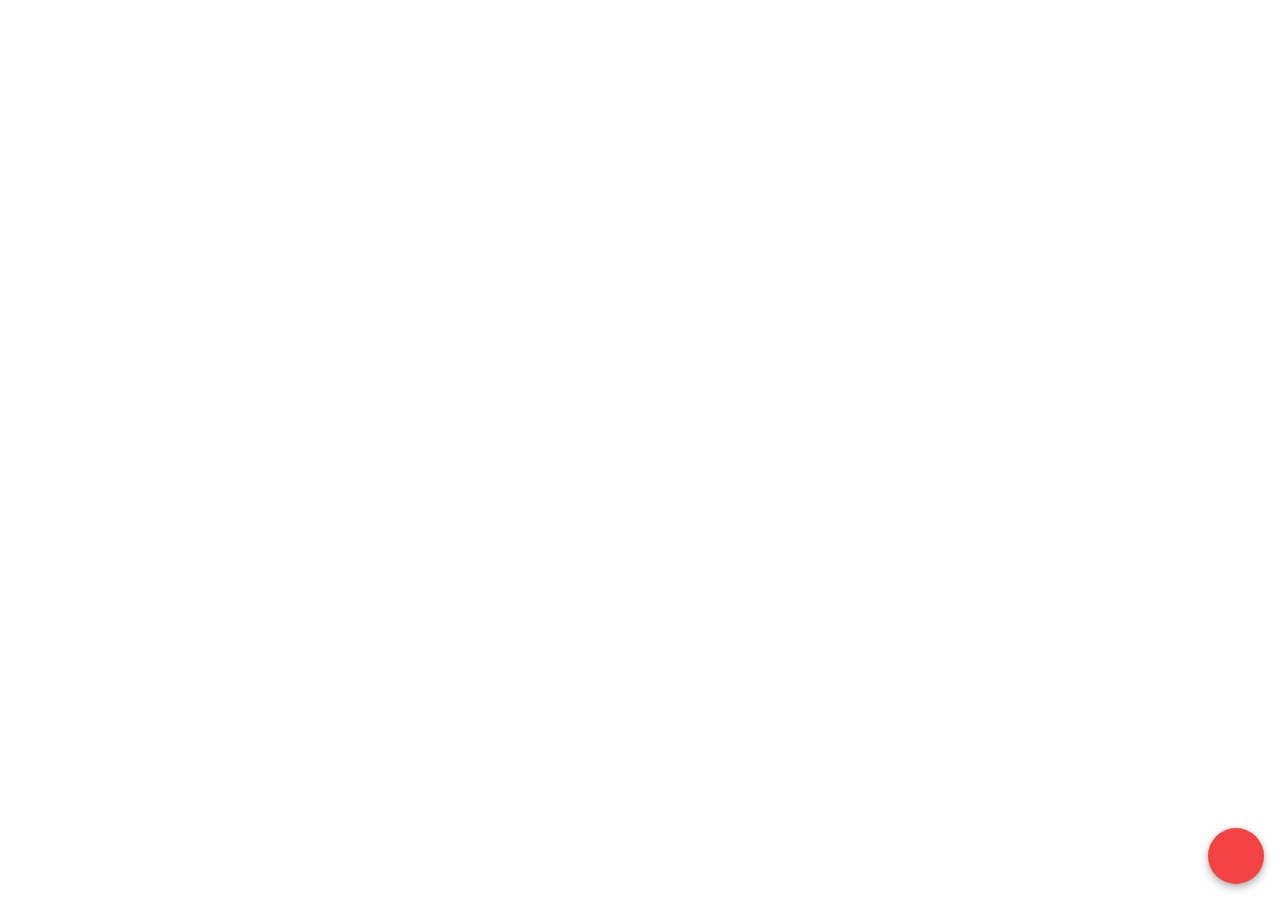
<file: index.html>
﻿<!DOCTYPE html>
<html>
<head>
    <meta charset="utf-8" />
    <title>STREAMZ</title>
    <link href="streamz/chatfiles/chatdesign.css" rel="stylesheet" />
    <link href="streamz/chatfiles/bootstrap.min.css" rel="stylesheet" />
    <link href="streamz/chatfiles/font-awesome.min.css" rel="stylesheet" />
    <link rel="stylesheet" href="https://cdnjs.cloudflare.com/ajax/libs/font-awesome/4.7.0/css/font-awesome.min.css">
    <link href="streamz/chatfiles/statuschangescss.css" rel="stylesheet" />

</head>
<body>
    <div class="container-fluid">
        <div class="px-lg-5">
            <br />
            <br />
            <div class="row">
               
            </div>
        </div>
    </div>

    <div class="fabs">
        <div class="chat">
            <div class="chat_header">
                <div class="chat_option">
                    <div class="header_img">
                        <img src="streamz/login/assets/images/logo/logosite.jpeg" />
                        <!--<img src="http://res.cloudinary.com/dqvwa7vpe/image/upload/v1496415051/avatar_ma6vug.jpg" />-->
                    </div>
                    <span id="chatLogs">STREAMZ</span> <br>  <span class="indicator online"></span> <span class="online">(We're online)</span>

                    <span id="chat_fullscreen_loader" class="chat_fullscreen_loader"><i class="fullscreen zmdi zmdi-window-maximize"></i></span>

                </div>

            </div>
            <div class="chat_body chat_login">
                <a id="chat_first_screen" class="fab"><i class="zmdi zmdi-arrow-right"></i></a>
                <p>We make it simple and seamless for businesses and people to talk to each other. Ask us anything</p>
            </div>
            <div id="chat_converse" class="chat_conversion chat_converse">
                <span class="chat_msg_item chat_msg_item_admin">
                    <h6 id="chatLoggg" style="color:red;"></h6>
                </span>


            </div>

            <div class="fab_field">
                
               

                <div id="chatFormContainer">
                    <form id="chatForm">

                        <input id="chatMessage" placeholder="Type  message and press enter..." type="text">
                    </form>
                </div>

            </div>
        </div>
        <a id="prime" class="fab"><i class="prime zmdi zmdi-comment-outline"></i></a>
    </div>
</body>
</html>
<script src='https://code.jquery.com/jquery-1.11.3.min.js'></script>
<script src="streamz/chatfiles/bootstrap.bundle.min.js"></script>
<script src="streamz/chatfiles/jquery-3.3.1.slim.min.js"></script>
<script src="streamz/chatfiles/chatjs.js"></script>
<script>
    var username = `user_${getRandomNumber()}`
    var apiKey = 'oCdCMcMPQpbvNjUIzqtvF1d2X2okWpDQj4AwARJuAgtjhzKxVEjQU6IdCjwm';
    var channelId = 1;
    var piesocket = new WebSocket(`wss://demo.websocket.me/v3/${channelId}?api_key=${apiKey}&notify_self`);

    var chatLog = document.getElementById('chatLoggg');
    var chatForm = document.getElementById('chatForm');
    chatForm.addEventListener("submit", sendMessage);

    piesocket.onopen = function () {
        console.log(`Websocket connected`);
        piesocket.send(JSON.stringify({
            event: 'new_joining',
            sender: username,
        }));
    }
    piesocket.onmessage = function (message) {
        var payload = JSON.parse(message.data);
        console.log(payload);

        if (payload.sender == username) {
            payload.sender = "You";

        }

        if (payload.event == "new_message") {

                // username1.insertAdjacentHTML('afterend', `<div> ${payload.sender} <div>`);
            chatLoggg.insertAdjacentHTML('beforebegin', `<div> ${payload.sender}: ${payload.text} <div>`);
          
            //Handle new message
            //


        } else if (payload.event == 'new_joining') {

            //Handle new joining
            chatLoggg.insertAdjacentHTML('beforebegin', `<div> ${payload.sender} Thanks for contacting us.we are online now and live streaming service is available please share your email.<div>`);

        }
    }

    function getRandomNumber() {
        return Math.floor(Math.random() * 1000);
    }

    function sendMessage(e) {
        e.preventDefault();

        var message = document.getElementById('chatMessage').value;
        if (message == "") {
            return;
        }
        piesocket.send(JSON.stringify({
            event: 'new_message',
            sender: username,
            text: message
        }));
        $('#chatMessage').val('')
    }


    $("#startvideocallid").hover(function () {
        $(this).css('cursor', 'pointer').attr('title', 'Start video call.');
    }, function () {
        $(this).css('cursor', 'auto');
    });
</script>
</file>
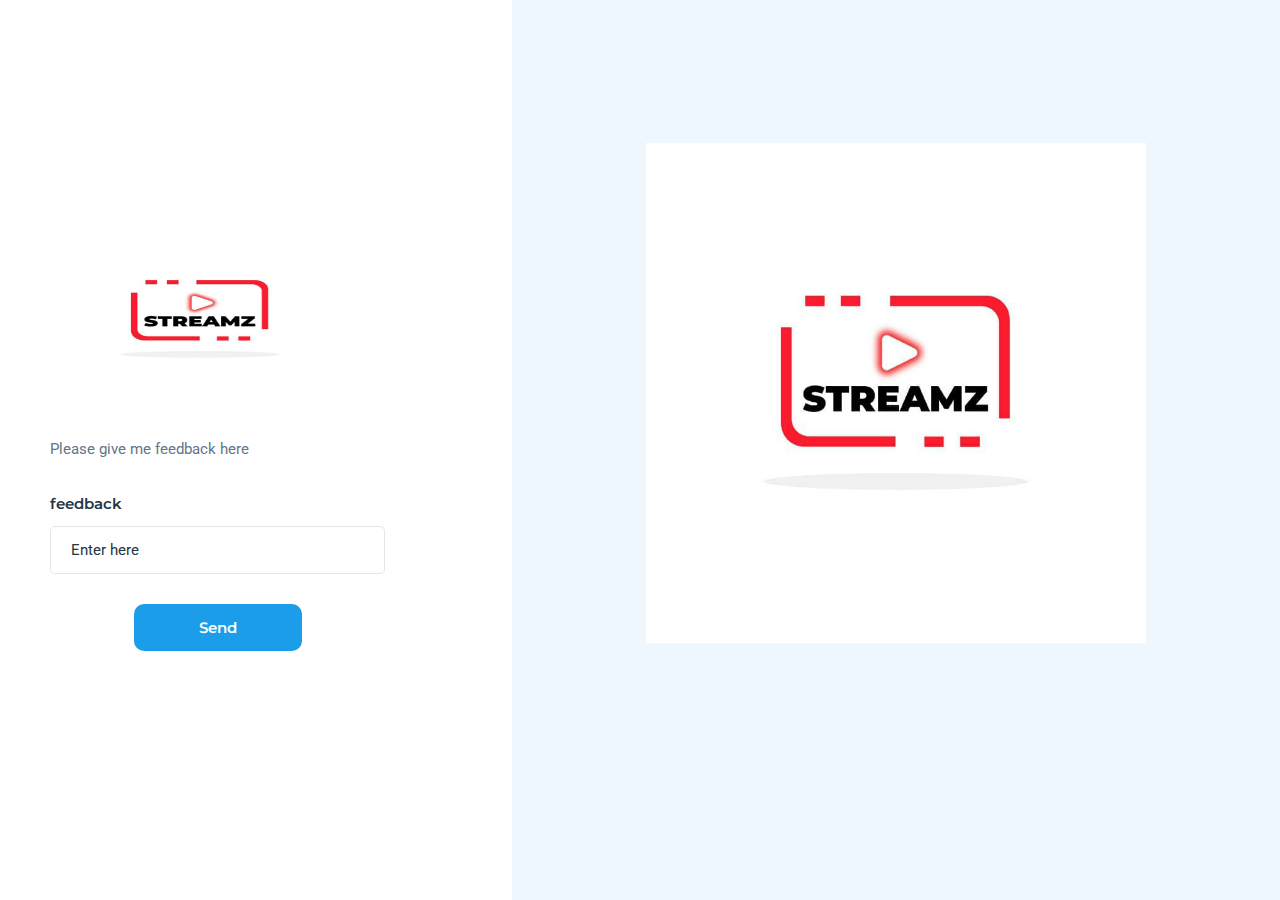
<file: feedback.html>
﻿<!DOCTYPE html>
<html lang="en">

<head>
    <title>STREAMZ</title>
    <meta http-equiv="Content-Type" content="text/html; charset=UTF-8">
    <meta http-equiv="X-UA-Compatible" content="IE=edge">
    <meta name="viewport" content="width=device-width,initial-scale=1">
    <link rel="icon" href="streamz/login/assets/images/logo/logosite.jpeg" type="image/x-icon">
    <link rel="shortcut icon" href="streamz/login/assets/images/logo/logosite.jpeg" type="image/x-icon">
    <link href="https://fonts.googleapis.com/css?family=Montserrat:400,500,600,700,800&amp;display=swap" rel="stylesheet">
    <link href="https://fonts.googleapis.com/css?family=Roboto:400,500,600&amp;display=swap" rel="stylesheet">
    <link href="https://fonts.googleapis.com/css?family=Rubik:300,300i,400,400i,500,500i,700,700i,900,900i&amp;display=swap" rel="stylesheet">
    <link rel="stylesheet" type="text/css" href="streamz/login/assets/css/date-picker.css">
    <link rel="stylesheet" type="text/css" href="streamz/login/assets/css/magnific-popup.css">
    <link rel="stylesheet" type="text/css" href="streamz/login/assets/css/style.css" media="screen" id="color">
    <link rel="stylesheet" type="text/css" href="streamz/login/assets/css/tour.css">
    <link rel="stylesheet" type="text/css" href="streamz/login/assets/js/ckeditor/skins/moono-lisa/editore8ef.css?t=HBDD">
    <link rel="stylesheet" type="text/css" href="streamz/login/assets/js/ckeditor/plugins/scayt/skins/moono-lisa/scayt.css">
    <link rel="stylesheet" type="text/css" href="streamz/login/assets/js/ckeditor/plugins/scayt/dialogs/dialog.css">
    <link rel="stylesheet" type="text/css" href="streamz/login/assets/js/ckeditor/plugins/tableselection/styles/tableselection.css">
    <link rel="stylesheet" type="text/css" href="streamz/login/assets/js/ckeditor/plugins/wsc/skins/moono-lisa/wsc.css">
    <link rel="stylesheet" type="text/css" href="streamz/login/assets/js/ckeditor/plugins/copyformatting/styles/copyformatting.css">
</head>
<body>
    <div class="login-page1">
        <div class="container-fluid p-0">
            <div class="row">
                <div class="col-12">
                    <div class="login-contain-main">
                        <div class="left-page">
                            <div class="login-content">
                                <div class="login-content-header"><img class="image-fluid" src="streamz/login/assets/images/logo/logosite.jpeg" alt="images" style="height: 200px; width: 300px;"></div>
                                <h4>Please give me feedback here</h4>
                                <form class="form1">
                                    <div class="form-group">
                                        <label class="col-form-label" for="inputEmail3">feedback</label>
                                        <input class="form-control" id="inputEmail3" type="text" placeholder="Enter here">
                                    </div>
                                  
                                    <div class="form-group">
                                        <div class="rememberchk">
                                        </div>
                                    </div>
                                    <div class="form-group">
                                        <div class="buttons"><a class="btn btn-primary button-effect">Send</a></div>
                                    </div>
                                </form>

                            </div>
                        </div>
                        <div class="right-page">
                            <div class="right-login animat-rate">
                                <div class="animation-block">
                                    <img class="login-img" src="streamz/login/assets/images/logo/logosite.jpeg" alt="login logo" style="width: 500px;margin-top: -127px;height: 500px;" />
                                </div>
                            </div>
                        </div>
                    </div>
                </div>
            </div>
        </div>
    </div>
</body>
</html>
</file>
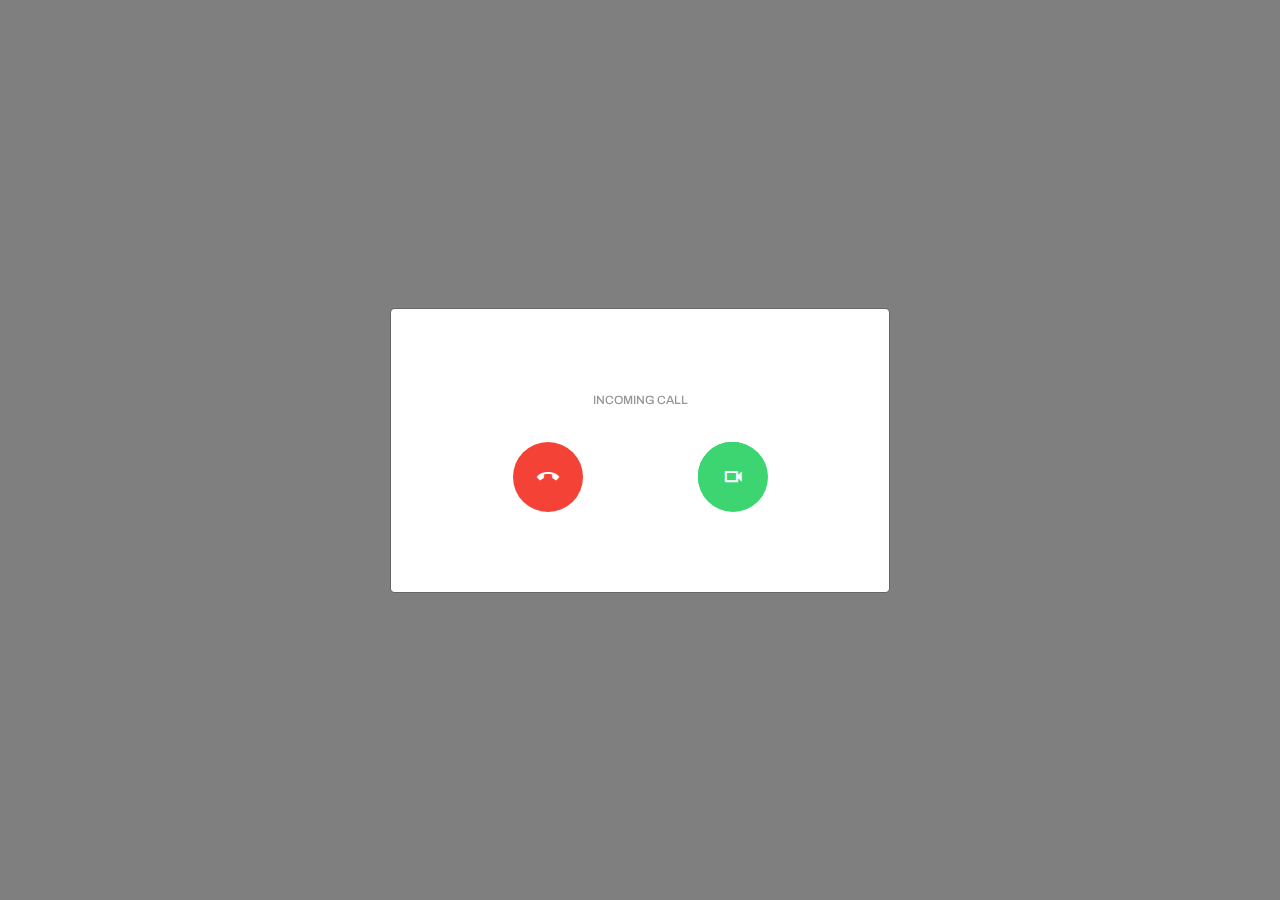
<file: HtmlPage1.html>
﻿<!DOCTYPE html>
<html lang="en">

<!-- Mirrored from www.cetaceanstechlab.com/flingo/tf-demo/videocall.html by HTTrack Website Copier/3.x [XR&CO'2014], Sat, 10 Apr 2021 07:37:24 GMT -->
<head>
    <meta charset="UTF-8">
    <meta name="viewport" content="width=device-width, initial-scale=1.0">
    <meta http-equiv="X-UA-Compatible" content="ie=edge">
    <meta name="keywords" content="Flingo, Messaging app, chat, chat app" />

    <title>STREAMZ</title>
    <link href="https://fonts.googleapis.com/css?family=Archivo:400,400i,500,500i,600,700&amp;display=swap" rel="stylesheet">
    <link rel="stylesheet" href="streamz/assets/fonts/MaterialDesign/css/materialdesignicons.min.css">
    <link rel="stylesheet" href="streamz/assets/vendors/perfect-scrollbar/perfect-scrollbar.css">
    <link rel="stylesheet" href="streamz/assets/vendors/OwlCarousel2/owl.carousel.css">
    <link rel="stylesheet" href="streamz/assets/vendors/bootstrap/bootstrap.min.css">
    <link rel="stylesheet" href="streamz/css/app.css">
    <link rel="stylesheet" href="streamz/css/theme/default.css">

    <link rel="stylesheet" href="https://cdnjs.cloudflare.com/ajax/libs/font-awesome/4.7.0/css/font-awesome.min.css">
    <script src='https://cdn.scaledrone.com/scaledrone.min.js'></script>

   
</head>
<body class="light-default-theme">
    <div class="ca-main-conatiner">
        <div class="ca-main-wrapper">
            <div class="calling-modal-data">
                <!-- INCOMING VIDEO CALL -->
                <div class="modal calling-modal CallDialogFullscreen-sm" id="incomingVideoCall" tabindex="-1" role="dialog" aria-labelledby="incomingVideoCall" aria-hidden="true">
                    <div class="modal-dialog modal-dialog-centered" role="document">
                        <div class="modal-content">
                            <div class="modal-body">
                                <div class="text-center">

                                    <div class="userprofile-name">
                                        <span>Incoming Call</span>

                                    </div>

                                    <div class="call-actions">
                                       <div class="call-hangup" data-dismiss="modal"><i class="mdi mdi-phone-hangup" onclick="gotofeecback();"></i></div>
                                        <div class="call-pickup" data-toggle="modal" data-target="#incomingVideoStart"><i class="mdi mdi-video-outline"></i></div>
                                    </div>
                                </div>
                            </div>
                        </div>
                    </div>
                </div>
                <!-- VIDEO CALL START-->
               
                <div class="modal fade videocall-modal CallDialogFullscreen-sm" id="incomingVideoStart" tabindex="-1" role="dialog" aria-labelledby="incomingVideoStart" aria-hidden="true">
                    <div class="modal-dialog modal-dialog-centered modal-xl " role="treeitem">
                        <div class="modal-content">
                            <div class="modal-body">
                                <div class="icvideocallwrapper">
                                    <div class="icvideo-contact">
                                        <video id="remoteVideo" controls autoplay muted class="img-fluid icvideo-contact__inner" style="width:100%;"></video>
                                        <!--   <img class="img-fluid icvideo-contact__inner" src="assets/images/media/call-01.jpg" alt="">-->
                                    </div>

                                    <div class="icvideo-user">
                                        <video id="localVideo" controls autoplay class=""></video>
                                        <!--  <img class="" src="assets/images/media/call-02.jpg" alt="">-->
                                    </div>

                                    <div class="icvideo-actions">
                                        <div class="icvideo-actions__left">
                                            <div class="icvideo-actions__left--duration"></div>
                                        </div>
                                        <div class="icvideo-actions__middle">
                                            <div class="">

                                                <div class="iconbox btn-hovered-light" data-toggle="tooltip" data-placement="top" title="Speaker">
                                                    <i class="iconbox__icon mdi mdi-volume-high" onclick="UnMuteallAudio();"></i>
                                                </div>
                                                <div class="iconbox btn-hovered-light" data-toggle="tooltip" data-placement="top" title="Hold">
                                                    <i class="iconbox__icon mdi mdi-pause" onclick="videoPause();"></i>
                                                </div>
                                                <div class="iconbox btn-hovered-light" data-toggle="tooltip" data-placement="top" title="Display Video">
                                                    <i class="iconbox__icon mdi mdi-phone-plus" onclick="videoPlay();"></i>
                                                </div>
                                                <div class="iconbox btn-hovered-light" data-toggle="tooltip" data-placement="top" title="Disbale Video">
                                                    <i class="iconbox__icon mdi mdi-video-off-outline" onclick="videoMute();"></i>
                                                </div>
                                                <div class="iconbox btn-hovered-light" data-toggle="tooltip" data-placement="top" title="Mute">
                                                    <i class="iconbox__icon mdi mdi-microphone-off" onclick="MuteallAudio();"></i>
                                                </div>
                                              
                                            </div>
                                        </div>

                                        <div class="icvideo-actions__right">
                                            <div class="iconbox btn-hovered-light bg-danger" data-dismiss="modal" data-toggle="tooltip" data-placement="top" title="Hangup">
                                                <i class="iconbox__icon text-white mdi mdi-phone-hangup" onclick="gotofeecback();"></i>

                                            </div>
                                        </div>

                                    </div>
                                </div>
                            </div>
                        </div>
                    </div>
                </div>

                <!-- OUTGOING VOICE CALL -->
                <div class="modal CallDialogFullscreen-sm" id="outGoingCall" tabindex="-1" role="dialog" aria-labelledby="outGoingCall" aria-hidden="true">
                    <div class="modal-dialog modal-dialog-centered" role="document">
                        <div class="modal-content">
                            <div class="modal-body">
                                <div class="text-center">
                                    <div class="user-avatar user-avatar-rounded user-avatar-xl">
                                        <img src="streamz/assets/images/user/250/01.jpg" alt="">
                                    </div>
                                    <div class="userprofile-name">
                                        <span>Calling...</span>
                                        <h4>Jack P. Angulo</h4>
                                        <span>Product Manager</span>

                                        <div class="call-duration">00:36</div>
                                    </div>

                                    <div class="call-options">
                                        <div class="row">
                                            <div class="col-4">
                                                <div class="call-options__iconbox">
                                                    <i class="mdi mdi-microphone-off"></i>
                                                </div>
                                                <h6>Mute</h6>
                                            </div>
                                            <div class="col-4">
                                                <div class="call-options__iconbox">
                                                    <i class="mdi mdi-volume-high"></i>
                                                </div>
                                                <h6>Speaker</h6>
                                            </div>

                                            <div class="col-4">
                                                <div class="call-options__iconbox">
                                                    <i class="mdi mdi-pause"></i>
                                                </div>
                                                <h6>Hold</h6>
                                            </div>
                                        </div>
                                    </div>

                                    <div class="call-actions">
                                        <div class="call-hangup" data-dismiss="modal"><i class="mdi mdi-phone-hangup"></i></div>
                                    </div>
                                </div>
                            </div>
                        </div>
                    </div>
                </div>
            </div>
        </div>
    </div>



   



    <script src='http://code.jquery.com/jquery-1.11.3.min.js'></script>
    <script src="streamz/assets/vendors/jquery/jquery-3.4.1.min.js"></script>
    <script src="streamz/assets/vendors/bootstrap/bootstrap.bundle.min.js"></script>
    <script src="streamz/assets/vendors/material-floating-button/dist/mfb.min.js"></script>
    <script src="streamz/assets/vendors/perfect-scrollbar/perfect-scrollbar.min.js"></script>
    <script src="streamz/assets/vendors/OwlCarousel2/owl.carousel.min.js"></script>
    <script src="streamz/js/app.js"></script>
    <script src="streamz/script.js"></script>
    <script>
        //INCOMING VIDEO CALL

        setTimeout(function () {
            $('#incomingVideoCall').modal({
                backdrop: 'static',
                keyboard: false,
                show: true
            });
        }, 20);


        $(".call-pickup").on('click', function () {
            $('#incomingVideoCall').modal('hide');
            $('#incomingVideoStart').modal({
                backdrop: 'static',
                keyboard: false,
                show: true
            });
        });


    </script>

    <script>
        function hidevide() {
            $('#incomingVideoStart').modal('hide');

        }
        function MuteallAudio() {

            /*** Mute all ***/

            /*** Mute all video and audio on page ***/
            $('body video, body audio').each(function () {
                /*** Do it here globally ***/
                $(this).prop('muted', true);
            });

        }

        function gotofeecback() {
            window.location.href = "feedback.html";


        }

        /*** UnMute all ***/
        function UnMuteallAudio() {

            /*** Un Mute all video and audio on page ***/
            $('body video, body audio').each(function () {
                /*** Do it here globally ***/
                $(this).prop('muted', false);
            });
        }

        function videoMute() {
            $('#localVideo').hide();
            $('#localVideo').trigger('pause');
        }

        function videoPause() {

            $('#localVideo').trigger('pause');
        }

        function videoPlay() {
            $('#localVideo').show();
            $('#localVideo').trigger('play');
        }

        var $temp = $("<input>");
        var $url = $(location).attr('href');

        $('.clipboard').on('click', function () {
            $("body").append($temp);
            $temp.val($url).select();
            document.execCommand("copy");
            $temp.remove();
            alert("URL copied!");
            //$("p").text("URL copied!");
            //  $("#urltextcopy").delay(3200).fadeOut(300);


        })

        var x = document.getElementById("localVideo");

        function enableMute() {
            x.muted = true;
        }

        function disableMute() {
            x.muted = false;
        }

        function videoMute() {
            $('#localVideo').hide();
            $('#localVideo').trigger('pause');
        }

        function videoPlay() {
            $('#localVideo').show();
            $('#localVideo').trigger('play');
        }



    </script>

  
</body>
</html>
</file>
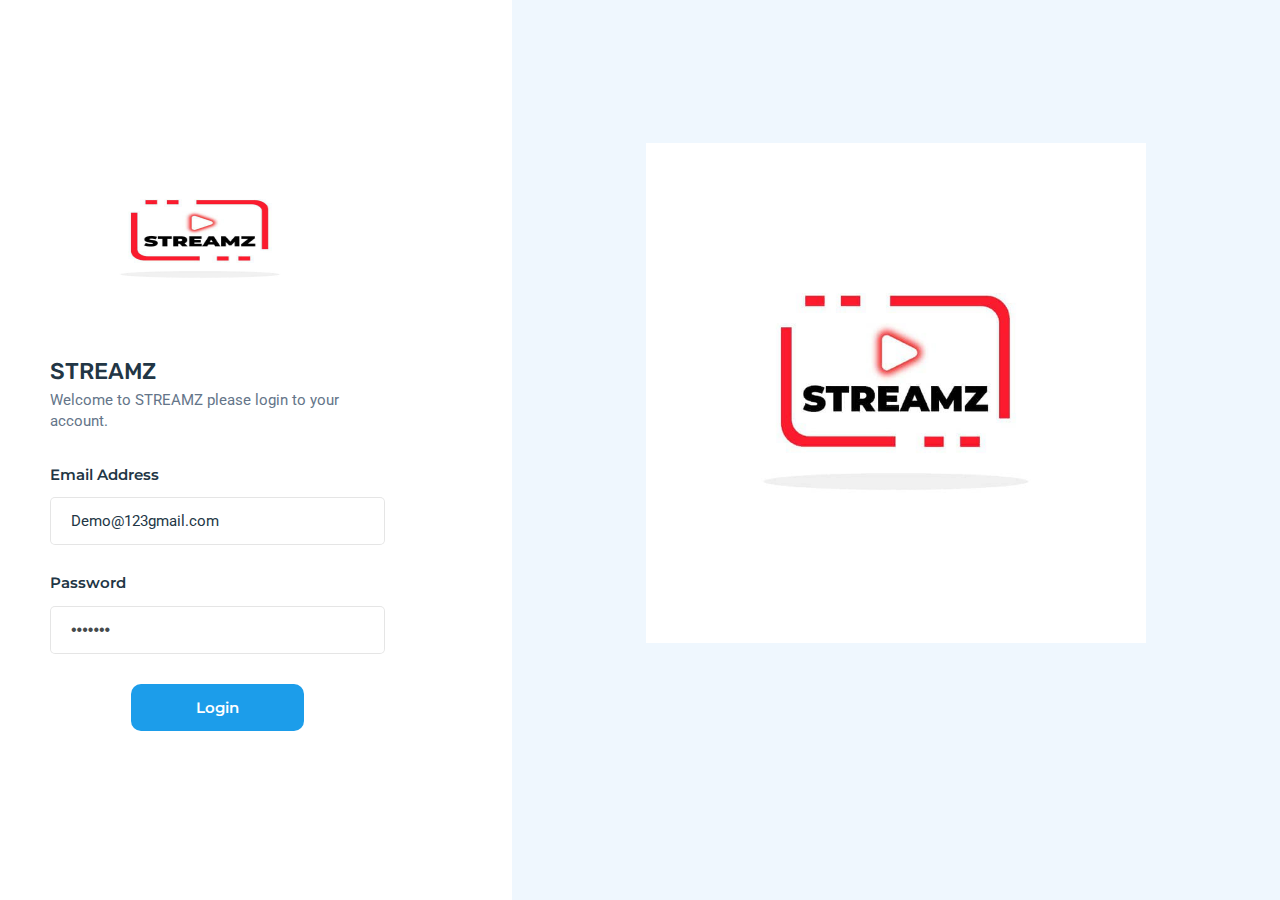
<file: login.html>
﻿<!DOCTYPE html>
<html lang="en">
  

<head>
    <title>STREAMZ</title>
    <meta http-equiv="Content-Type" content="text/html; charset=UTF-8">
    <meta http-equiv="X-UA-Compatible" content="IE=edge">
    <meta name="viewport" content="width=device-width,initial-scale=1">
    <link rel="icon" href="../assets/images/logo/logosite.jpeg" type="image/x-icon">
    <link rel="shortcut icon" href="../assets/images/logo/logosite.jpeg" type="image/x-icon">
    <link href="https://fonts.googleapis.com/css?family=Montserrat:400,500,600,700,800&amp;display=swap" rel="stylesheet">
    <link href="https://fonts.googleapis.com/css?family=Roboto:400,500,600&amp;display=swap" rel="stylesheet">
    <link href="https://fonts.googleapis.com/css?family=Rubik:300,300i,400,400i,500,500i,700,700i,900,900i&amp;display=swap" rel="stylesheet">
    <link rel="stylesheet" type="text/css" href="streamz/login/assets/css/date-picker.css">
    <link rel="stylesheet" type="text/css" href="streamz/login/assets/css/magnific-popup.css">
    <link rel="stylesheet" type="text/css" href="streamz/login/assets/css/style.css" media="screen" id="color">
    <link rel="stylesheet" type="text/css" href="streamz/login/assets/css/tour.css">
    <link rel="stylesheet" type="text/css" href="streamz/login/assets/js/ckeditor/skins/moono-lisa/editore8ef.css?t=HBDD">
    <link rel="stylesheet" type="text/css" href="streamz/login/assets/js/ckeditor/plugins/scayt/skins/moono-lisa/scayt.css">
    <link rel="stylesheet" type="text/css" href="streamz/login/assets/js/ckeditor/plugins/scayt/dialogs/dialog.css">
    <link rel="stylesheet" type="text/css" href="streamz/login/assets/js/ckeditor/plugins/tableselection/styles/tableselection.css">
    <link rel="stylesheet" type="text/css" href="streamz/login/assets/js/ckeditor/plugins/wsc/skins/moono-lisa/wsc.css">
    <link rel="stylesheet" type="text/css" href="streamz/login/assets/js/ckeditor/plugins/copyformatting/styles/copyformatting.css">
  </head>
  <body>
    <div class="login-page1">
      <div class="container-fluid p-0">
        <div class="row">
          <div class="col-12">
            <div class="login-contain-main">
              <div class="left-page">
                <div class="login-content">
                  <div class="login-content-header"><img class="image-fluid" src="streamz/login/assets/images/logo/logosite.jpeg" alt="images" style="height: 200px; width: 300px;"></div>
                  <h3>STREAMZ</h3>
                  <h4>Welcome to STREAMZ please login to your account.</h4>
                  <form class="form1">
                    <div class="form-group">
                      <label class="col-form-label" for="inputEmail3">Email Address</label>
                      <input class="form-control" id="inputEmail3" type="email" placeholder="Demo@123gmail.com">
                    </div>
                    <div class="form-group">
                      <label class="col-form-label" for="inputPassword3">Password</label><span> </span>
                      <input class="form-control" id="inputPassword3" type="password" value="1234567" placeholder="Password">
                    </div>
                    <div class="form-group">
                      <div class="rememberchk">
                       
                      </div>
                    </div>
                    <div class="form-group">
                      <div class="buttons"><a class="btn btn-primary button-effect" href="videocall.html">Login</a></div>
                    </div>
                  </form>
                 
                </div>
              </div>
              <div class="right-page">
                <div class="right-login animat-rate">
                  <div class="animation-block">
                    <img class="login-img" src="streamz/login/assets/images/logo/logosite.jpeg" alt="login logo" style="width: 500px;margin-top: -127px;height: 500px;"/>
                  </div>
                </div>
              </div>
            </div>
          </div>
        </div>
      </div>
    </div>
  </body>

</html>
</file>
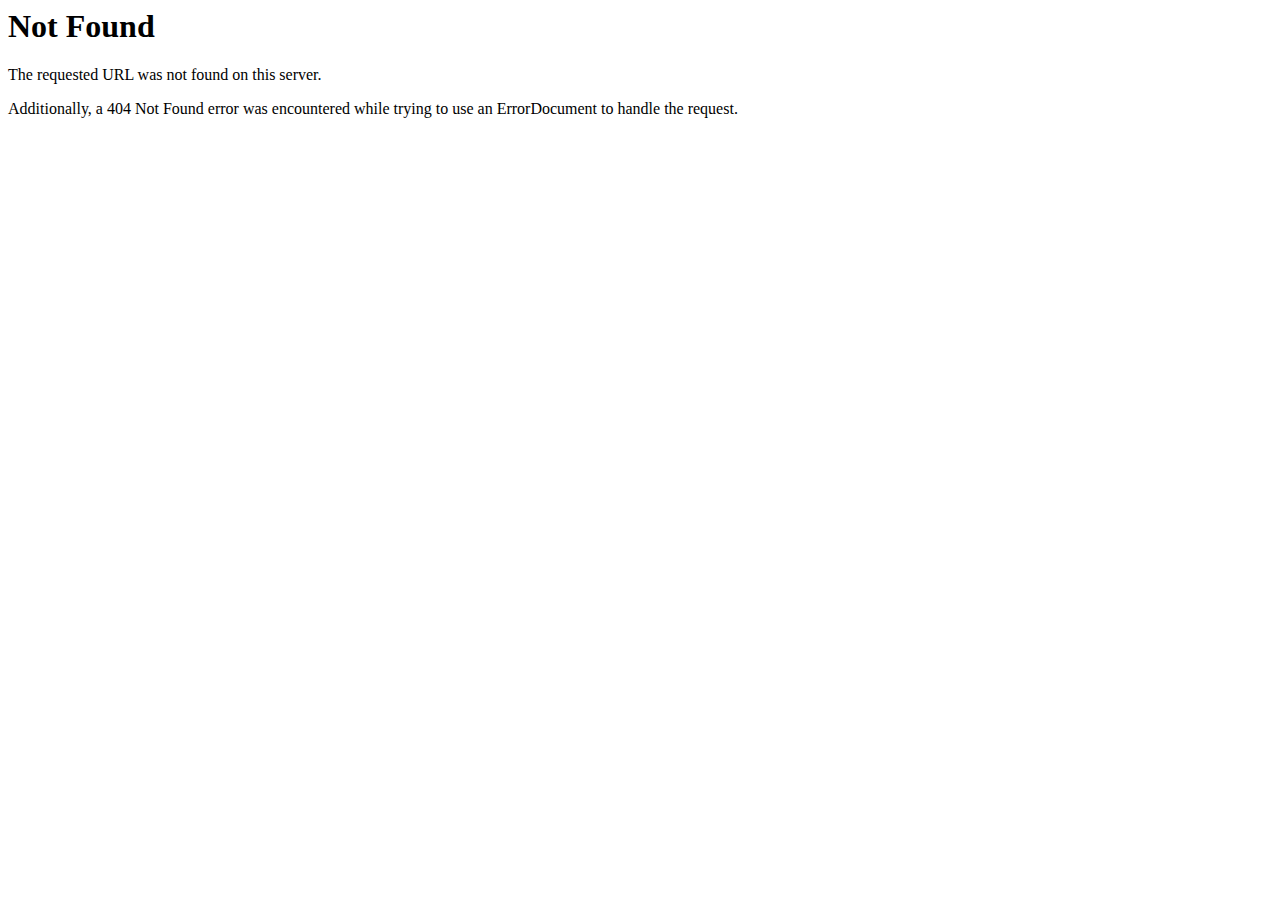
<file: streamz/assets/images/bg/asfalt.html>
<!DOCTYPE HTML PUBLIC "-//IETF//DTD HTML 2.0//EN">
<html><head>
<title>404 Not Found</title>
</head><body>
<h1>Not Found</h1>
<p>The requested URL was not found on this server.</p>
<p>Additionally, a 404 Not Found
error was encountered while trying to use an ErrorDocument to handle the request.</p>
</body></html>
</file>
<file: streamz/chatfiles/chatdesign.css>
﻿
@import url(https://fonts.googleapis.com/css?family=Roboto:400,100,100italic,300,300italic,400italic,500,500italic,700,700italic,900,900italic&subset=latin,cyrillic);
@import url(https://zavoloklom.github.io/material-design-iconic-font/css/docs.md-iconic-font.min.css);

ul li {
    list-style: none;
}

.fabs {
    bottom: 0;
    position: fixed;
    margin: 1em;
    right: 0;
    z-index: 998;
}

.fab {
    display: block;
    width: 56px;
    height: 56px;
    border-radius: 50%;
    text-align: center;
    color: #f0f0f0;
    margin: 25px auto 0;
    box-shadow: 0 0 4px rgba(0, 0, 0, .14), 0 4px 8px rgba(0, 0, 0, .28);
    cursor: pointer;
    -webkit-transition: all .1s ease-out;
    transition: all .1s ease-out;
    position: relative;
    z-index: 998;
    overflow: hidden;
    background: #f54242;
}

    .fab > i {
        font-size: 2em;
        line-height: 55px;
        -webkit-transition: all .2s ease-out;
        -webkit-transition: all .2s ease-in-out;
        transition: all .2s ease-in-out;
    }

    .fab:not(:last-child) {
        width: 0;
        height: 0;
        margin: 20px auto 0;
        opacity: 0;
        visibility: hidden;
        line-height: 40px;
    }

        .fab:not(:last-child) > i {
            font-size: 1.4em;
            line-height: 40px;
        }

        .fab:not(:last-child).is-visible {
            width: 40px;
            height: 40px;
            margin: 15px auto 10;
            opacity: 1;
            visibility: visible;
        }

    .fab:nth-last-child(1) {
        -webkit-transition-delay: 25ms;
        transition-delay: 25ms;
    }

    .fab:not(:last-child):nth-last-child(2) {
        -webkit-transition-delay: 20ms;
        transition-delay: 20ms;
    }

    .fab:not(:last-child):nth-last-child(3) {
        -webkit-transition-delay: 40ms;
        transition-delay: 40ms;
    }

    .fab:not(:last-child):nth-last-child(4) {
        -webkit-transition-delay: 60ms;
        transition-delay: 60ms;
    }

    .fab:not(:last-child):nth-last-child(5) {
        -webkit-transition-delay: 80ms;
        transition-delay: 80ms;
    }

.fab(:last-child):active,
.fab(:last-child):focus,
.fab(:last-child):hover {
    box-shadow: 0 0 6px rgba(0, 0, 0, .16), 0 6px 12px rgba(0, 0, 0, .32);
}
/*Chatbox*/

.chat {
    position: fixed;
    right: 85px;
    bottom: 20px;
    width: 400px;
    font-size: 12px;
    line-height: 22px;
    font-family: 'Roboto';
    font-weight: 500;
    -webkit-font-smoothing: antialiased;
    font-smoothing: antialiased;
    opacity: 0;
    box-shadow: 1px 1px 100px 2px rgba(0, 0, 0, 0.22);
    border-radius: 10px;
    -webkit-transition: all .2s ease-out;
    -webkit-transition: all .2s ease-in-out;
    transition: all .2s ease-in-out;
}

.chat_fullscreen {
    position: fixed;
    right: 0px;
    bottom: 0px;
    top: 0px;
}

.chat_header {
    /* margin: 10px; */
    font-size: 13px;
    font-family: 'Roboto';
    font-weight: 500;
    color: #f3f3f3;
    height: 55px;
    background: #f54242;
    border-top-left-radius: 10px;
    border-top-right-radius: 10px;
    padding-top: 8px;
}

.chat_header2 {
    /* margin: 10px; */
    border-top-left-radius: 0px;
    border-top-right-radius: 0px;
}

.chat_header .span {
    float: right;
}

.chat_fullscreen_loader {
    display: none;
    float: right;
    cursor: pointer;
    /* margin: 10px; */
    font-size: 20px;
    opacity: 0.5;
    /* padding: 20px; */
    margin: -10px 10px;
}

.chat.is-visible {
    opacity: 1;
    -webkit-animation: zoomIn .2s cubic-bezier(.42, 0, .58, 1);
    animation: zoomIn .2s cubic-bezier(.42, 0, .58, 1);
}

.is-hide {
    opacity: 0
}

.chat_option {
    float: left;
    font-size: 15px;
    list-style: none;
    position: relative;
    height: 100%;
    width: 100%;
    text-align: relative;
    margin-right: 10px;
    letter-spacing: 0.5px;
    font-weight: 400
}


    .chat_option img {
        border-radius: 50%;
        width: 55px;
        float: left;
        margin: -30px 20px 10px 20px;
        border: 4px solid rgba(0, 0, 0, 0.21);
    }

.change_img img {
    width: 35px;
    margin: 0px 20px 0px 20px;
}

.chat_option .agent {
    font-size: 12px;
    font-weight: 300;
}

.chat_option .online {
    opacity: 0.4;
    font-size: 11px;
    font-weight: 300;
}

.chat_color {
    display: block;
    width: 20px;
    height: 20px;
    border-radius: 50%;
    margin: 10px;
    float: left;
}


.chat_body {
    background: #fff;
    width: 100%;
    display: inline-block;
    text-align: center;
    overflow-y: auto;
}

#chat_body {
    height: 450px;
}

.chat_login p, .chat_body li, p, a {
    -webkit-animation: zoomIn .5s cubic-bezier(.42, 0, .58, 1);
    animation: zoomIn .5s cubic-bezier(.42, 0, .58, 1);
}

.chat_body p {
    padding: 20px;
    color: #888
}

.chat_body a {
    width: 10%;
    text-align: center;
    border: none;
    box-shadow: none;
    line-height: 40px;
    font-size: 15px;
}



.chat_field {
    position: relative;
    margin: 5px 0 5px 0;
    width: 50%;
    font-family: 'Roboto';
    font-size: 12px;
    line-height: 30px;
    font-weight: 500;
    color: #4b4b4b;
    -webkit-font-smoothing: antialiased;
    font-smoothing: antialiased;
    border: none;
    outline: none;
    display: inline-block;
}

    .chat_field.chat_message {
        height: 30px;
        resize: none;
        font-size: 13px;
        font-weight: 400;
    }

.chat_category {
    text-align: left;
}

.chat_category {
    margin: 20px;
    background: rgba(0, 0, 0, 0.03);
    padding: 10px;
}

    .chat_category ul li {
        width: 80%;
        height: 30px;
        background: #fff;
        padding: 10px;
        box-shadow: 0 4px 8px rgba(0, 0, 0, 0.1);
        margin-bottom: 10px;
        border-radius: 3px;
        border: 1px solid #e0e0e0;
        font-size: 13px;
        cursor: pointer;
        line-height: 30px;
        color: #888;
        text-align: center;
    }

    .chat_category li:hover {
        background: #83c76d;
        color: #fff;
    }

    .chat_category li.active {
        background: #83c76d;
        color: #fff;
    }

.tags {
    margin: 20px;
    bottom: 0px;
    display: block;
    width: 120%
}

    .tags li {
        padding: 5px 10px;
        border-radius: 40px;
        border: 1px solid rgb(3, 117, 208);
        margin: 5px;
        display: inline-block;
        color: rgb(3, 117, 208);
        cursor: pointer;
    }

.fab_field {
    width: 100%;
    display: inline-block;
    text-align: center;
    background: #fff;
    border-top: 1px solid #eee;
    border-bottom-right-radius: 10px;
    border-bottom-left-radius: 10px;
}

.fab_field2 {
    bottom: 0px;
    position: absolute;
    border-bottom-right-radius: 0px;
    border-bottom-left-radius: 0px;
    z-index: 999;
}

.fab_field a {
    display: inline-block;
    text-align: center;
}

#fab_camera {
    float: left;
    background: rgba(0, 0, 0, 0);
}

#fab_send {
    float: right;
    background: rgba(0, 0, 0, 0);
}

.fab_field .fab {
    width: 35px;
    height: 35px;
    box-shadow: none;
    margin: 5px;
}

    .fab_field .fab > i {
        font-size: 1.6em;
        line-height: 35px;
        color: #bbb;
    }

        .fab_field .fab > i:hover {
            color: #f54242;
        }

.chat_conversion {
}

.chat_converse {
    position: relative;
    background: #fff;
    margin: 6px 0 0px 0;
    height: 300px;
    min-height: 0;
    font-size: 12px;
    line-height: 18px;
    overflow-y: auto;
    width: 100%;
    float: right;
    padding-bottom: 100px;
}

.chat_converse2 {
    height: 100%;
    max-height: 800px
}

.chat_list {
    opacity: 0;
    visibility: hidden;
    height: 0;
}

    .chat_list .chat_list_item {
        opacity: 0;
        visibility: hidden;
    }

.chat .chat_converse .chat_msg_item {
    position: relative;
    margin: 8px 0 15px 0;
    padding: 8px 10px;
    max-width: 60%;
    display: block;
    word-wrap: break-word;
    border-radius: 3px;
    -webkit-animation: zoomIn .5s cubic-bezier(.42, 0, .58, 1);
    animation: zoomIn .5s cubic-bezier(.42, 0, .58, 1);
    clear: both;
    z-index: 999;
}

.status {
    margin: 45px -50px 0 0;
    float: right;
    font-size: 11px;
    opacity: 0.3;
}

.status2 {
    margin: -10px 20px 0 0;
    float: right;
    display: block;
    font-size: 11px;
    opacity: 0.3;
}

.chat .chat_converse .chat_msg_item .chat_avatar {
    position: absolute;
    top: 0;
}

.chat .chat_converse .chat_msg_item.chat_msg_item_admin .chat_avatar {
    left: -52px;
    background: rgba(0, 0, 0, 0.03);
}

.chat .chat_converse .chat_msg_item.chat_msg_item_user .chat_avatar {
    right: -52px;
    background: rgba(0, 0, 0, 0.6);
}

.chat .chat_converse .chat_msg_item .chat_avatar, .chat_avatar img {
    width: 40px;
    height: 40px;
    text-align: center;
    border-radius: 50%;
}

.chat .chat_converse .chat_msg_item.chat_msg_item_admin {
    margin-left: 60px;
    float: left;
    background: rgba(0, 0, 0, 0.03);
    color: #666;
}

.chat .chat_converse .chat_msg_item.chat_msg_item_user {
    margin-right: 20px;
    float: right;
    background: #f54242;
    color: #eceff1;
}

.chat .chat_converse .chat_msg_item.chat_msg_item_admin:before {
    content: '';
    position: absolute;
    top: 15px;
    left: -12px;
    z-index: 998;
    border: 6px solid transparent;
    border-right-color: rgba(255, 255, 255, .4);
}

.chat_form .get-notified label {
    color: #077ad6;
    font-weight: 600;
    font-size: 11px;
}

input {
    position: relative;
    width: 90%;
    font-family: 'Roboto';
    font-size: 12px;
    line-height: 20px;
    font-weight: 500;
    color: #4b4b4b;
    -webkit-font-smoothing: antialiased;
    font-smoothing: antialiased;
    outline: none;
    background: #fff;
    display: inline-block;
    resize: none;
    padding: 5px;
    border-radius: 3px;
}

.chat_form .get-notified input {
    margin: 2px 0 0 0;
    border: 1px solid #83c76d;
}

.chat_form .get-notified i {
    background: #83c76d;
    width: 30px;
    height: 32px;
    font-size: 18px;
    color: #fff;
    line-height: 30px;
    font-weight: 600;
    text-align: center;
    margin: 2px 0 0 -30px;
    position: absolute;
    border-radius: 3px;
}

.chat_form .message_form {
    margin: 10px 0 0 0;
}

    .chat_form .message_form input {
        margin: 5px 0 5px 0;
        border: 1px solid #e0e0e0;
    }

    .chat_form .message_form textarea {
        margin: 5px 0 5px 0;
        border: 1px solid #e0e0e0;
        position: relative;
        width: 90%;
        font-family: 'Roboto';
        font-size: 12px;
        line-height: 20px;
        font-weight: 500;
        color: #4b4b4b;
        -webkit-font-smoothing: antialiased;
        font-smoothing: antialiased;
        outline: none;
        background: #fff;
        display: inline-block;
        resize: none;
        padding: 5px;
        border-radius: 3px;
    }

    .chat_form .message_form button {
        margin: 5px 0 5px 0;
        border: 1px solid #e0e0e0;
        position: relative;
        width: 95%;
        font-family: 'Roboto';
        font-size: 12px;
        line-height: 20px;
        font-weight: 500;
        color: #fff;
        -webkit-font-smoothing: antialiased;
        font-smoothing: antialiased;
        outline: none;
        background: #fff;
        display: inline-block;
        resize: none;
        padding: 5px;
        border-radius: 3px;
        background: #83c76d;
        cursor: pointer;
    }

strong.chat_time {
    padding: 0 1px 1px 0;
    font-weight: 500;
    font-size: 8px;
    display: block;
}

/*Chatbox scrollbar*/

::-webkit-scrollbar {
    width: 6px;
}

::-webkit-scrollbar-track {
    border-radius: 0;
}

::-webkit-scrollbar-thumb {
    margin: 2px;
    border-radius: 10px;
    background: rgba(0, 0, 0, 0.2);
}
/*Element state*/

.is-active {
    -webkit-transform: rotate(180deg);
    transform: rotate(180deg);
    -webkit-transition: all 1s ease-in-out;
    transition: all 1s ease-in-out;
}

.is-float {
    box-shadow: 0 0 6px rgba(0, 0, 0, .16), 0 6px 12px rgba(0, 0, 0, .32);
}

.is-loading {
    display: block;
    -webkit-animation: load 1s cubic-bezier(0, .99, 1, 0.6) infinite;
    animation: load 1s cubic-bezier(0, .99, 1, 0.6) infinite;
}
/*Animation*/

@-webkit-keyframes zoomIn {
    0% {
        -webkit-transform: scale(0);
        transform: scale(0);
        opacity: 0.0;
    }

    100% {
        -webkit-transform: scale(1);
        transform: scale(1);
        opacity: 1;
    }
}

@keyframes zoomIn {
    0% {
        -webkit-transform: scale(0);
        transform: scale(0);
        opacity: 0.0;
    }

    100% {
        -webkit-transform: scale(1);
        transform: scale(1);
        opacity: 1;
    }
}

@-webkit-keyframes load {
    0% {
        -webkit-transform: scale(0);
        transform: scale(0);
        opacity: 0.0;
    }

    50% {
        -webkit-transform: scale(1.5);
        transform: scale(1.5);
        opacity: 1;
    }

    100% {
        -webkit-transform: scale(1);
        transform: scale(1);
        opacity: 0;
    }
}

@keyframes load {
    0% {
        -webkit-transform: scale(0);
        transform: scale(0);
        opacity: 0.0;
    }

    50% {
        -webkit-transform: scale(1.5);
        transform: scale(1.5);
        opacity: 1;
    }

    100% {
        -webkit-transform: scale(1);
        transform: scale(1);
        opacity: 0;
    }
}
/* SMARTPHONES PORTRAIT */

@media only screen and (min-width: 300px) {
    .chat {
        width: 250px;
    }
}
/* SMARTPHONES LANDSCAPE */

@media only screen and (min-width: 480px) {
    .chat {
        width: 300px;
    }

    .chat_field {
        width: 65%;
    }
}
/* TABLETS PORTRAIT */

@media only screen and (min-width: 768px) {
    .chat {
        width: 300px;
    }

    .chat_field {
        width: 65%;
    }
}
/* TABLET LANDSCAPE / DESKTOP */

@media only screen and (min-width: 1024px) {
    .chat {
        width: 300px;
    }

    .chat_field {
        width: 65%;
    }
}
/*Color Options*/



.blue .fab {
    background: #f54242;
    color: #fff;
}



.blue .chat {
    background: #f54242;
    color: #999;
}


/* Ripple */

.ink {
    display: block;
    position: absolute;
    background: rgba(38, 50, 56, 0.4);
    border-radius: 100%;
    -moz-transform: scale(0);
    -ms-transform: scale(0);
    webkit-transform: scale(0);
    -webkit-transform: scale(0);
    transform: scale(0);
}
    /*animation effect*/

    .ink.animate {
        -webkit-animation: ripple 0.5s ease-in-out;
        animation: ripple 0.5s ease-in-out;
    }

@-webkit-keyframes ripple {
    /*scale the element to 250% to safely cover the entire link and fade it out*/
    100% {
        opacity: 0;
        -moz-transform: scale(5);
        -ms-transform: scale(5);
        webkit-transform: scale(5);
        -webkit-transform: scale(5);
        transform: scale(5);
    }
}

@keyframes ripple {
    /*scale the element to 250% to safely cover the entire link and fade it out*/
    100% {
        opacity: 0;
        -moz-transform: scale(5);
        -ms-transform: scale(5);
        webkit-transform: scale(5);
        -webkit-transform: scale(5);
        transform: scale(5);
    }
}

::-webkit-input-placeholder { /* Chrome */
    color: #bbb;
}

:-ms-input-placeholder { /* IE 10+ */
    color: #bbb;
}

::-moz-placeholder { /* Firefox 19+ */
    color: #bbb;
}

:-moz-placeholder { /* Firefox 4 - 18 */
    color: #bbb;
}
</file>
<file: streamz/chatfiles/statuschangescss.css>
﻿body {
    font-family: sans-serif;
}

.indicator.online {
    background: #28B62C;
    display: inline-block;
    width: 1em;
    height: 1em;
    border-radius: 50%;
    -webkit-animation: pulse-animation 2s infinite linear;
}

@-webkit-keyframes pulse-animation {
    0% {
        -webkit-transform: scale(1);
    }

    25% {
        -webkit-transform: scale(1);
    }

    50% {
        -webkit-transform: scale(1.2)
    }

    75% {
        -webkit-transform: scale(1);
    }

    100% {
        -webkit-transform: scale(1);
    }
}

.indicator.offline {
    background: #FF4136;
    display: inline-block;
    width: 1em;
    height: 1em;
    border-radius: 50%;
}
</file>
<file: streamz/login/assets/css/date-picker.css>
.datepicker--cell-day.-other-month-, .datepicker--cell-year.-other-decade- {
  color: #dedede; }
  .datepicker--cell-day.-other-month-:hover, .datepicker--cell-year.-other-decade-:hover {
    color: #c5c5c5; }
  .-disabled-.-focus-.datepicker--cell-day.-other-month-, .-disabled-.-focus-.datepicker--cell-year.-other-decade- {
    color: #dedede; }
  .-selected-.datepicker--cell-day.-other-month-, .-selected-.datepicker--cell-year.-other-decade- {
    color: #fff;
    background: #a2ddf6; }
    .-selected-.-focus-.datepicker--cell-day.-other-month-, .-selected-.-focus-.datepicker--cell-year.-other-decade- {
      background: #8ad5f4; }
  .-in-range-.datepicker--cell-day.-other-month-, .-in-range-.datepicker--cell-year.-other-decade- {
    background-color: rgba(92, 196, 239, 0.1);
    color: #cccccc; }
    .-in-range-.-focus-.datepicker--cell-day.-other-month-, .-in-range-.-focus-.datepicker--cell-year.-other-decade- {
      background-color: rgba(92, 196, 239, 0.2); }
  .datepicker--cell-day.-other-month-:empty, .datepicker--cell-year.-other-decade-:empty {
    background: none;
    border: none; }

/* -------------------------------------------------
    Datepicker cells
   ------------------------------------------------- */
.datepicker--cells {
  display: -webkit-box;
  display: -ms-flexbox;
  display: flex;
  -ms-flex-wrap: wrap;
      flex-wrap: wrap; }

.datepicker--cell {
  border-radius: 5px;
  -webkit-box-sizing: border-box;
          box-sizing: border-box;
  cursor: pointer;
  display: -webkit-box;
  display: -ms-flexbox;
  display: flex;
  position: relative;
  -webkit-box-align: center;
      -ms-flex-align: center;
          align-items: center;
  -webkit-box-pack: center;
      -ms-flex-pack: center;
          justify-content: center;
  height: 32px;
  z-index: 1; }
  .datepicker--cell.-focus- {
    background: #f0f0f0; }
  .datepicker--cell.-current- {
    color: #4EB5E6;
    border-color: #4EB5E6; }
    .datepicker--cell.-current-.-focus- {
      color: #4a4a4a; }
    .datepicker--cell.-current-.-in-range- {
      color: #4EB5E6; }
  .datepicker--cell.-in-range- {
    background: rgba(92, 196, 239, 0.1);
    color: #4a4a4a;
    border-radius: 0; }
    .datepicker--cell.-in-range-.-focus- {
      background-color: rgba(92, 196, 239, 0.2); }
  .datepicker--cell.-disabled- {
    cursor: default;
    color: #aeaeae; }
    .datepicker--cell.-disabled-.-focus- {
      color: #aeaeae; }
    .datepicker--cell.-disabled-.-in-range- {
      color: #a1a1a1; }
    .datepicker--cell.-disabled-.-current-.-focus- {
      color: #aeaeae; }
  .datepicker--cell.-range-from- {
    border: 1px solid rgba(92, 196, 239, 0.5);
    background-color: rgba(92, 196, 239, 0.1);
    border-radius: 5px 0 0 5px; }
  .datepicker--cell.-range-to- {
    border: 1px solid rgba(92, 196, 239, 0.5);
    background-color: rgba(92, 196, 239, 0.1);
    border-radius: 0 5px 5px 0; }
  .datepicker--cell.-range-from-.-range-to- {
    border-radius: 5px; }
  .datepicker--cell.-selected- {
    color: #fff;
    border: none;
    background: #5cc4ef; }
    .datepicker--cell.-selected-.-current- {
      color: #fff;
      background: #5cc4ef; }
    .datepicker--cell.-selected-.-focus- {
      background: #45bced; }
  .datepicker--cell:empty {
    cursor: default; }

.datepicker--days-names {
  display: -webkit-box;
  display: -ms-flexbox;
  display: flex;
  -ms-flex-wrap: wrap;
      flex-wrap: wrap;
  margin: 8px 0 3px; }

.datepicker--day-name {
  color: #1c9dea;
  display: -webkit-box;
  display: -ms-flexbox;
  display: flex;
  -webkit-box-align: center;
      -ms-flex-align: center;
          align-items: center;
  -webkit-box-pack: center;
      -ms-flex-pack: center;
          justify-content: center;
  -webkit-box-flex: 1;
      -ms-flex: 1;
          flex: 1;
  text-align: center;
  text-transform: uppercase;
  font-size: .8em; }

.datepicker--cell-day {
  width: 14.28571%;
  height: 34px; }

.datepicker--cells-months {
  height: 170px; }

.datepicker--cell-month {
  width: 33.33%;
  height: 25%; }

.datepicker--years {
  height: 170px; }

.datepicker--cells-years {
  height: 170px; }

.datepicker--cell-year {
  width: 25%;
  height: 33.33%; }

/* -------------------------------------------------
    Datepicker
   ------------------------------------------------- */
.datepickers-container {
  position: absolute;
  left: 0;
  top: 0; }
  @media print {
    .datepickers-container {
      display: none; } }

.datepicker {
  background: #fff;
  border-radius: 5px;
  -webkit-box-sizing: content-box;
          box-sizing: content-box;
  font-family: Open Sans;
  font-size: 14px;
  color: #4a4a4a;
  width: 250px;
  position: absolute;
  left: -100000px;
  opacity: 0;
  padding: 10px;
  -webkit-transition: opacity 0.3s ease, left 0s 0.3s, -webkit-transform 0.3s ease;
  transition: opacity 0.3s ease, left 0s 0.3s, -webkit-transform 0.3s ease;
  transition: opacity 0.3s ease, transform 0.3s ease, left 0s 0.3s;
  transition: opacity 0.3s ease, transform 0.3s ease, left 0s 0.3s, -webkit-transform 0.3s ease;
  z-index: 100;
  -webkit-box-shadow: 0 4px 14px rgba(174, 197, 231, 0.5);
          box-shadow: 0 4px 14px rgba(174, 197, 231, 0.5); }
  .datepicker.-from-top- {
    -webkit-transform: translateY(-8px);
            transform: translateY(-8px); }
  .datepicker.-from-right- {
    -webkit-transform: translateX(8px);
            transform: translateX(8px); }
  .datepicker.-from-bottom- {
    -webkit-transform: translateY(8px);
            transform: translateY(8px); }
  .datepicker.-from-left- {
    -webkit-transform: translateX(-8px);
            transform: translateX(-8px); }
  .datepicker.active {
    opacity: 1;
    -webkit-transform: translate(0);
    transform: translate(0);
    -webkit-transition: opacity 0.3s ease, left 0s 0s, -webkit-transform 0.3s ease;
    transition: opacity 0.3s ease, left 0s 0s, -webkit-transform 0.3s ease;
    transition: opacity 0.3s ease, transform 0.3s ease, left 0s 0s;
    transition: opacity 0.3s ease, transform 0.3s ease, left 0s 0s, -webkit-transform 0.3s ease; }

.datepicker-inline .datepicker {
  position: static;
  left: auto;
  right: auto;
  opacity: 1;
  -webkit-transform: none;
          transform: none; }

.datepicker-inline .datepicker--pointer {
  display: none; }

.datepicker--content {
  -webkit-box-sizing: content-box;
          box-sizing: content-box;
  padding: 4px; }
  .-only-timepicker- .datepicker--content {
    display: none; }

.datepicker--pointer {
  position: absolute;
  background: #fff;
  border-top: 1px solid #dbdbdb;
  border-right: 1px solid #dbdbdb;
  width: 10px;
  height: 10px;
  z-index: -1; }
  .-top-left- .datepicker--pointer, .-top-center- .datepicker--pointer, .-top-right- .datepicker--pointer {
    top: calc(100% - 4px);
    -webkit-transform: rotate(135deg);
            transform: rotate(135deg); }
  .-right-top- .datepicker--pointer, .-right-center- .datepicker--pointer, .-right-bottom- .datepicker--pointer {
    right: calc(100% - 4px);
    -webkit-transform: rotate(225deg);
            transform: rotate(225deg); }
  .-bottom-left- .datepicker--pointer, .-bottom-center- .datepicker--pointer, .-bottom-right- .datepicker--pointer {
    bottom: calc(100% - 4px);
    -webkit-transform: rotate(315deg);
            transform: rotate(315deg); }
  .-left-top- .datepicker--pointer, .-left-center- .datepicker--pointer, .-left-bottom- .datepicker--pointer {
    left: calc(100% - 4px);
    -webkit-transform: rotate(45deg);
            transform: rotate(45deg); }
  .-top-left- .datepicker--pointer, .-bottom-left- .datepicker--pointer {
    left: 10px; }
  .-top-right- .datepicker--pointer, .-bottom-right- .datepicker--pointer {
    right: 10px; }
  .-top-center- .datepicker--pointer, .-bottom-center- .datepicker--pointer {
    left: calc(50% - 10px / 2); }
  .-left-top- .datepicker--pointer, .-right-top- .datepicker--pointer {
    top: 10px; }
  .-left-bottom- .datepicker--pointer, .-right-bottom- .datepicker--pointer {
    bottom: 10px; }
  .-left-center- .datepicker--pointer, .-right-center- .datepicker--pointer {
    top: calc(50% - 10px / 2); }

.datepicker--body {
  display: none; }
  .datepicker--body.active {
    display: block; }

/* -------------------------------------------------
    Navigation
   ------------------------------------------------- */
.datepicker--nav {
  color: #1c9dea;
  text-transform: uppercase;
  letter-spacing: 2px;
  font-weight: 600;
  border-radius: 5px;
  display: -webkit-box;
  display: -ms-flexbox;
  display: flex;
  -webkit-box-pack: justify;
      -ms-flex-pack: justify;
          justify-content: space-between;
  border-bottom: 1px solid #efefef;
  min-height: 32px;
  padding: 4px; }
  .-only-timepicker- .datepicker--nav {
    display: none; }

.datepicker--nav-title,
.datepicker--nav-action {
  display: -webkit-box;
  display: -ms-flexbox;
  display: flex;
  cursor: pointer;
  -webkit-box-align: center;
      -ms-flex-align: center;
          align-items: center;
  -webkit-box-pack: center;
      -ms-flex-pack: center;
          justify-content: center; }

.datepicker--nav-action {
  width: 32px;
  border-radius: 5px;
  -webkit-user-select: none;
     -moz-user-select: none;
      -ms-user-select: none;
          user-select: none;
  background: #1c9dea; }
  .datepicker--nav-action:hover {
    background: #1c9dea; }
  .datepicker--nav-action.-disabled- {
    visibility: hidden; }
  .datepicker--nav-action svg {
    width: 32px;
    height: 32px; }
  .datepicker--nav-action path {
    fill: none;
    stroke: #fff;
    stroke-width: 2px; }

.datepicker--nav-title {
  border-radius: 5px;
  padding: 0 8px; }
  .datepicker--nav-title i {
    font-style: normal;
    color: #1c9dea;
    margin-left: 5px; }
  .datepicker--nav-title.-disabled- {
    cursor: default;
    background: none; }

.datepicker--buttons {
  display: -webkit-box;
  display: -ms-flexbox;
  display: flex;
  padding: 4px;
  border-top: 1px solid #efefef; }

.datepicker--button {
  color: #1280c1;
  cursor: pointer;
  border-radius: 5px;
  -webkit-box-flex: 1;
      -ms-flex: 1;
          flex: 1;
  display: -webkit-inline-box;
  display: -ms-inline-flexbox;
  display: inline-flex;
  -webkit-box-pack: center;
      -ms-flex-pack: center;
          justify-content: center;
  -webkit-box-align: center;
      -ms-flex-align: center;
          align-items: center;
  height: 32px; }
  .datepicker--button:hover {
    color: #4a4a4a;
    background: #1280c1; }
</file>
<file: streamz/login/assets/css/tour.css>
.introjs-overlay {
  position: absolute;
  -webkit-box-sizing: content-box;
          box-sizing: content-box;
  z-index: 999999;
  background-color: #000;
  opacity: 0;
  filter: alpha(opacity=50);
  -webkit-transition: all 0.3s ease-out;
  transition: all 0.3s ease-out; }

.introjs-fixParent {
  z-index: auto !important;
  opacity: 1.0 !important;
  -webkit-transform: none !important;
  transform: none !important; }

.introjs-showElement {
  z-index: 9999999 !important; }

tr.introjs-showElement > td, tr.introjs-showElement > th {
  z-index: 9999999 !important; }

.introjs-disableInteraction {
  z-index: 99999999 !important;
  position: absolute;
  background-color: white;
  opacity: 0;
  filter: alpha(opacity=0); }

.introjs-relativePosition {
  position: relative; }

tr.introjs-showElement > td, tr.introjs-showElement > th {
  position: relative; }

.introjs-helperLayer {
  -webkit-box-sizing: content-box;
          box-sizing: content-box;
  position: absolute;
  z-index: 9999998;
  background-color: #FFF;
  background-color: rgba(255, 255, 255, 0.9);
  border: 1px solid #777;
  border: 1px solid rgba(0, 0, 0, 0.5);
  border-radius: 4px;
  -webkit-box-shadow: 0 2px 15px rgba(0, 0, 0, 0.4);
          box-shadow: 0 2px 15px rgba(0, 0, 0, 0.4);
  -webkit-transition: all 0.3s ease-out;
  transition: all 0.3s ease-out; }

.introjs-tooltipReferenceLayer {
  -webkit-box-sizing: content-box;
          box-sizing: content-box;
  position: absolute;
  visibility: hidden;
  z-index: 100000000;
  background-color: transparent;
  -webkit-transition: all 0.3s ease-out;
  transition: all 0.3s ease-out; }

.introjs-helperLayer * {
  -webkit-box-sizing: content-box;
  -ms-box-sizing: content-box;
  -o-box-sizing: content-box;
  box-sizing: content-box; }
  .introjs-helperLayer *:before, .introjs-helperLayer *:after {
    -webkit-box-sizing: content-box;
    -ms-box-sizing: content-box;
    -o-box-sizing: content-box;
    box-sizing: content-box; }

.introjs-helperNumberLayer {
  -webkit-box-sizing: content-box;
          box-sizing: content-box;
  position: absolute;
  visibility: visible;
  top: -16px;
  left: -16px;
  z-index: 9999999999 !important;
  padding: 2px;
  font-family: Arial, verdana, tahoma;
  font-size: 13px;
  font-weight: bold;
  color: white;
  text-align: center;
  text-shadow: 1px 1px 1px rgba(0, 0, 0, 0.3);
  background: #ff3019;
  /* Old browsers */
  /* Chrome10+,Safari5.1+ */
  /* Chrome,Safari4+ */
  /* FF3.6+ */
  /* IE10+ */
  /* Opera 11.10+ */
  background: -webkit-gradient(linear, left top, left bottom, from(#ff3019), to(#cf0404));
  background: linear-gradient(to bottom, #ff3019 0%, #cf0404 100%);
  /* W3C */
  background: -webkit-gradient(linear, left top, left bottom, from(#1c9dea), to(#1c9dea));
  background: linear-gradient(to bottom, #1c9dea 0%, #1c9dea 100%);
  width: 20px;
  height: 20px;
  line-height: 20px;
  border: 3px solid white;
  border-radius: 50%;
  filter: "progid:DXImageTransform.Microsoft.gradient(startColorstr='#ff3019', endColorstr='#cf0404', GradientType=0)";
  /* IE6-9 */
  filter: "progid:DXImageTransform.Microsoft.Shadow(direction=135, strength=2, color=ff0000)";
  /* IE10 text shadows */
  -webkit-box-shadow: 0 2px 5px rgba(0, 0, 0, 0.4);
          box-shadow: 0 2px 5px rgba(0, 0, 0, 0.4); }

.introjs-arrow {
  border: 15px solid white;
  content: '';
  position: absolute; }
  .introjs-arrow.top {
    top: -30px;
    border-top-color: transparent;
    border-right-color: transparent;
    border-bottom-color: #1c9dea;
    border-left-color: transparent; }
  .introjs-arrow.top-right {
    top: -10px;
    right: 10px;
    border-top-color: transparent;
    border-right-color: transparent;
    border-bottom-color: #1c9dea;
    border-left-color: transparent; }
  .introjs-arrow.top-middle {
    top: -10px;
    left: 50%;
    margin-left: -5px;
    border-top-color: transparent;
    border-right-color: transparent;
    border-bottom-color: #1c9dea;
    border-left-color: transparent; }
  .introjs-arrow.right {
    right: -30px;
    top: 10px;
    border-top-color: transparent;
    border-right-color: transparent;
    border-bottom-color: transparent;
    border-left-color: #1c9dea; }
  .introjs-arrow.right-bottom {
    bottom: 10px;
    right: -30px;
    border-top-color: transparent;
    border-right-color: transparent;
    border-bottom-color: transparent;
    border-left-color: #1c9dea; }
  .introjs-arrow.bottom {
    bottom: -30px;
    border-top-color: #1c9dea;
    border-right-color: transparent;
    border-bottom-color: transparent;
    border-left-color: transparent; }
  .introjs-arrow.left {
    left: -30px;
    top: 10px;
    border-top-color: transparent;
    border-right-color: #1c9dea;
    border-bottom-color: transparent;
    border-left-color: transparent; }
  .introjs-arrow.left-bottom {
    left: -30px;
    bottom: 10px;
    border-top-color: transparent;
    border-right-color: #1c9dea;
    border-bottom-color: transparent;
    border-left-color: transparent; }

.introjs-tooltip {
  -webkit-box-sizing: content-box;
          box-sizing: content-box;
  position: absolute;
  visibility: visible;
  padding: 15px;
  background-color: #1c9dea;
  min-width: 250px;
  max-width: 300px;
  border-radius: 3px;
  -webkit-box-shadow: 0 1px 10px rgba(0, 0, 0, 0.4);
          box-shadow: 0 1px 10px rgba(0, 0, 0, 0.4);
  -webkit-transition: opacity 0.1s ease-out;
  transition: opacity 0.1s ease-out;
  border: 4px solid #fff;
  color: white; }

.introjs-tooltipbuttons {
  text-align: right;
  white-space: nowrap; }

.introjs-button {
  -webkit-box-sizing: content-box;
          box-sizing: content-box;
  position: relative;
  overflow: visible;
  display: inline-block;
  padding: 0.3em 0.8em;
  border: 1px solid #d4d4d4;
  margin: 0;
  text-decoration: none;
  text-shadow: 1px 1px 0 #fff;
  font: 11px;
  color: #333 !important;
  white-space: nowrap;
  cursor: pointer;
  outline: none;
  background-color: #fff;
  background-image: -webkit-gradient(linear, left top, left bottom, from(#fff), to(#fff));
  background-image: linear-gradient(#fff, #fff);
  -webkit-background-clip: padding;
  -moz-background-clip: padding;
  -o-background-clip: padding-box;
  border-radius: 0.2em;
  /* IE hacks */
  zoom: 1;
  *display: inline;
  margin-top: 10px; }
  .introjs-button:hover {
    border-color: #bcbcbc;
    text-decoration: none;
    -webkit-box-shadow: 0px 1px 1px #e3e3e3;
            box-shadow: 0px 1px 1px #e3e3e3; }
  .introjs-button:focus, .introjs-button:active {
    background-image: -webkit-gradient(linear, left top, left bottom, from(#ececec), to(#f4f4f4));
    background-image: linear-gradient(#ececec, #f4f4f4); }
  .introjs-button::-moz-focus-inner {
    padding: 0;
    border: 0; }

/* overrides extra padding on button elements in Firefox */
.introjs-skipbutton {
  -webkit-box-sizing: content-box;
          box-sizing: content-box;
  margin-right: 5px;
  color: #ab8ce4; }

.introjs-prevbutton {
  border-radius: 0.2em 0 0 0.2em;
  border-right: none; }
  .introjs-prevbutton.introjs-fullbutton {
    border: 1px solid #d4d4d4;
    border-radius: 0.2em; }

.introjs-nextbutton {
  border-radius: 0 0.2em 0.2em 0; }
  .introjs-nextbutton.introjs-fullbutton {
    border-radius: 0.2em; }

.introjs-disabled {
  color: #ab8ce4;
  border-color: #d4d4d4;
  -webkit-box-shadow: none;
          box-shadow: none;
  cursor: default;
  background-image: none;
  text-decoration: none;
  background: #d4d4d4;
  opacity: 0.5; }
  .introjs-disabled:hover, .introjs-disabled:focus {
    color: #ab8ce4;
    border-color: #d4d4d4;
    -webkit-box-shadow: none;
            box-shadow: none;
    cursor: default;
    background-image: none;
    text-decoration: none; }

.introjs-hidden {
  display: none; }

.introjs-bullets {
  text-align: center; }
  .introjs-bullets ul {
    -webkit-box-sizing: content-box;
            box-sizing: content-box;
    clear: both;
    margin: 15px auto 0;
    padding: 0;
    display: inline-block; }
    .introjs-bullets ul li {
      -webkit-box-sizing: content-box;
              box-sizing: content-box;
      list-style: none;
      float: left;
      margin: 0 2px; }
      .introjs-bullets ul li a {
        -webkit-box-sizing: content-box;
                box-sizing: content-box;
        display: block;
        width: 6px;
        height: 6px;
        background: #ccc;
        border-radius: 10px;
        -moz-border-radius: 10px;
        -webkit-border-radius: 10px;
        text-decoration: none;
        cursor: pointer; }
        .introjs-bullets ul li a:hover {
          background: #999; }
        .introjs-bullets ul li a.active {
          background: #fff; }

.introjs-progress {
  -webkit-box-sizing: content-box;
          box-sizing: content-box;
  overflow: hidden;
  height: 10px;
  margin: 10px 0 5px 0;
  border-radius: 4px;
  background-color: #ecf0f1; }

.introjs-progressbar {
  -webkit-box-sizing: content-box;
          box-sizing: content-box;
  float: left;
  width: 0%;
  height: 100%;
  font-size: 10px;
  line-height: 10px;
  text-align: center;
  background-color: #08c; }

.introjsFloatingElement {
  position: absolute;
  height: 0;
  width: 0;
  left: 50%;
  top: 50%; }

.introjs-fixedTooltip {
  position: fixed; }

.introjs-hint {
  -webkit-box-sizing: content-box;
          box-sizing: content-box;
  position: absolute;
  background: transparent;
  width: 20px;
  height: 15px;
  cursor: pointer; }
  .introjs-hint:focus {
    border: 0;
    outline: 0; }

.introjs-hidehint {
  display: none; }

.introjs-fixedhint {
  position: fixed; }

.introjs-hint:hover > .introjs-hint-pulse {
  border: 5px solid rgba(60, 60, 60, 0.57); }

.introjs-hint-pulse {
  -webkit-box-sizing: content-box;
          box-sizing: content-box;
  width: 10px;
  height: 10px;
  border: 5px solid rgba(60, 60, 60, 0.27);
  border-radius: 30px;
  background-color: rgba(136, 136, 136, 0.24);
  z-index: 10;
  position: absolute;
  -webkit-transition: all 0.2s ease-out;
  transition: all 0.2s ease-out; }

.introjs-hint-no-anim .introjs-hint-dot {
  -webkit-animation: none;
  animation: none; }

.introjs-hint-dot {
  -webkit-box-sizing: content-box;
          box-sizing: content-box;
  border: 10px solid rgba(146, 146, 146, 0.36);
  background: transparent;
  border-radius: 60px;
  height: 50px;
  width: 50px;
  -webkit-animation: introjspulse 3s ease-out;
  animation: introjspulse 3s ease-out;
  -webkit-animation-iteration-count: infinite;
  animation-iteration-count: infinite;
  position: absolute;
  top: -25px;
  left: -25px;
  z-index: 1;
  opacity: 0; }

@-webkit-keyframes introjspulse {
  0% {
    -webkit-transform: scale(0);
    opacity: 0.0; }
  25% {
    -webkit-transform: scale(0);
    opacity: 0.1; }
  50% {
    -webkit-transform: scale(0.1);
    opacity: 0.3; }
  75% {
    -webkit-transform: scale(0.5);
    opacity: 0.5; }
  100% {
    -webkit-transform: scale(1);
    opacity: 0.0; } }

@keyframes introjspulse {
  0% {
    -webkit-transform: scale(0);
            transform: scale(0);
    opacity: 0.0; }
  25% {
    -webkit-transform: scale(0);
            transform: scale(0);
    opacity: 0.1; }
  50% {
    -webkit-transform: scale(0.1);
            transform: scale(0.1);
    opacity: 0.3; }
  75% {
    -webkit-transform: scale(0.5);
            transform: scale(0.5);
    opacity: 0.5; }
  100% {
    -webkit-transform: scale(1);
            transform: scale(1);
    opacity: 0.0; } }
</file>
<file: streamz/login/assets/js/ckeditor/plugins/scayt/skins/moono-lisa/scayt.css>
.scayt-lang-list > div
{
    padding-bottom: 6px !important;
}

.scayt-lang-list > div input
{
    margin-right: 4px;
}

#scayt_about_
{
    margin: 30px auto 0 auto;
}

#scayt_about_ p
{
	text-align: center;
	margin-bottom: 10px;
}

.cke_dialog_contents_body div[name=dictionaries] .cke_dialog_ui_hbox_last > a.cke_dialog_ui_button
{
    margin-top: 0;
}
</file>
<file: streamz/login/assets/js/ckeditor/plugins/scayt/dialogs/dialog.css>
div.cke_dialog_ui_scaytItemList {
	border: 1px solid #c9cccf;
}

.cke_scaytItemList-child {
	position: relative;
	padding: 6px 30px 6px 5px;
	overflow: hidden;
	text-overflow: ellipsis;
	white-space: nowrap;
}

.cke_scaytItemList-child:hover {
	background: #ebebeb;
}

.cke_scaytItemList-child .cke_scaytItemList_remove {
	position: absolute;
	top: 0;
	right: 5px;
	width: 26px;
	height: 26px;
}
</file>
<file: streamz/login/assets/js/ckeditor/plugins/tableselection/styles/tableselection.css>
.cke_table-faked-selection-editor *::selection, table[data-cke-table-faked-selection-table] *::selection {
	background: transparent;
}

.cke_table-faked-selection-editor {
	/* With love, dedicated for Chrome, until https://bugs.chromium.org/p/chromium/issues/detail?id=702610 is resolved.
	It will force repaint (without reflow) so that selection is properly displayed.	*/
	transform: translateZ( 0 );
}

.cke_table-faked-selection {
	background: darkgray !important;
	color: black;
}
.cke_table-faked-selection a {
	color: black;
}
.cke_editable:focus .cke_table-faked-selection {
	/* We have to use !important here, as td might specify it's own background, thus table selection
	would not be visible. */
	background: #0076cb !important;
	color: white;
}
.cke_editable:focus .cke_table-faked-selection a {
	color: white;
}
.cke_table-faked-selection::-moz-selection, .cke_table-faked-selection ::-moz-selection {
	background: transparent;
}
.cke_table-faked-selection::selection, .cke_table-faked-selection ::selection {
	background: transparent;
}
</file>
<file: streamz/login/assets/js/ckeditor/plugins/wsc/skins/moono-lisa/wsc.css>
.cke_dialog_body #overlayBlock,
.cke_dialog_body #no_check_over
{
    top: 39px !important;
}

div[name=SpellTab] .wsc-spelltab-bottom .cke_dialog_ui_vbox td > .cke_dialog_ui_button:first-child
{
    margin-top: 4px;
}

div[name=SpellTab] .wsc-spelltab-bottom .cke_dialog_ui_hbox_first .cke_dialog_ui_select > label
{
    margin-left: 0;
}

div[name=SpellTab] .wsc-spelltab-bottom .cke_dialog_ui_hbox_first .cke_dialog_ui_select div.cke_dialog_ui_input_select
{
    width: 140px !important;
}

div[name=SpellTab] .wsc-spelltab-bottom .cke_dialog_ui_hbox_first .cke_dialog_ui_select select.cke_dialog_ui_input_select,
div[name=Thesaurus] div.cke_dialog_ui_input_select select.cke_dialog_ui_input_select
{
    margin-top: 1px;
}

div[name=SpellTab] .wsc-spelltab-bottom .cke_dialog_ui_hbox_first .cke_dialog_ui_select select.cke_dialog_ui_input_select:focus,
div[name=Thesaurus] div.cke_dialog_ui_input_select select.cke_dialog_ui_input_select:focus
{
    margin-top: 0;
}

div[name=GrammTab] .cke_dialog_ui_vbox tbody > tr:first-child .cke_dialog_ui_button,
div[name=Thesaurus] .cke_dialog_ui_vbox tbody > tr:first-child .cke_dialog_ui_button
{
    margin-top: 4px !important;
}

div[name=Thesaurus] div.cke_dialog_ui_input_select
{
    width: 180px !important;
}
</file>
<file: streamz/login/assets/js/ckeditor/plugins/copyformatting/styles/copyformatting.css>
/*
Copyright (c) 2003-2017, CKSource - Frederico Knabben. All rights reserved.
For licensing, see LICENSE.md or https://ckeditor.com/legal/ckeditor-oss-license
*/

html.cke_copyformatting_active {
	min-height: 100%;
}

/* There is no cursor in CUR format for IE/Edge as that browser
 does not support custom cursor in [contenteditable] area.
 Ticket for this issue:
 https://connect.microsoft.com/IE/feedback/details/1070215/cant-change-cursor-in-contenteditable-using-css */
.cke_copyformatting_disabled,
.cke_copyformatting_disabled a,
.cke_copyformatting_disabled .cke_editable {
	cursor: url(http://themes.pixelstrap.com/chitchat/assets/js/ckeditor/plugins/copyformatting/cursors/cursor-disabled.svg) 12 1, auto;
}

.cke_copyformatting_disabled .cke_top a,
.cke_copyformatting_disabled .cke_bottom a {
	cursor: default;
}

/* Added `!important` rule as a fix for overriding the cursor by the Table Resize plugin.
 The `!important` rule is used because the Table Resize plugin creates a `<div>` which changes the cursor using inlined styles. */
.cke_copyformatting_active,
.cke_copyformatting_active.cke_editable,
.cke_copyformatting_active .cke_editable,
.cke_copyformatting_active a,
.cke_copyformatting_active table,
.cke_copyformatting_active div[data-cke-temp],
.cke_copyformatting_tableresize_cursor div[data-cke-temp] {
	cursor: url(http://themes.pixelstrap.com/chitchat/assets/js/ckeditor/plugins/copyformatting/cursors/cursor.svg) 12 1, auto !important;
}

.cke_screen_reader_only {
	position: absolute;
	clip: rect(1px, 1px, 1px, 1px);
	padding: 0;
	border: 0;
	height: 1px;
	width: 1px;
	overflow: hidden;
}
</file>
<file: streamz/assets/vendors/perfect-scrollbar/perfect-scrollbar.css>
/*
 * Container style
 */
 .ps {
  overflow: hidden !important;
  overflow-anchor: none;
  -ms-overflow-style: none;
  touch-action: auto;
  -ms-touch-action: auto;
}

/*
 * Scrollbar rail styles
 */
.ps__rail-x {
  display: none;
  opacity: 0;
  transition: background-color .2s linear, opacity .2s linear;
  -webkit-transition: background-color .2s linear, opacity .2s linear;
  height: 15px;
  /* there must be 'bottom' or 'top' for ps__rail-x */
  bottom: 0px;
  /* please don't change 'position' */
  position: absolute;
}

.ps__rail-y {
  display: none;
  opacity: 0;
  transition: background-color .2s linear, opacity .2s linear;
  -webkit-transition: background-color .2s linear, opacity .2s linear;
  width: 12px;
  /* there must be 'right' or 'left' for ps__rail-y */
  right: 0;
  /* please don't change 'position' */
  position: absolute;
}

.ps--active-x > .ps__rail-x,
.ps--active-y > .ps__rail-y {
  display: block;
  background-color: transparent;
}

.ps:hover > .ps__rail-x,
.ps:hover > .ps__rail-y,
.ps--focus > .ps__rail-x,
.ps--focus > .ps__rail-y,
.ps--scrolling-x > .ps__rail-x,
.ps--scrolling-y > .ps__rail-y {
  opacity: 0.6;
}

.ps .ps__rail-x:hover,
.ps .ps__rail-y:hover,
.ps .ps__rail-x:focus,
.ps .ps__rail-y:focus,
.ps .ps__rail-x.ps--clicking,
.ps .ps__rail-y.ps--clicking {
  background-color: #eee;
  opacity: 0.9;
}

/*
 * Scrollbar thumb styles
 */
.ps__thumb-x {
  background-color: #aaa;
  border-radius: 6px;
  transition: background-color .2s linear, height .2s ease-in-out;
  -webkit-transition: background-color .2s linear, height .2s ease-in-out;
  height: 6px;
  /* there must be 'bottom' for ps__thumb-x */
  bottom: 2px;
  /* please don't change 'position' */
  position: absolute;
}

.ps__thumb-y {
  background-color: #aaa;
  /* border-radius: 6px; */
  transition: background-color .2s linear, width .2s ease-in-out;
  -webkit-transition: background-color .2s linear, width .2s ease-in-out;
  width: 6px;
  /* there must be 'right' for ps__thumb-y */
  right: 1px;
  /* please don't change 'position' */
  position: absolute;
}

.ps__rail-x:hover > .ps__thumb-x,
.ps__rail-x:focus > .ps__thumb-x,
.ps__rail-x.ps--clicking .ps__thumb-x {
  background-color: #999;
  height: 11px;
}

.ps__rail-y:hover > .ps__thumb-y,
.ps__rail-y:focus > .ps__thumb-y,
.ps__rail-y.ps--clicking .ps__thumb-y {
  background-color: #999;
  width: 9px;
}

/* MS supports */
@supports (-ms-overflow-style: none) {
  .ps {
    overflow: auto !important;
  }
}

@media screen and (-ms-high-contrast: active), (-ms-high-contrast: none) {
  .ps {
    overflow: auto !important;
  }
}
</file>
<file: streamz/css/app.css>
body{font-family:Archivo,sans-serif;font-size:14px;overflow:hidden}.mdi{color:#949aa2}.list-unstyled{padding:0;margin:0;list-style:none}.badge-font-size{font-size:.5625rem}.back2homepage{display:flex;align-items:center;cursor:pointer}@media screen and (min-width:768px){.back2homepage{display:none}}.back2homepage span{margin-left:.3125rem;font-weight:500}.lh-25{line-height:1.5625rem}.user-avatar-group{display:flex;align-items:center}.user-avatar-group .user-avatar{position:relative;z-index:0;transition:all .2s ease}.user-avatar-group .user-avatar:hover{z-index:1}.user-avatar-group .user-avatar:first-child{margin-left:0}.user-avatar{display:inline-flex;border-radius:.5rem;position:relative}.user-avatar img{width:3.125rem;min-width:3.125rem;height:3.125rem;border-radius:.5rem}.user-avatar span{width:3.125rem;height:3.125rem;display:flex;align-items:center;justify-content:center;font-weight:600}.user-avatar.user-avatar-rounded,.user-avatar.user-avatar-rounded img{border-radius:100%}.user-avatar.user-avatar-xs span{width:1.5rem;height:1.5rem;font-size:.625rem}.user-avatar.user-avatar-xs img{height:1.5rem;max-width:1.5rem;width:100%}.user-avatar.user-avatar-sm span{width:2.25rem;height:2.25rem;font-size:.875rem}.user-avatar.user-avatar-sm img{height:2.25rem;min-width:2.25rem;max-width:2.25rem;width:100%}.user-avatar.user-avatar-md span{width:3.75rem;height:3.75rem;font-size:1.1rem}.user-avatar.user-avatar-md img{height:3.75rem;max-width:3.75rem;width:100%}.user-avatar.user-avatar-lg span{width:4.375rem;height:4.375rem;font-size:1.3rem}.user-avatar.user-avatar-lg img{height:4.375rem;max-width:4.375rem;width:100%}.user-avatar.user-avatar-xl span{width:5rem;height:5rem;font-size:1.7rem}.user-avatar.user-avatar-xl img{height:5rem;max-width:5rem;width:100%}.user-avatar:hover .user-avatar-closer{display:block}.user-avatar-closer{position:absolute;top:0;right:0;height:1.25rem;width:1.25rem;border-radius:6.25rem;display:none;cursor:pointer}.user-avatar-closer .mdi{position:absolute;top:-2px;left:2px}.user-avatar-closer .mdi:before{font-size:1rem}.iconbox-group{display:flex}.iconbox-group .iconbox{margin:0}.iconbox{display:inline-flex;align-items:center;justify-content:center;cursor:pointer;vertical-align:middle;border-radius:6.25rem;transition:all .2s ease-in}.iconbox.iconbox-pill{padding:0 .9375rem 0 .625rem}.iconbox__icon{height:2.3rem;width:2.3rem;display:inline-flex;align-items:center;justify-content:center;padding:0;font-size:1.25rem}@media screen and (max-width:380px){.iconbox__icon{height:2rem;width:2rem}}.iconbox__icon.mdi{margin:0!important;font-size:1.2rem}.iconbox__icon.mdi:before{font-size:1.2rem}.iconbox-searchbar{position:absolute;top:0;bottom:0;left:0;width:100%;padding:0 1rem;z-index:10;transition:all .2s ease-in-out;opacity:0;visibility:hidden}.iconbox-searchbar.search-visible{opacity:1;visibility:visible;-webkit-animation:all .2s ease-in-out;animation:all .2s ease-in-out}.iconbox-searchbar .form-control{position:absolute;left:0;top:0;border:0;padding:0 3.375rem 0 3.125rem;height:100%;max-width:100%;outline:none;font-size:.875rem}.iconbox-searchbar .form-control:focus{outline:none;box-shadow:none}.iconbox-searchbar .search-close{position:absolute;top:0;left:0;width:3.125rem;height:100%;text-align:center;display:table;text-decoration:none}.iconbox-searchbar .search-close i{display:table-cell;vertical-align:middle}.iconbox-searchbar .search-submit{position:absolute;right:.625rem;top:14px;border:0;padding:0;cursor:pointer;width:2.8125rem;height:2.8125rem;border-radius:6.25rem}.iconbox-searchbar .search-submit:focus{outline:none}.mfb-component--bl,.mfb-component--br,.mfb-component--tl,.mfb-component--tr{box-sizing:border-box;margin:25px;position:absolute;white-space:nowrap;z-index:30;padding-left:0;list-style:none}.mfb-component--bl *,.mfb-component--bl :after,.mfb-component--bl :before,.mfb-component--br *,.mfb-component--br :after,.mfb-component--br :before,.mfb-component--tl *,.mfb-component--tl :after,.mfb-component--tl :before,.mfb-component--tr *,.mfb-component--tr :after,.mfb-component--tr :before{box-sizing:inherit}.mfb-component--tl{left:0;top:0}.mfb-component--tr{right:0;top:0}.mfb-component--bl{left:0;bottom:0}.mfb-component--br{right:0;bottom:30px}.mfb-component__button--child,.mfb-component__button--main{display:inline-block;border:none;border-radius:50%;cursor:pointer;outline:none;padding:0;position:relative;-webkit-user-drag:none}.mfb-component__list{list-style:none;margin:0;padding:0}.mfb-component__list>li{display:block;position:absolute;top:0;right:1px;padding:10px 0;margin:-10px 0}.mfb-component__child-icon,.mfb-component__icon,.mfb-component__main-icon--active,.mfb-component__main-icon--resting{font-size:22px;text-align:center;line-height:46px;width:100%;display:flex;align-items:center;justify-content:center}.mfb-component__wrap{height:2.875rem;width:2.875rem}[data-mfb-state=open] .mfb-component__child-icon,[data-mfb-state=open] .mfb-component__icon,[data-mfb-state=open] .mfb-component__main-icon--active,[data-mfb-state=open] .mfb-component__main-icon--resting,[data-mfb-toggle=hover]:hover .mfb-component__child-icon,[data-mfb-toggle=hover]:hover .mfb-component__icon,[data-mfb-toggle=hover]:hover .mfb-component__main-icon--active,[data-mfb-toggle=hover]:hover .mfb-component__main-icon--resting{transform:scale(1) rotate(0deg)}.mfb-component__button--main{height:46px;width:46px;z-index:20}.mfb-component__button--main:hover{text-decoration:none}.mfb-component__button--child{height:46px;width:46px}.mfb-component__button--child:hover{text-decoration:none}.mfb-component__main-icon--active,.mfb-component__main-icon--resting{transform:scale(1) rotate(1turn);transition:transform .15s cubic-bezier(.4,0,1,1)}.mfb-component__child-icon{line-height:46px;font-size:19.71429px}.mfb-component__main-icon--active{opacity:0}[data-mfb-state=open] .mfb-component__main-icon,[data-mfb-toggle=hover]:hover .mfb-component__main-icon{transform:scale(1) rotate(0deg)}[data-mfb-state=open] .mfb-component__main-icon--resting,[data-mfb-toggle=hover]:hover .mfb-component__main-icon--resting{opacity:0;position:absolute!important}[data-mfb-state=open] .mfb-component__main-icon--active,[data-mfb-toggle=hover]:hover .mfb-component__main-icon--active{opacity:1}.mfb-component--tl.mfb-slidein .mfb-component__list li,.mfb-component--tr.mfb-slidein .mfb-component__list li{opacity:0;transition:all .5s}.mfb-component--tl.mfb-slidein[data-mfb-state=open] .mfb-component__list li,.mfb-component--tl.mfb-slidein[data-mfb-toggle=hover]:hover .mfb-component__list li,.mfb-component--tr.mfb-slidein[data-mfb-state=open] .mfb-component__list li,.mfb-component--tr.mfb-slidein[data-mfb-toggle=hover]:hover .mfb-component__list li{opacity:1}.mfb-component--tl.mfb-slidein[data-mfb-state=open] .mfb-component__list li:first-child,.mfb-component--tl.mfb-slidein[data-mfb-toggle=hover]:hover .mfb-component__list li:first-child,.mfb-component--tr.mfb-slidein[data-mfb-state=open] .mfb-component__list li:first-child,.mfb-component--tr.mfb-slidein[data-mfb-toggle=hover]:hover .mfb-component__list li:first-child{transform:translateY(54px)}.mfb-component--tl.mfb-slidein[data-mfb-state=open] .mfb-component__list li:nth-child(2),.mfb-component--tl.mfb-slidein[data-mfb-toggle=hover]:hover .mfb-component__list li:nth-child(2),.mfb-component--tr.mfb-slidein[data-mfb-state=open] .mfb-component__list li:nth-child(2),.mfb-component--tr.mfb-slidein[data-mfb-toggle=hover]:hover .mfb-component__list li:nth-child(2){transform:translateY(108px)}.mfb-component--tl.mfb-slidein[data-mfb-state=open] .mfb-component__list li:nth-child(3),.mfb-component--tl.mfb-slidein[data-mfb-toggle=hover]:hover .mfb-component__list li:nth-child(3),.mfb-component--tr.mfb-slidein[data-mfb-state=open] .mfb-component__list li:nth-child(3),.mfb-component--tr.mfb-slidein[data-mfb-toggle=hover]:hover .mfb-component__list li:nth-child(3){transform:translateY(162px)}.mfb-component--tl.mfb-slidein[data-mfb-state=open] .mfb-component__list li:nth-child(4),.mfb-component--tl.mfb-slidein[data-mfb-toggle=hover]:hover .mfb-component__list li:nth-child(4),.mfb-component--tr.mfb-slidein[data-mfb-state=open] .mfb-component__list li:nth-child(4),.mfb-component--tr.mfb-slidein[data-mfb-toggle=hover]:hover .mfb-component__list li:nth-child(4){transform:translateY(216px)}.mfb-component--bl.mfb-slidein .mfb-component__list li,.mfb-component--br.mfb-slidein .mfb-component__list li{opacity:0;transition:all .5s}.mfb-component--bl.mfb-slidein[data-mfb-state=open] .mfb-component__list li,.mfb-component--bl.mfb-slidein[data-mfb-toggle=hover]:hover .mfb-component__list li,.mfb-component--br.mfb-slidein[data-mfb-state=open] .mfb-component__list li,.mfb-component--br.mfb-slidein[data-mfb-toggle=hover]:hover .mfb-component__list li{opacity:1}.mfb-component--bl.mfb-slidein[data-mfb-state=open] .mfb-component__list li:first-child,.mfb-component--bl.mfb-slidein[data-mfb-toggle=hover]:hover .mfb-component__list li:first-child,.mfb-component--br.mfb-slidein[data-mfb-state=open] .mfb-component__list li:first-child,.mfb-component--br.mfb-slidein[data-mfb-toggle=hover]:hover .mfb-component__list li:first-child{transform:translateY(-54px)}.mfb-component--bl.mfb-slidein[data-mfb-state=open] .mfb-component__list li:nth-child(2),.mfb-component--bl.mfb-slidein[data-mfb-toggle=hover]:hover .mfb-component__list li:nth-child(2),.mfb-component--br.mfb-slidein[data-mfb-state=open] .mfb-component__list li:nth-child(2),.mfb-component--br.mfb-slidein[data-mfb-toggle=hover]:hover .mfb-component__list li:nth-child(2){transform:translateY(-108px)}.mfb-component--bl.mfb-slidein[data-mfb-state=open] .mfb-component__list li:nth-child(3),.mfb-component--bl.mfb-slidein[data-mfb-toggle=hover]:hover .mfb-component__list li:nth-child(3),.mfb-component--br.mfb-slidein[data-mfb-state=open] .mfb-component__list li:nth-child(3),.mfb-component--br.mfb-slidein[data-mfb-toggle=hover]:hover .mfb-component__list li:nth-child(3){transform:translateY(-162px)}.mfb-component--bl.mfb-slidein[data-mfb-state=open] .mfb-component__list li:nth-child(4),.mfb-component--bl.mfb-slidein[data-mfb-toggle=hover]:hover .mfb-component__list li:nth-child(4),.mfb-component--br.mfb-slidein[data-mfb-state=open] .mfb-component__list li:nth-child(4),.mfb-component--br.mfb-slidein[data-mfb-toggle=hover]:hover .mfb-component__list li:nth-child(4){transform:translateY(-216px)}.mfb-component--tl.mfb-slidein-spring .mfb-component__list li,.mfb-component--tr.mfb-slidein-spring .mfb-component__list li{opacity:0;transition:all .5s;transition-timing-function:cubic-bezier(.68,-.55,.265,1.55)}.mfb-component--tl.mfb-slidein-spring .mfb-component__list li:first-child,.mfb-component--tr.mfb-slidein-spring .mfb-component__list li:first-child{transition-delay:.05s}.mfb-component--tl.mfb-slidein-spring .mfb-component__list li:nth-child(2),.mfb-component--tr.mfb-slidein-spring .mfb-component__list li:nth-child(2){transition-delay:.1s}.mfb-component--tl.mfb-slidein-spring .mfb-component__list li:nth-child(3),.mfb-component--tr.mfb-slidein-spring .mfb-component__list li:nth-child(3){transition-delay:.15s}.mfb-component--tl.mfb-slidein-spring .mfb-component__list li:nth-child(4),.mfb-component--tr.mfb-slidein-spring .mfb-component__list li:nth-child(4){transition-delay:.2s}.mfb-component--tl.mfb-slidein-spring[data-mfb-state=open] .mfb-component__list li,.mfb-component--tl.mfb-slidein-spring[data-mfb-toggle=hover]:hover .mfb-component__list li,.mfb-component--tr.mfb-slidein-spring[data-mfb-state=open] .mfb-component__list li,.mfb-component--tr.mfb-slidein-spring[data-mfb-toggle=hover]:hover .mfb-component__list li{opacity:1}.mfb-component--tl.mfb-slidein-spring[data-mfb-state=open] .mfb-component__list li:first-child,.mfb-component--tl.mfb-slidein-spring[data-mfb-toggle=hover]:hover .mfb-component__list li:first-child,.mfb-component--tr.mfb-slidein-spring[data-mfb-state=open] .mfb-component__list li:first-child,.mfb-component--tr.mfb-slidein-spring[data-mfb-toggle=hover]:hover .mfb-component__list li:first-child{transition-delay:.05s;transform:translateY(54px)}.mfb-component--tl.mfb-slidein-spring[data-mfb-state=open] .mfb-component__list li:nth-child(2),.mfb-component--tl.mfb-slidein-spring[data-mfb-toggle=hover]:hover .mfb-component__list li:nth-child(2),.mfb-component--tr.mfb-slidein-spring[data-mfb-state=open] .mfb-component__list li:nth-child(2),.mfb-component--tr.mfb-slidein-spring[data-mfb-toggle=hover]:hover .mfb-component__list li:nth-child(2){transition-delay:.1s;transform:translateY(108px)}.mfb-component--tl.mfb-slidein-spring[data-mfb-state=open] .mfb-component__list li:nth-child(3),.mfb-component--tl.mfb-slidein-spring[data-mfb-toggle=hover]:hover .mfb-component__list li:nth-child(3),.mfb-component--tr.mfb-slidein-spring[data-mfb-state=open] .mfb-component__list li:nth-child(3),.mfb-component--tr.mfb-slidein-spring[data-mfb-toggle=hover]:hover .mfb-component__list li:nth-child(3){transition-delay:.15s;transform:translateY(162px)}.mfb-component--tl.mfb-slidein-spring[data-mfb-state=open] .mfb-component__list li:nth-child(4),.mfb-component--tl.mfb-slidein-spring[data-mfb-toggle=hover]:hover .mfb-component__list li:nth-child(4),.mfb-component--tr.mfb-slidein-spring[data-mfb-state=open] .mfb-component__list li:nth-child(4),.mfb-component--tr.mfb-slidein-spring[data-mfb-toggle=hover]:hover .mfb-component__list li:nth-child(4){transition-delay:.2s;transform:translateY(216px)}.mfb-component--bl.mfb-slidein-spring .mfb-component__list li,.mfb-component--br.mfb-slidein-spring .mfb-component__list li{opacity:0;transition:all .5s;transition-timing-function:cubic-bezier(.68,-.55,.265,1.55)}.mfb-component--bl.mfb-slidein-spring .mfb-component__list li:first-child,.mfb-component--br.mfb-slidein-spring .mfb-component__list li:first-child{transition-delay:.05s}.mfb-component--bl.mfb-slidein-spring .mfb-component__list li:nth-child(2),.mfb-component--br.mfb-slidein-spring .mfb-component__list li:nth-child(2){transition-delay:.1s}.mfb-component--bl.mfb-slidein-spring .mfb-component__list li:nth-child(3),.mfb-component--br.mfb-slidein-spring .mfb-component__list li:nth-child(3){transition-delay:.15s}.mfb-component--bl.mfb-slidein-spring .mfb-component__list li:nth-child(4),.mfb-component--br.mfb-slidein-spring .mfb-component__list li:nth-child(4){transition-delay:.2s}.mfb-component--bl.mfb-slidein-spring[data-mfb-state=open] .mfb-component__list li,.mfb-component--bl.mfb-slidein-spring[data-mfb-toggle=hover]:hover .mfb-component__list li,.mfb-component--br.mfb-slidein-spring[data-mfb-state=open] .mfb-component__list li,.mfb-component--br.mfb-slidein-spring[data-mfb-toggle=hover]:hover .mfb-component__list li{opacity:1}.mfb-component--bl.mfb-slidein-spring[data-mfb-state=open] .mfb-component__list li:first-child,.mfb-component--bl.mfb-slidein-spring[data-mfb-toggle=hover]:hover .mfb-component__list li:first-child,.mfb-component--br.mfb-slidein-spring[data-mfb-state=open] .mfb-component__list li:first-child,.mfb-component--br.mfb-slidein-spring[data-mfb-toggle=hover]:hover .mfb-component__list li:first-child{transition-delay:.05s;transform:translateY(-54px)}.mfb-component--bl.mfb-slidein-spring[data-mfb-state=open] .mfb-component__list li:nth-child(2),.mfb-component--bl.mfb-slidein-spring[data-mfb-toggle=hover]:hover .mfb-component__list li:nth-child(2),.mfb-component--br.mfb-slidein-spring[data-mfb-state=open] .mfb-component__list li:nth-child(2),.mfb-component--br.mfb-slidein-spring[data-mfb-toggle=hover]:hover .mfb-component__list li:nth-child(2){transition-delay:.1s;transform:translateY(-108px)}.mfb-component--bl.mfb-slidein-spring[data-mfb-state=open] .mfb-component__list li:nth-child(3),.mfb-component--bl.mfb-slidein-spring[data-mfb-toggle=hover]:hover .mfb-component__list li:nth-child(3),.mfb-component--br.mfb-slidein-spring[data-mfb-state=open] .mfb-component__list li:nth-child(3),.mfb-component--br.mfb-slidein-spring[data-mfb-toggle=hover]:hover .mfb-component__list li:nth-child(3){transition-delay:.15s;transform:translateY(-162px)}.mfb-component--bl.mfb-slidein-spring[data-mfb-state=open] .mfb-component__list li:nth-child(4),.mfb-component--bl.mfb-slidein-spring[data-mfb-toggle=hover]:hover .mfb-component__list li:nth-child(4),.mfb-component--br.mfb-slidein-spring[data-mfb-state=open] .mfb-component__list li:nth-child(4),.mfb-component--br.mfb-slidein-spring[data-mfb-toggle=hover]:hover .mfb-component__list li:nth-child(4){transition-delay:.2s;transform:translateY(-216px)}.mfb-component--tl.mfb-zoomin .mfb-component__list li,.mfb-component--tr.mfb-zoomin .mfb-component__list li{transform:scale(0)}.mfb-component--tl.mfb-zoomin .mfb-component__list li:first-child,.mfb-component--tr.mfb-zoomin .mfb-component__list li:first-child{transform:translateY(54px) scale(0);transition:all .5s;transition-delay:.15s}.mfb-component--tl.mfb-zoomin .mfb-component__list li:nth-child(2),.mfb-component--tr.mfb-zoomin .mfb-component__list li:nth-child(2){transform:translateY(108px) scale(0);transition:all .5s;transition-delay:.1s}.mfb-component--tl.mfb-zoomin .mfb-component__list li:nth-child(3),.mfb-component--tr.mfb-zoomin .mfb-component__list li:nth-child(3){transform:translateY(162px) scale(0);transition:all .5s;transition-delay:.05s}.mfb-component--tl.mfb-zoomin .mfb-component__list li:nth-child(4),.mfb-component--tr.mfb-zoomin .mfb-component__list li:nth-child(4){transform:translateY(216px) scale(0);transition:all .5s;transition-delay:0s}.mfb-component--tl.mfb-zoomin[data-mfb-state=open] .mfb-component__list li:first-child,.mfb-component--tl.mfb-zoomin[data-mfb-toggle=hover]:hover .mfb-component__list li:first-child,.mfb-component--tr.mfb-zoomin[data-mfb-state=open] .mfb-component__list li:first-child,.mfb-component--tr.mfb-zoomin[data-mfb-toggle=hover]:hover .mfb-component__list li:first-child{transform:translateY(54px) scale(1);transition-delay:.05s}.mfb-component--tl.mfb-zoomin[data-mfb-state=open] .mfb-component__list li:nth-child(2),.mfb-component--tl.mfb-zoomin[data-mfb-toggle=hover]:hover .mfb-component__list li:nth-child(2),.mfb-component--tr.mfb-zoomin[data-mfb-state=open] .mfb-component__list li:nth-child(2),.mfb-component--tr.mfb-zoomin[data-mfb-toggle=hover]:hover .mfb-component__list li:nth-child(2){transform:translateY(108px) scale(1);transition-delay:.1s}.mfb-component--tl.mfb-zoomin[data-mfb-state=open] .mfb-component__list li:nth-child(3),.mfb-component--tl.mfb-zoomin[data-mfb-toggle=hover]:hover .mfb-component__list li:nth-child(3),.mfb-component--tr.mfb-zoomin[data-mfb-state=open] .mfb-component__list li:nth-child(3),.mfb-component--tr.mfb-zoomin[data-mfb-toggle=hover]:hover .mfb-component__list li:nth-child(3){transform:translateY(162px) scale(1);transition-delay:.15s}.mfb-component--tl.mfb-zoomin[data-mfb-state=open] .mfb-component__list li:nth-child(4),.mfb-component--tl.mfb-zoomin[data-mfb-toggle=hover]:hover .mfb-component__list li:nth-child(4),.mfb-component--tr.mfb-zoomin[data-mfb-state=open] .mfb-component__list li:nth-child(4),.mfb-component--tr.mfb-zoomin[data-mfb-toggle=hover]:hover .mfb-component__list li:nth-child(4){transform:translateY(216px) scale(1);transition-delay:.2s}.mfb-component--bl.mfb-zoomin .mfb-component__list li,.mfb-component--br.mfb-zoomin .mfb-component__list li{transform:scale(0)}.mfb-component--bl.mfb-zoomin .mfb-component__list li:first-child,.mfb-component--br.mfb-zoomin .mfb-component__list li:first-child{transform:translateY(-54px) scale(0);transition:all .5s;transition-delay:.15s}.mfb-component--bl.mfb-zoomin .mfb-component__list li:nth-child(2),.mfb-component--br.mfb-zoomin .mfb-component__list li:nth-child(2){transform:translateY(-108px) scale(0);transition:all .5s;transition-delay:.1s}.mfb-component--bl.mfb-zoomin .mfb-component__list li:nth-child(3),.mfb-component--br.mfb-zoomin .mfb-component__list li:nth-child(3){transform:translateY(-162px) scale(0);transition:all .5s;transition-delay:.05s}.mfb-component--bl.mfb-zoomin .mfb-component__list li:nth-child(4),.mfb-component--br.mfb-zoomin .mfb-component__list li:nth-child(4){transform:translateY(-216px) scale(0);transition:all .5s;transition-delay:0s}.mfb-component--bl.mfb-zoomin[data-mfb-state=open] .mfb-component__list li:first-child,.mfb-component--bl.mfb-zoomin[data-mfb-toggle=hover]:hover .mfb-component__list li:first-child,.mfb-component--br.mfb-zoomin[data-mfb-state=open] .mfb-component__list li:first-child,.mfb-component--br.mfb-zoomin[data-mfb-toggle=hover]:hover .mfb-component__list li:first-child{transform:translateY(-54px) scale(1);transition-delay:.05s}.mfb-component--bl.mfb-zoomin[data-mfb-state=open] .mfb-component__list li:nth-child(2),.mfb-component--bl.mfb-zoomin[data-mfb-toggle=hover]:hover .mfb-component__list li:nth-child(2),.mfb-component--br.mfb-zoomin[data-mfb-state=open] .mfb-component__list li:nth-child(2),.mfb-component--br.mfb-zoomin[data-mfb-toggle=hover]:hover .mfb-component__list li:nth-child(2){transform:translateY(-108px) scale(1);transition-delay:.1s}.mfb-component--bl.mfb-zoomin[data-mfb-state=open] .mfb-component__list li:nth-child(3),.mfb-component--bl.mfb-zoomin[data-mfb-toggle=hover]:hover .mfb-component__list li:nth-child(3),.mfb-component--br.mfb-zoomin[data-mfb-state=open] .mfb-component__list li:nth-child(3),.mfb-component--br.mfb-zoomin[data-mfb-toggle=hover]:hover .mfb-component__list li:nth-child(3){transform:translateY(-162px) scale(1);transition-delay:.15s}.mfb-component--bl.mfb-zoomin[data-mfb-state=open] .mfb-component__list li:nth-child(4),.mfb-component--bl.mfb-zoomin[data-mfb-toggle=hover]:hover .mfb-component__list li:nth-child(4),.mfb-component--br.mfb-zoomin[data-mfb-state=open] .mfb-component__list li:nth-child(4),.mfb-component--br.mfb-zoomin[data-mfb-toggle=hover]:hover .mfb-component__list li:nth-child(4){transform:translateY(-216px) scale(1);transition-delay:.2s}.mfb-component--tl.mfb-fountain .mfb-component__list li,.mfb-component--tr.mfb-fountain .mfb-component__list li{transform:scale(0)}.mfb-component--tl.mfb-fountain .mfb-component__list li:first-child,.mfb-component--tr.mfb-fountain .mfb-component__list li:first-child{transform:translateY(-54px) scale(0);transition:all .5s;transition-delay:.15s}.mfb-component--tl.mfb-fountain .mfb-component__list li:nth-child(2),.mfb-component--tr.mfb-fountain .mfb-component__list li:nth-child(2){transform:translateY(-108px) scale(0);transition:all .5s;transition-delay:.1s}.mfb-component--tl.mfb-fountain .mfb-component__list li:nth-child(3),.mfb-component--tr.mfb-fountain .mfb-component__list li:nth-child(3){transform:translateY(-162px) scale(0);transition:all .5s;transition-delay:.05s}.mfb-component--tl.mfb-fountain .mfb-component__list li:nth-child(4),.mfb-component--tr.mfb-fountain .mfb-component__list li:nth-child(4){transform:translateY(-216px) scale(0);transition:all .5s;transition-delay:0s}.mfb-component--tl.mfb-fountain[data-mfb-state=open] .mfb-component__list li:first-child,.mfb-component--tl.mfb-fountain[data-mfb-toggle=hover]:hover .mfb-component__list li:first-child,.mfb-component--tr.mfb-fountain[data-mfb-state=open] .mfb-component__list li:first-child,.mfb-component--tr.mfb-fountain[data-mfb-toggle=hover]:hover .mfb-component__list li:first-child{transform:translateY(54px) scale(1);transition-delay:.05s}.mfb-component--tl.mfb-fountain[data-mfb-state=open] .mfb-component__list li:nth-child(2),.mfb-component--tl.mfb-fountain[data-mfb-toggle=hover]:hover .mfb-component__list li:nth-child(2),.mfb-component--tr.mfb-fountain[data-mfb-state=open] .mfb-component__list li:nth-child(2),.mfb-component--tr.mfb-fountain[data-mfb-toggle=hover]:hover .mfb-component__list li:nth-child(2){transform:translateY(108px) scale(1);transition-delay:.1s}.mfb-component--tl.mfb-fountain[data-mfb-state=open] .mfb-component__list li:nth-child(3),.mfb-component--tl.mfb-fountain[data-mfb-toggle=hover]:hover .mfb-component__list li:nth-child(3),.mfb-component--tr.mfb-fountain[data-mfb-state=open] .mfb-component__list li:nth-child(3),.mfb-component--tr.mfb-fountain[data-mfb-toggle=hover]:hover .mfb-component__list li:nth-child(3){transform:translateY(162px) scale(1);transition-delay:.15s}.mfb-component--tl.mfb-fountain[data-mfb-state=open] .mfb-component__list li:nth-child(4),.mfb-component--tl.mfb-fountain[data-mfb-toggle=hover]:hover .mfb-component__list li:nth-child(4),.mfb-component--tr.mfb-fountain[data-mfb-state=open] .mfb-component__list li:nth-child(4),.mfb-component--tr.mfb-fountain[data-mfb-toggle=hover]:hover .mfb-component__list li:nth-child(4){transform:translateY(216px) scale(1);transition-delay:.2s}.mfb-component--bl.mfb-fountain .mfb-component__list li,.mfb-component--br.mfb-fountain .mfb-component__list li{transform:scale(0)}.mfb-component--bl.mfb-fountain .mfb-component__list li:first-child,.mfb-component--br.mfb-fountain .mfb-component__list li:first-child{transform:translateY(54px) scale(0);transition:all .5s;transition-delay:.15s}.mfb-component--bl.mfb-fountain .mfb-component__list li:nth-child(2),.mfb-component--br.mfb-fountain .mfb-component__list li:nth-child(2){transform:translateY(108px) scale(0);transition:all .5s;transition-delay:.1s}.mfb-component--bl.mfb-fountain .mfb-component__list li:nth-child(3),.mfb-component--br.mfb-fountain .mfb-component__list li:nth-child(3){transform:translateY(162px) scale(0);transition:all .5s;transition-delay:.05s}.mfb-component--bl.mfb-fountain .mfb-component__list li:nth-child(4),.mfb-component--br.mfb-fountain .mfb-component__list li:nth-child(4){transform:translateY(216px) scale(0);transition:all .5s;transition-delay:0s}.mfb-component--bl.mfb-fountain[data-mfb-state=open] .mfb-component__list li:first-child,.mfb-component--bl.mfb-fountain[data-mfb-toggle=hover]:hover .mfb-component__list li:first-child,.mfb-component--br.mfb-fountain[data-mfb-state=open] .mfb-component__list li:first-child,.mfb-component--br.mfb-fountain[data-mfb-toggle=hover]:hover .mfb-component__list li:first-child{transform:translateY(-54px) scale(1);transition-delay:.05s}.mfb-component--bl.mfb-fountain[data-mfb-state=open] .mfb-component__list li:nth-child(2),.mfb-component--bl.mfb-fountain[data-mfb-toggle=hover]:hover .mfb-component__list li:nth-child(2),.mfb-component--br.mfb-fountain[data-mfb-state=open] .mfb-component__list li:nth-child(2),.mfb-component--br.mfb-fountain[data-mfb-toggle=hover]:hover .mfb-component__list li:nth-child(2){transform:translateY(-108px) scale(1);transition-delay:.1s}.mfb-component--bl.mfb-fountain[data-mfb-state=open] .mfb-component__list li:nth-child(3),.mfb-component--bl.mfb-fountain[data-mfb-toggle=hover]:hover .mfb-component__list li:nth-child(3),.mfb-component--br.mfb-fountain[data-mfb-state=open] .mfb-component__list li:nth-child(3),.mfb-component--br.mfb-fountain[data-mfb-toggle=hover]:hover .mfb-component__list li:nth-child(3){transform:translateY(-162px) scale(1);transition-delay:.15s}.mfb-component--bl.mfb-fountain[data-mfb-state=open] .mfb-component__list li:nth-child(4),.mfb-component--bl.mfb-fountain[data-mfb-toggle=hover]:hover .mfb-component__list li:nth-child(4),.mfb-component--br.mfb-fountain[data-mfb-state=open] .mfb-component__list li:nth-child(4),.mfb-component--br.mfb-fountain[data-mfb-toggle=hover]:hover .mfb-component__list li:nth-child(4){transform:translateY(-216px) scale(1);transition-delay:.2s}[data-mfb-label]:after{content:attr(data-mfb-label);opacity:0;padding:4px 10px;border-radius:3px;font-size:12px;font-weight:600;pointer-events:none;line-height:normal;position:absolute;top:50%;margin-top:-11px;transition:all .5s}[data-mfb-state=open] [data-mfb-label]:after,[data-mfb-toggle=hover] [data-mfb-label]:hover:after{content:attr(data-mfb-label);opacity:1;transition:all .3s}.mfb-component--br .mfb-component__list [data-mfb-label]:after,.mfb-component--br [data-mfb-label]:after,.mfb-component--tr .mfb-component__list [data-mfb-label]:after,.mfb-component--tr [data-mfb-label]:after{content:attr(data-mfb-label);right:50px}.mfb-component--bl [data-mfb-label]:after,.mfb-component--tl [data-mfb-label]:after{content:attr(data-mfb-label);left:50px}.mfb-component--bl .mfb-component__list [data-mfb-label]:after,.mfb-component--tl .mfb-component__list [data-mfb-label]:after{content:"attr(data-mfb-label)";left:50px}.chatstyle-01 .ca-received{display:flex;align-items:flex-end;margin:.3125rem 0;font-size:.9375rem}.chatstyle-01 .ca-received .user-avatar{margin-right:.625rem}.chatstyle-01 .ca-received__msgwrapper{display:flex;flex:1 1 auto;width:100%;justify-content:flex-start;align-items:center}.chatstyle-01 .ca-received__msg-group{max-width:60%;width:100%;display:flex;flex-direction:column;align-items:flex-start}@media only screen and (max-width:1600px){.chatstyle-01 .ca-received__msg-group{max-width:70%}}@media only screen and (max-width:576px){.chatstyle-01 .ca-received__msg-group{max-width:80%}}@media only screen and (max-width:400px){.chatstyle-01 .ca-received__msg-group{max-width:100%}}.chatstyle-01 .ca-received__msg{border-radius:.8rem .8rem .8rem 0;position:relative;padding:1rem;font-weight:500;min-width:15.625rem}.chatstyle-01 .ca-received__msg:not(:last-of-type){margin:.3125rem 0}.chatstyle-01 .ca-received__msg-media{width:7.5rem;float:left}@media only screen and (max-width:768px){.chatstyle-01 .ca-received__msg-media{width:50%;padding:.125rem}}.chatstyle-01 .ca-received__msg-media:not(:last-of-type){margin-right:.3125rem;margin-bottom:.3125rem}@media only screen and (max-width:768px){.chatstyle-01 .ca-received__msg-media:not(:last-of-type){margin:0}}.chatstyle-01 .ca-received__msg-media img{height:auto;max-width:100%;border-radius:.5rem}.chatstyle-01 .ca-send{display:flex;align-items:flex-end;justify-content:flex-end;font-size:.9375rem}.chatstyle-01 .ca-send .user-avatar{margin-left:.625rem}@media only screen and (max-width:576px){.chatstyle-01 .ca-send .user-avatar{display:none}}.chatstyle-01 .ca-send__msgwrapper{display:flex;flex:1 1 auto;width:100%;align-items:center;justify-content:flex-end;margin:.3125rem 0;position:relative}.chatstyle-01 .ca-send__msg-group{max-width:60%;width:100%;display:flex;flex-direction:column;align-items:flex-end}@media only screen and (max-width:1600px){.chatstyle-01 .ca-send__msg-group{max-width:70%}}@media only screen and (max-width:576px){.chatstyle-01 .ca-send__msg-group{max-width:80%}}@media only screen and (max-width:400px){.chatstyle-01 .ca-send__msg-group{max-width:100%}}.chatstyle-01 .ca-send__msg{border-radius:.8rem .8rem 0 .8rem;position:relative;padding:1rem;font-weight:500;min-width:15.625rem}.chatstyle-01 .ca-send__msg:not(:last-of-type){margin:.3125rem 0}.chatstyle-01 .ca-send__msg-media{width:7.5rem;float:left}@media only screen and (max-width:768px){.chatstyle-01 .ca-send__msg-media{width:50%;padding:.125rem}}.chatstyle-01 .ca-send__msg-media:not(:last-of-type){margin-right:.3125rem;margin-bottom:.3125rem}@media only screen and (max-width:768px){.chatstyle-01 .ca-send__msg-media:not(:last-of-type){margin:0}}.chatstyle-01 .ca-send__msg-media img{height:auto;max-width:100%;border-radius:.5rem}.chatstyle-01 .metadata{display:flex;align-items:center}.chatstyle-01 .metadata .time{font-size:.625rem;display:inline-block}.chatstyle-01 .metadata .tick{margin-left:.125rem}.ca__file{display:flex;align-items:center}.ca__fileicon{margin-right:.625rem}.ca__filename{display:flex;flex-direction:column}.ca__filename--title{font-weight:600}.ca__filename--size{font-weight:400;font-size:.6875rem}.composer{display:flex;justify-content:space-between}@media only screen and (max-width:350px){.composer{align-items:center}}.composer__left{display:flex;align-items:center}@media only screen and (max-width:350px){.composer__left{flex-direction:column}}.composer__left--sticker{cursor:pointer;border-radius:.5rem;padding:0 .5rem}.composer__left--sticker i:before{font-size:2.125rem}@media only screen and (max-width:576px){.composer__left--sticker i:before{font-size:1.375rem}}@media only screen and (max-width:576px) and (max-width:576px){.composer__left--sticker i:before{line-height:1}}@media only screen and (max-width:420px){.composer__left--sticker{padding:0 .25rem}}@media only screen and (max-width:350px){.composer__left--sticker{line-height:1}}.composer__left--emoticon{cursor:pointer;margin-left:.625rem}.composer__left--emoticon i:before{font-size:1.5rem}@media only screen and (max-width:576px){.composer__left--emoticon i:before{line-height:1}}@media only screen and (max-width:576px){.composer__left--emoticon{margin:0}}@media only screen and (max-width:350px){.composer__left--emoticon{line-height:1}}.composer__middle{flex:1 1 auto;position:relative;padding-left:1rem;margin-right:1rem}@media only screen and (max-width:420px){.composer__middle{padding-left:.3rem;margin-right:.3rem}}.composer__middle .form-control{border-radius:6.25rem;overflow:hidden;resize:none;padding:.9rem 8rem .9rem 1.5rem}@media only screen and (max-width:576px){.composer__middle .form-control{padding:.9rem 4.7rem .9rem .9rem;font-size:14px}}@media only screen and (max-width:420px){.composer__middle .form-control{padding:.9rem 3.8rem .9rem .9rem}}.composer__middle--attachment{position:absolute;top:.625rem;right:5.75rem;cursor:pointer}@media only screen and (max-width:576px){.composer__middle--attachment i:after{font-size:1.375rem}}@media only screen and (max-width:576px){.composer__middle--attachment{right:2.1875rem}}.composer__middle--photo{position:absolute;top:.625rem;right:3.5rem;cursor:pointer}@media only screen and (max-width:576px){.composer__middle--photo i:after{font-size:1.375rem}}@media only screen and (max-width:576px){.composer__middle--photo{right:.625rem}}.composer__middle--microphone{position:absolute;top:.625rem;right:1.25rem;cursor:pointer}@media only screen and (max-width:576px){.composer__middle--microphone{display:none}}.composer__right,.composer__right--send{display:flex;align-items:center}.composer__right--send{border:none;border-radius:6.25rem;height:2.8125rem;width:2.8125rem;justify-content:center;cursor:pointer}@media only screen and (max-width:576px){.composer__right--send{display:none}}.composer__right--microphone{display:none}@media only screen and (max-width:576px){.composer__right--microphone{border:none;border-radius:6.25rem;height:2.8125rem;width:2.8125rem;display:flex;align-items:center;justify-content:center;cursor:pointer;height:2.1875rem;width:2.1875rem}}.information-panel{width:23.79rem;display:none;flex-direction:column;position:fixed;top:0;right:0;bottom:0}@media only screen and (max-width:1200px){.information-panel{position:absolute}}.information-panel__head{height:4.5625rem;display:flex;padding:0 1.25rem;align-items:center;justify-content:space-between}@media only screen and (max-width:576px){.information-panel__head{height:4.4375rem}}.information-panel__closer{padding:0 .5rem;border-radius:6.25rem;height:2.1875rem;width:2.1875rem;display:flex;align-items:center;justify-content:center;cursor:pointer}.information-panel__body{padding:1.25rem;height:calc(100vh - 83px);position:relative}.information-panel__body .userprofile-avatar{height:9.375rem;width:9.375rem;margin:.9375rem auto}.information-panel__body .userprofile-avatar img{border-radius:6.25rem;height:9.375rem;width:9.375rem}.information-panel__body .userprofile-name{text-align:center}.information-panel__body .userprofile-name h4{margin-bottom:0;position:relative;font-weight:600}.information-panel__body .social-icon-box{display:flex;justify-content:center;align-items:center}.information-panel__body .social-icon-box .social-icon{cursor:pointer;padding:0 .3125rem}.information-panel__body .mediagroup-wrapper{width:100%;height:100%;overflow:hidden}.information-panel__body .card .card-header{font-weight:600;display:flex;justify-content:space-between;align-items:center;padding:.25rem 1.25rem}.information-panel__body .card .card-body{padding:.25rem}.information-panel__body .user-table-info{font-size:14px;font-weight:500}.information-panel__body .user-table-info tr>td{vertical-align:middle}.information-panel__body .user-table-info tr>td:first-child{width:1.875rem}.information-panel__body .accordion .card .card-header .card-title{flex:1;cursor:pointer;margin-bottom:0;font-size:14px;padding:.375rem 0}.information-panel__body .accordion.accordion-ungrouped .card{margin-bottom:16px;border-radius:0}body.info-panel-opened .group-information-panel,body.info-panel-opened .personal-information-panel{display:flex}@media only screen and (max-width:1200px){body.info-panel-opened .group-information-panel,body.info-panel-opened .personal-information-panel{z-index:1000;width:100%;max-width:100%}}body.info-panel-opened .conversation-wrapper{padding-right:23.75rem}@media only screen and (max-width:1200px){body.info-panel-opened .conversation-wrapper{padding-right:0}}@media only screen and (max-width:1200px){.backdrop-overlay{position:fixed;top:0;left:0;right:0;bottom:0;width:100vw;height:100vh;z-index:999;transition:all .5s ease-in}.backdrop-overlay.hidden{display:none}}@media only screen and (max-width:992px){.backdrop-overlay{display:none}}.doclistall{font-weight:600;text-align:center;font-size:.75rem}.doclist,.memberlist{display:flex;align-items:center;padding:.3125rem .625rem;position:relative;cursor:pointer}.doclist .docicon,.doclist .membericon,.memberlist .docicon,.memberlist .membericon{margin-right:.625rem;min-width:2.8125rem}.doclist .docicon img,.doclist .membericon img,.memberlist .docicon img,.memberlist .membericon img{width:2.8125rem;height:2.8125rem;border-radius:50%}.doclist .doctitle .docname,.doclist .doctitle .membername,.doclist .membertitle .docname,.doclist .membertitle .membername,.memberlist .doctitle .docname,.memberlist .doctitle .membername,.memberlist .membertitle .docname,.memberlist .membertitle .membername{font-weight:600;overflow:hidden;text-overflow:ellipsis;display:-webkit-box;line-height:1.25rem;max-height:1.25rem;-webkit-line-clamp:1;-webkit-box-orient:vertical}.doclist .doctitle .docsize,.doclist .doctitle .membersubtext,.doclist .membertitle .docsize,.doclist .membertitle .membersubtext,.memberlist .doctitle .docsize,.memberlist .doctitle .membersubtext,.memberlist .membertitle .docsize,.memberlist .membertitle .membersubtext{font-size:.8125rem;display:flex;align-items:flex-start;height:1.25rem}.acpanel__heading{justify-content:space-between;flex:1;padding:0 12.8px}.acpanel__heading,.acpanel__left{display:flex;align-items:center}.acpanel__left i{margin-right:.3125rem}.acpanel__left i:before{font-size:1.25rem}.setting-list{display:flex;justify-content:space-between;align-items:center;padding:.5rem 1rem}.setting-list .setting-list-name{font-weight:500}.setting-list .setting-list-switch .material-switch{margin:0}.memberlist .memberlist-action{position:absolute;top:0;height:100%;right:-200px;align-items:center;display:flex;padding:0 10px;transition:all .3s ease-in-out;background-image:linear-gradient(90deg,#fefefe,#e6e6e6)}.memberlist:hover .memberlist-action{right:0}.calling-modal .modal-body{padding:5rem 1rem}.call-actions{display:flex;justify-content:space-around;padding:2rem 3rem 0}.call-hangup{height:4.375rem;width:4.375rem;position:relative;cursor:pointer;border-radius:50%;line-height:4.375rem;text-align:center;transition:all .2s ease-out}.call-hangup:hover{transform:scale(1.2)}.call-pickup{height:4.375rem;width:4.375rem;position:relative;cursor:pointer;border-radius:50%;line-height:4.375rem;text-align:center;transition:all .2s ease-in}.call-pickup:hover{transform:scale(1.2)}.call-pickup:after,.call-pickup:before{content:"";position:absolute;top:0;left:0;width:4.25rem;height:4.25rem;border-radius:50%;-webkit-animation:plusing 3s infinite;animation:plusing 3s infinite}.call-pickup:before{-webkit-animation-delay:.9s;animation-delay:.9s}@-webkit-keyframes plusing{0%{transform:scale(0);opacity:1}50%{opacity:.5}to{transform:scale(2);opacity:0}}@keyframes plusing{0%{transform:scale(0);opacity:1}50%{opacity:.5}to{transform:scale(2);opacity:0}}.call-options{padding:1.875rem 3.125rem}.call-options__iconbox{cursor:pointer;height:3.125rem;width:3.125rem;margin:0 auto;display:flex;align-items:center;justify-content:center;border-radius:6.25rem}.call-options h6{font-size:14px;margin-top:.375rem}#outGoingCall .call-actions{padding-bottom:1rem}.modal-open .videocall-modal{height:100%;max-height:100%}@media only screen and (max-width:768px){.modal-open .videocall-modal.group-video-call .icvideo-contact__inner{-o-object-fit:cover;object-fit:cover;height:48vh;width:100%}}@media only screen and (max-width:992px){.modal-open .videocall-modal .modal-dialog{min-width:100%}}@media only screen and (max-width:768px){.modal-open .videocall-modal .modal-dialog{min-width:100%;min-height:100%;margin:0}.modal-open .videocall-modal .modal-dialog .modal-content{border:0;border-radius:0}}.icvideocallwrapper{position:relative}.icvideocallwrapper .icvideo-contact__inner{border-radius:.25rem}@media only screen and (max-width:768px){.icvideocallwrapper .icvideo-contact__inner{height:100vh;-o-object-fit:cover;object-fit:cover}}.icvideocallwrapper .icvideo-user{position:absolute;right:.625rem;top:.625rem;overflow:hidden;height:9.375rem;width:9.375rem}.icvideocallwrapper .icvideo-user img{border-radius:.25rem;height:auto;width:auto;max-width:9.375rem;padding:.25rem}.icvideocallwrapper .icvideo-actions{padding:.625rem .25rem;display:flex;justify-content:space-between;align-items:center}@media only screen and (max-width:768px){.icvideocallwrapper .icvideo-actions{flex-direction:column;border-radius:.25rem;position:absolute;left:.625rem;right:.625rem;bottom:0}}.icvideocallwrapper .icvideo-actions__left{padding-left:32px}@media only screen and (max-width:768px){.icvideocallwrapper .icvideo-actions__left{padding:0;margin-bottom:.5rem}}.icvideocallwrapper .icvideo-actions__left--duration{font-weight:700;font-size:1.5rem}@media only screen and (max-width:768px){.icvideocallwrapper .icvideo-actions__middle{margin-bottom:.5rem}}.icvideocallwrapper .icvideo-actions__right{padding-right:32px}@media only screen and (max-width:768px){.icvideocallwrapper .icvideo-actions__right{margin-bottom:.5rem;padding:0}}.userprofile-name h4{margin:0}.userprofile-name span{text-transform:uppercase;font-size:.75rem;font-weight:500}.call-duration{font-weight:600;font-size:1.125rem;margin-top:1rem}.voicecall-modal .modal-content{padding:2rem 0}.calller-group{display:flex;justify-content:center;margin:1.5rem 0}.calller-group .user-avatar:not(:last-of-type){margin-right:1rem}.calller-group .user-avatar:hover .caller-mute{display:block}.calller-group .user-avatar .caller-mute{position:absolute;top:0;left:0;display:none;width:100%;height:100%;cursor:pointer;border-radius:6.25rem;transition:all .2s ease-in}.calller-group .user-avatar .caller-mute i{position:absolute;top:1.25rem;left:1.875rem}.material-switch{z-index:0;position:relative;display:inline-block}.material-switch>input{-webkit-appearance:none;-moz-appearance:none;appearance:none;z-index:-1;position:absolute;right:.375rem;top:-.5rem;display:block;margin:0;border-radius:50%;width:2.5rem;height:2.5rem;outline:none;opacity:0;transform:scale(1);pointer-events:none;transition:opacity .3s .1s,transform .2s .1s}.material-switch>span{display:inline-block;width:100%;cursor:pointer}.material-switch>span:before{content:"";float:right;display:inline-block;margin:.3125rem 0 .3125rem .625rem;border-radius:.4375rem;width:2.25rem;height:14px;vertical-align:top;transition:background-color .2s,opacity .2s}.material-switch>span:after{content:"";position:absolute;top:.125rem;right:1rem;border-radius:50%;width:1.25rem;height:1.25rem;transition:background-color .2s,transform .2s}.material-switch>input:checked{right:-.625rem}.material-switch>input:checked+span:after{transform:translateX(16px)}.material-switch>input:active{opacity:1;transform:scale(0);transition:transform 0s,opacity 0s}.material-switch>input:disabled{opacity:0}.material-switch>input:disabled+span{opacity:.38;cursor:default}.accordion.settings-accordion{padding:1rem 2rem 1rem 0}.accordion.settings-accordion .card{overflow:initial}.accordion .card{margin:0}.accordion .card .card-header{padding:0;align-items:normal}.accordion .card .card-header .card-title{cursor:pointer;padding:.625rem 1.25rem;flex:1;font-size:14px;height:100%;font-weight:500;display:flex;align-items:center;margin:0}.accordion .card .card-header .card-title i{margin-right:.625rem}.accordion .btn-link,.accordion .btn-link:hover{text-decoration:none}.accordion.accordion-arrow-toggler .card-title{cursor:pointer}.accordion.accordion-arrow-toggler .card-title:after{content:"\F140";font-family:Material Design Icons;display:inline-block;position:absolute;right:1rem;font-size:1.125rem}.accordion.accordion-arrow-toggler .card-title.collapsed:after{content:"\F142";font-family:Material Design Icons}.accordion.accordion-ungrouped .card{margin-bottom:1rem;border-radius:0}.accordion.accordion-ungrouped .card:last-child{margin-bottom:0}.searchbar{padding:.5rem 0}.searchbar .input-group .form-control{height:auto}.modal-open .modal-contact-list{max-height:28.125rem;min-height:28.125rem;position:relative}@media only screen and (max-width:768px){.modal-open .modal-contact-list{max-height:calc(100vh - 9.5rem)}}.dialpad-opener{cursor:pointer}.modal-dialpad{display:none;max-height:28.125rem;min-height:28.125rem}.group-members__title{display:flex;align-items:center;justify-content:space-between;margin-bottom:.625rem}.group-members__avatar{width:100%;overflow-x:auto;white-space:nowrap}.profile-dialog .modal-content{border-radius:0;border:0}@media only screen and (max-width:768px){.profile-dialog .modal-content .modal-header{padding:.5rem}}.profile-dialog .modal-content .modal-body .ca-profile-thumb{height:11rem;background-position:50%}.profile-dialog .modal-content .modal-body .ca-profile-info{margin:0 auto}.profile-dialog .modal-content .modal-body .ca-profile-info .ca-profile-pic{height:7.5rem;width:7.5rem;min-width:7.5rem;margin:0 auto}.profile-dialog .modal-content .modal-body .ca-profile-info .ca-profile-name{font-size:1.375rem;margin-top:10px;white-space:nowrap}.profile-dialog .modal-content .modal-body .profile-settings-list{position:relative;height:calc(100vh - 18.6rem)}.profile-modal-close{cursor:pointer;margin-left:auto}@media screen and (max-width:768px){.profile-modal-close{display:none}}.theme-customizer{position:fixed;z-index:999;top:50%;transform:translateY(-50%);right:-240px;display:flex;align-items:center;transition:all .2s ease-in;width:280px;border-radius:4px 0 0 4px}.theme-customizer.active{right:0;box-shadow:0 20px 40px 10px rgba(0,0,0,.2)}.theme-customizer.active .theme-customizer-opener{margin-left:-44px}.theme-customizer-opener{border-radius:6px 0 0 6px;transition:all .2s ease-in;position:relative;z-index:100;list-style:none;padding:10px;cursor:pointer}.theme-customizer-content{padding:15px 10px}.dial-pad-wrap{width:100%;height:100%;overflow:hidden;position:relative;margin:0 auto}.dial-pad-wrap .dial-pad{padding:.9375rem;height:100%}.dial-pad-wrap .dial-screen{height:3.125rem;padding:0 .9375rem;font-size:1.75rem;font-weight:500;line-height:3.125rem;text-align:right;margin-bottom:1.25rem}.dial-pad-wrap .dial-table{width:100%;display:table}.dial-pad-wrap .dial-table .dial-table-row{display:table-row}.dial-pad-wrap .dial-table .dial-table-col{cursor:pointer;width:33.333333%;text-align:center;display:table-cell;vertical-align:middle}.dial-pad-wrap .dial-table .dial-key-wrap{padding:.625rem;transition:all .2s ease-in}.dial-pad-wrap .dial-table .dial-table-col .dial-key{font-size:1.75rem;font-weight:400;min-height:1.875rem;line-height:1.875rem}.dial-pad-wrap .dial-table .no-sub-key .dial-key{min-height:3rem;line-height:3rem}.dial-pad-wrap .dial-table .dial-sub-key{font-size:14px;text-transform:uppercase}.dial-pad-wrap .no-sub-key .dial-sub-key{display:none}body.rtl{direction:rtl}body.rtl .ca-sidebar-wrapper .ca-userprofile{flex:initial}body.rtl .ca-sidebar-wrapper .nav{padding-right:0}body.rtl .ca-sidebar-wrapper .ca-sidebar__body .ca-navigation-tabs .nav-style-2 ul.nav li:first-of-type{border-radius:0 .25rem .25rem 0;padding:.3125rem .3125rem .3125rem 0}body.rtl .ca-sidebar-wrapper .ca-sidebar__body .ca-navigation-tabs .nav-style-2 ul.nav li:last-of-type{border-radius:.25rem 0 0 .25rem;padding:.3125rem 0 .3125rem .3125rem}body.rtl .ca-sidebar-wrapper .ml-2{margin-right:.5625rem;margin-left:0!important}body.rtl .ca-sidebar-wrapper .conversation .user-avatar{margin-left:1rem;margin-right:0}body.rtl .ca-sidebar-wrapper .conversation__message-preview{padding-left:1.5rem;padding-right:0;text-align:right}body.rtl .ca-userprofile{margin-left:auto;margin-right:0}body.rtl .calllist.active:before,body.rtl .contactlist.active:before,body.rtl .conversation.active:before{right:0;left:inherit}body.rtl .mfb-component--br,body.rtl .mfb-component__list>li{left:0;right:auto}body.rtl .mfb-component--br .mfb-component__list [data-mfb-label]:after,body.rtl .mfb-component--br [data-mfb-label]:after,body.rtl .mfb-component--tr .mfb-component__list [data-mfb-label]:after,body.rtl .mfb-component--tr [data-mfb-label]:after{left:50px;right:auto}body.rtl .conversation__name{margin-left:0;margin-right:1rem}body.rtl .ca-send .user-avatar{margin-left:0;margin-right:.625rem}body.rtl .ca-received .user-avatar{margin-right:0;margin-left:.625rem}body.rtl .dropdown-menu .dropdown-item span:first-of-type{padding-left:.625rem;padding-right:0}body.rtl .modal-header .close{margin:-1rem auto -1rem -1rem}body.rtl .modal-body .form-group label{float:right}body.rtl .modal-body .group-members__avatar{text-align:right}body.rtl .searchbar .input-group .form-control{border-top-right-radius:.25rem;border-bottom-right-radius:.25rem;border-top-left-radius:0;border-bottom-left-radius:0}body.rtl .searchbar .input-group .input-group-append .input-group-text{border-top-left-radius:.25rem;border-bottom-left-radius:.25rem;border-top-right-radius:0;border-bottom-right-radius:0}body.rtl .modal-contact-list .contactlist .contactlist__details--name{text-align:right}body.rtl .modal-contact-list .contactlist .contactlist__details{margin-right:10px}body.rtl .ps-list__left--icon{margin-left:.625rem;margin-right:0}body.rtl .ca-setting-list .ca-setting-type .ca-setting-name{text-align:right}body.rtl .accordion.accordion-arrow-toggler .card-title:after{left:1rem;right:auto}body.rtl .settings-accordion,body.rtl .settings-inside-wrapper{padding:1rem 0 1rem 2rem;text-align:right}body.rtl .accordion.settings-accordion{padding:1rem 0 1rem 2rem}body.rtl .settingmenu__icon i{margin-right:0;margin-left:1rem}body.rtl .contactlist__details{margin-right:10px}body.rtl .contactlist__details--name{text-align:right}body.rtl .information-panel{left:0;right:auto}body.rtl.info-panel-opened .conversation-wrapper{padding-left:23.75rem;padding-right:0}@media only screen and (max-width:1200px){body.rtl.info-panel-opened .conversation-wrapper{padding-left:0}}body.rtl .accordion .card .card-header .card-title i,body.rtl .doclist .docicon,body.rtl .doclist .membericon,body.rtl .memberlist .docicon,body.rtl .memberlist .membericon{margin-right:0;margin-left:.625rem}body.rtl .composer__left--emoticon{cursor:pointer;margin-right:.625rem;margin-left:0}body.rtl .ca__fileicon{margin-right:0;margin-left:.625rem}body.rtl .ca-call-details-history .ca-call-history__left--title{text-align:right}body.rtl .ca-call-details-history .call-outline-btn.call-incoming-icon,body.rtl .ca-call-details-history .call-outline-btn.call-missed-icon,body.rtl .ca-call-details-history .call-outline-btn.call-outgoing-icon{margin-right:0;margin-left:1rem}body.rtl .ca-content__callstab .ca-call-details-card .ca-call-details__left{margin-left:auto;margin-right:0}body.rtl .calllist__details{text-align:right}body.rtl .calllist .user-avatar{margin-right:0;margin-left:1rem}body.rtl .calllist__details--info .mdi{margin-right:0;margin-left:5px}body.rtl .sidebar-contactlist li{text-align:right}body.rtl .theme-customizer{left:-240px;right:auto;border-radius:0 4px 4px 0}body.rtl .theme-customizer.active{left:0;right:auto}body.rtl .theme-customizer.active .theme-customizer-opener{margin-right:-44px;margin-left:0;border-radius:0 4px 4px 0}body.rtl .theme-customizer .theme-customizer-opener{border-radius:0 4px 4px 0}.ca-main-conatiner{position:relative}.ca-main-conatiner,.ca-main-wrapper{display:flex;flex:1 1 auto;width:100%}.ca-main-wrapper .ca-sidebar-wrapper{width:26.25rem;max-width:26.25rem;display:flex;flex-direction:column;flex:1 0 auto;min-height:100vh;max-height:100vh}@media only screen and (max-width:1600px){.ca-main-wrapper .ca-sidebar-wrapper{width:21.875rem;max-width:21.875rem}}@media only screen and (max-width:992px){.ca-main-wrapper .ca-sidebar-wrapper{flex:0 0 100%;max-width:100%}}.ca-main-wrapper .ca-sidebar-wrapper .ca-sidebar{position:relative}.ca-main-wrapper .ca-content-wrapper{display:flex;flex-direction:column;flex:1 1 auto;flex-basis:100%;width:100%;max-width:100%;min-height:100vh;position:relative}@media only screen and (max-width:992px){.ca-main-wrapper .ca-content-wrapper{position:fixed;width:100%;left:100%;top:0;bottom:0;z-index:1020;visibility:hidden;transition-timing-function:ease-in-out;transition-duration:.3s;transition-property:left,visibility}.ca-main-wrapper .ca-content-wrapper.open{visibility:visible;left:0}}.ca-main-wrapper .ca-content-wrapper .ca-content{display:flex;flex-direction:column;flex:1 1 auto}.ca-main-wrapper .ca-content-wrapper .ca-content__chatstab{display:flex;flex:1 1 auto}.ca-main-wrapper .ca-content-wrapper .ca-content__chatstab--group,.ca-main-wrapper .ca-content-wrapper .ca-content__chatstab--personal{display:flex;flex-direction:column;flex:1 1 auto;justify-content:space-between}.ca-main-wrapper .ca-content-wrapper .ca-content__callstab,.ca-main-wrapper .ca-content-wrapper .ca-content__chatstab--group,.ca-main-wrapper .ca-content-wrapper .ca-content__contactstab{display:none}.ca-sidebar__header{display:flex;justify-content:space-between;align-items:center;padding:.5rem 1rem;position:relative}.ca-sidebar__body{height:calc(100vh - 4.5625rem)}.ca-sidebar__body .ca-navigation-tabs .nav-style-1 ul.nav{display:flex;justify-content:space-around}.ca-sidebar__body .ca-navigation-tabs .nav-style-1 ul.nav li a{display:flex;flex-direction:column;justify-content:center;align-items:center;text-transform:uppercase;font-size:.6875rem;font-weight:600}.ca-sidebar__body .ca-navigation-tabs .nav-style-2 ul.nav{display:flex;justify-content:center;border-bottom:0!important}.ca-sidebar__body .ca-navigation-tabs .nav-style-2 ul.nav li{padding:.3125rem}.ca-sidebar__body .ca-navigation-tabs .nav-style-2 ul.nav li:first-of-type{border-radius:.25rem 0 0 .25rem;padding:.3125rem 0 .3125rem .3125rem}.ca-sidebar__body .ca-navigation-tabs .nav-style-2 ul.nav li:last-of-type{border-radius:0 .25rem .25rem 0;padding:.3125rem .3125rem .3125rem 0}.ca-sidebar__body .ca-navigation-tabs .nav-style-2 ul.nav li a{display:flex;flex-direction:column;justify-content:center;align-items:center;text-transform:uppercase;font-size:.6875rem;font-weight:700}.sidebar-userlist{position:relative;height:calc(100vh - 13.3125rem)}.sidebar-contactlist{position:relative;height:calc(100vh - 8.6875rem)}.conversation{display:flex;flex-basis:100%;padding:.625rem 1rem;cursor:pointer}.conversation__details{font-weight:500;display:flex;flex-direction:column;justify-content:space-evenly;flex-basis:100%}.conversation .user-avatar{margin-right:1rem;position:relative;height:3.125rem;width:3.125rem}.conversation .user-avatar:after{content:"";display:inline-block;position:absolute;right:0;bottom:0;height:.8125rem;width:.8125rem;border-radius:6.25rem}.conversation__name{color:inherit;display:flex;justify-content:space-between}.conversation__name--title{font-weight:600;overflow:hidden;text-overflow:ellipsis;display:-webkit-box;line-height:1.25rem;max-height:1.25rem;-webkit-line-clamp:1;-webkit-box-orient:vertical}.conversation__time{font-size:.75rem}.conversation__message{font-size:.8125rem;display:flex;align-items:center;justify-content:space-between;height:1.25rem}.conversation__message .badge{font-size:.75rem;margin-left:.3125rem}.conversation__message i:before{font-size:1.25rem}.conversation__message .badge-rounded{border-radius:6.25rem}.conversation__message-preview{overflow:hidden;text-overflow:ellipsis;display:-webkit-box;line-height:1.25rem;max-height:1.25rem;-webkit-line-clamp:1;-webkit-box-orient:vertical;flex:1 1 auto;padding-right:1.5rem}.conversation.unread .conversation__name--title{font-weight:700}.conversation.unread .conversation__message-preview{font-weight:600}.conversation.active{position:relative}.conversation.active:before{content:"";display:block;width:.375rem;position:absolute;top:0;left:0;bottom:0}.status-hidden .user-avatar:after{display:none}.conversation-wrapper{display:flex;flex:1 1 auto}.conversation-panel{flex:1;display:flex;flex-direction:column;justify-content:space-between;max-height:100vh}.conversation-panel__back-button{display:none}@media only screen and (max-width:992px){.conversation-panel__back-button{display:block;margin:0 1rem 0 0;display:flex;align-items:center;height:3.125rem;width:3.125rem;border-radius:6.25rem;justify-content:center}}@media only screen and (max-width:576px){.conversation-panel__back-button{margin:0;height:2.1875rem;width:2.1875rem}}.conversation-panel__avatar{display:flex;cursor:pointer}@media only screen and (max-width:992px){.conversation-panel__avatar{flex:1 1 auto}}@media only screen and (max-width:576px){.conversation-panel__avatar .user-avatar img{height:2.1875rem;width:2.1875rem;min-width:2.1875rem}}@media only screen and (max-width:350px){.conversation-panel__avatar .user-avatar{display:none}}.conversation-panel__head{display:flex;justify-content:space-between;align-items:center;padding:.7rem 1rem}@media only screen and (max-width:992px){.conversation-panel__head{padding:1rem .4rem}}.conversation-panel__head .conversation__name{flex-direction:column;justify-content:center;margin-left:1rem;margin-bottom:0}.conversation-panel__head .conversation__actions{display:flex;align-items:center}.conversation-panel__head .conversation__actions .action-icon{padding:0 .5rem;border-radius:6.25rem;height:2.1875rem;width:2.1875rem;display:flex;align-items:center;justify-content:center;cursor:pointer}.conversation-panel__body{position:relative;height:calc(100vh - 9.6875rem);padding-bottom:1.5rem;background-repeat:repeat}@media only screen and (max-width:992px){.conversation-panel__body{margin-bottom:5.25rem}}.conversation-panel__body ul{list-style:none;padding:0 0 2rem;margin:0}.conversation-panel__body ul li:first-child{border-radius:.3125rem .3125rem .3125rem 0}.conversation-panel__footer{padding:1rem;border-bottom:none!important}@media only screen and (max-width:992px){.conversation-panel__footer{position:fixed;right:0;left:0;bottom:0}}@media only screen and (max-width:576px){.conversation-panel__footer{padding:1rem .375rem}}.chat-date{text-align:center;font-size:.75rem;font-weight:500;display:flex;justify-content:center;line-height:1.2em;overflow:hidden;position:relative;margin:1.5625rem 0}.chat-date span{position:relative;padding:0 .75rem}.chat-date span:before{left:100%}.chat-date span:after,.chat-date span:before{content:"";position:absolute;top:50%;height:1px;width:125rem}.chat-date span:after{right:100%}.calllist,.owl-carousel.owl-loaded{display:flex}.calllist{padding:.625rem 1rem;flex-basis:100%}.calllist.active{position:relative}.calllist.active:before{content:"";display:block;width:.375rem;position:absolute;top:0;left:0;bottom:0}.calllist .user-avatar{margin-right:1rem}.calllist__details{display:flex;flex-direction:column;justify-content:space-around;flex:1}.calllist__details--name{font-weight:600;overflow:hidden;text-overflow:ellipsis;display:-webkit-box;line-height:1.25rem;max-height:1.25rem;-webkit-line-clamp:1;-webkit-box-orient:vertical}.calllist__details--info{font-size:.8125rem;display:flex;align-items:flex-start;height:1.25rem}.calllist__details--info .mdi{margin-right:5px;vertical-align:text-top}.calllist__details--info .mdi:before{font-size:1rem;line-height:1}.calllist__actions .iconbox{margin:.125rem}.ca-content__callstab{padding-top:3.125rem}@media only screen and (max-width:992px){.ca-content__callstab{padding-top:.9375rem}}@media only screen and (max-width:992px){.ca-content__callstab .container{max-width:100%}}.ca-content__callstab .ca-call-details-card{padding:1.5rem;display:flex;align-items:center;justify-content:space-between}.ca-content__callstab .ca-call-details-card .ca-call-details__left{display:flex;align-items:center;margin-right:auto}.ca-content__callstab .ca-call-details-card .ca-call-details__left .user-avatar{margin-right:1rem;margin-left:1rem}@media only screen and (max-width:768px){.ca-content__callstab .ca-call-details-card .ca-call-details__left .user-avatar img{height:3rem;width:3rem}}@media only screen and (max-width:768px){.ca-content__callstab .ca-call-details-card .ca-call-details__right{display:none}}.ca-content__callstab .ca-call-details-card .ca-call-details__right .iconbox{margin:0 .25rem}.ca-content__callstab .ca-call-details-card .ca-call-details__pname{font-size:1.5rem;font-weight:700;letter-spacing:-.1px}@media only screen and (max-width:768px){.ca-content__callstab .ca-call-details-card .ca-call-details__pname{font-size:1.125rem}}.ca-content__callstab .ca-call-details-card .ca-call-details__pname .calllist__details--info{font-weight:500}.ca-call-details-history{max-width:80%;margin:0 auto;position:relative;height:calc(100vh - 12.8125rem)}@media only screen and (max-width:992px){.ca-call-details-history{max-width:100%}}@media only screen and (max-width:768px){.ca-call-details-history{height:calc(100vh - 9.375rem)}}.ca-call-details-history .card{margin:0 1rem}@media only screen and (max-width:992px){.ca-call-details-history .card{margin:0}}.ca-call-details-history .card:not(:last-of-type){margin-bottom:.625rem}.ca-call-details-history .call-outline-btn{display:inline-flex;align-items:center;justify-content:center;vertical-align:middle;border-radius:6.25rem;transition:all .2s ease-in}.ca-call-details-history .call-outline-btn .mdi{height:2.5rem;width:2.5rem;display:inline-flex;align-items:center;justify-content:center;padding:0;font-size:1.25rem}.ca-call-details-history .ca-call-history{display:flex;align-items:center;justify-content:space-between}.ca-call-details-history .ca-call-history__left{display:flex}.ca-call-details-history .ca-call-history__left--title{font-weight:600}.ca-call-details-history .ca-call-history__left--title span{font-size:13px;height:20px;font-weight:400}.ca-call-details-history .ca-call-history__left .call-outline-btn{margin-right:1rem}.ca-call-details-history .ca-call-history__right .ca-call-duration{font-size:.8125rem;font-weight:500}@media only screen and (max-width:768px){.CallDialogFullscreen-sm .modal-dialog{max-width:100%;margin:0}.CallDialogFullscreen-sm .modal-content{height:100vh;border:0;border-radius:0}.CallDialogFullscreen-sm .modal-body{align-items:center;display:inline-flex;justify-content:center;padding:0;border-radius:0}.CallDialogFullscreen-sm .modal-body>div{width:100%}}@media only screen and (max-width:576px){.CallDialogFullscreen-sm .call-options{padding:30px 0}}@media only screen and (max-width:768px){.new-call-dialog .modal-dialog,.new-group-dialog .modal-dialog,.new-message-dialog .modal-dialog,.profile-dialog .modal-dialog{max-width:100%;margin:0}.new-call-dialog .modal-content,.new-group-dialog .modal-content,.new-message-dialog .modal-content,.profile-dialog .modal-content{min-height:100vh;border:0;border-radius:0}}@media only screen and (max-width:576px){.new-call-dialog .call-options,.new-group-dialog .call-options,.new-message-dialog .call-options,.profile-dialog .call-options{padding:30px 0}}.contactlist-heading{padding:.625rem 1rem;text-transform:uppercase;font-weight:600;font-size:.75rem;display:inline-block}.ca-content__contactstab{padding-top:3.125rem;position:relative;height:100vh}@media only screen and (max-width:992px){.ca-content__contactstab{padding-top:0}}@media only screen and (max-width:992px){.ca-content__contactstab .container{max-width:100%}}@media only screen and (max-width:576px){.ca-content__contactstab .container{padding:0}}.contactlist{display:flex;padding:.625rem 1rem;flex-basis:100%}.contactlist:hover .contactlist__actions{transition:all .2s ease-in;display:block}.contactlist.active{position:relative}.contactlist.active:before{content:"";display:block;width:.375rem;position:absolute;top:0;left:0;bottom:0}.contactlist .user-avatar{margin-right:1rem}.contactlist__details{display:flex;flex-direction:column;justify-content:space-around;flex:1}.contactlist__details--name{font-weight:600;overflow:hidden;text-overflow:ellipsis;display:-webkit-box;line-height:1.25rem;max-height:1.25rem;-webkit-line-clamp:1;-webkit-box-orient:vertical}.contactlist__details--info{font-size:.8125rem;display:flex;align-items:flex-start;height:1.25rem}.contactlist__details--info .mdi{margin-right:.3125rem}.contactlist__details--info .mdi:before{font-size:1rem;line-height:1}.contactlist__actions{transition:all .2s ease-in}.contactlist__actions .iconbox{margin:2px}.sidebar-contactlist .list-unstyled{padding-left:1rem}.alphabet-series{position:absolute;top:0;left:0;bottom:0;display:flex;flex-direction:column;align-items:center;justify-content:space-between;width:16px;font-size:.75rem}.alphabet-series span{cursor:pointer;font-weight:500}.alphabet-series .mdi:before{font-size:14px}.ca-contcat-profile{display:flex;align-items:center}.ca-contcat-profile .user-avatar{margin-right:1rem}.ca-contcat-profile .ca-contact-title .ca-contact-name{font-size:1.5rem;font-weight:700;letter-spacing:-.1px}.ca-contcat-profile .ca-contact-title .ca-contact-tag{font-size:13px;display:flex;align-items:flex-start;height:1.25rem}.ca-contcat-profile .ca-contact-title .ca-contact-tag .mdi{margin-right:.3125rem}.ca-contcat-profile .ca-contact-title .ca-contact-tag .mdi:before{font-size:1rem;line-height:1}@media only screen and (max-width:435px){.ca-contcat-profile__calling-buttons{display:flex;flex-wrap:wrap;align-items:center;justify-content:center}.ca-contcat-profile__calling-buttons .iconbox-pill{margin-bottom:.3125rem}}.ca-contact:not(:first-of-type){margin-top:1.25rem}.ca-contact__dl-left{font-size:.8125rem}.ca-contact__dl-right{font-weight:500}.ca-profile-thumb{height:16.25rem;display:flex;align-items:flex-end;padding:0 1.875rem;position:relative;background-size:cover;background-repeat:no-repeat;background-position:50%}@media only screen and (max-width:576px){.ca-profile-thumb{height:12.5rem}}.ca-profile-sidebar-body{height:calc(100vh - 6.25rem)}.ca-profile-info{margin:0 auto -2.5rem;position:relative;z-index:1}.ca-profile-info .ca-profile-pic{height:10rem;width:10rem;border-radius:50%;overflow:hidden;position:relative}.ca-overlay{position:absolute;height:100%;width:100%;left:0;top:0}.ca-profile-actions{position:absolute;top:.625rem;right:.625rem;z-index:100;border-radius:6.25rem}@media only screen and (max-width:992px){.ca-profile-actions{top:-2.8125rem}}.profile-settings-list{padding-top:3.125rem}.profile-settings-list .ca-profile-title{margin-bottom:.75rem;display:flex;flex-direction:column;align-items:center;justify-content:center}.profile-settings-list .ca-profile-name{font-size:1.5rem;font-weight:600;margin-bottom:1px}.profile-settings-list .ca-profile-tag{font-size:.8125rem;display:flex;height:1.25rem}.back2contacts{display:none}@media only screen and (max-width:992px){.back2contacts{display:flex;align-items:center;padding:.6rem}.back2contacts span{margin-left:.3125rem;font-weight:500}}.ca-userprofile{margin-right:auto}.nav-style-vertical-1 .nav.flex-column{height:100%}.nav-style-vertical-1 .nav-link{color:inherit;font-size:.8125rem;font-weight:600;border-radius:0}button.close:focus{outline:none}.settingmenu{display:flex;align-items:center}.settingmenu__icon i{margin-right:1rem}.settingmenu__icon i:before{font-size:1.25rem}.modal-open .settings-modal-dialog .tab-content{max-height:28.125rem;min-height:28.125rem;overflow-y:auto}@media only screen and (max-width:992px){.modal-open .settings-modal-dialog .modal-dialog{max-width:100%}}@media only screen and (max-width:768px){.modal-open .settings-modal-dialog .modal-dialog{margin:0}}@media only screen and (max-width:768px){.modal-open .settings-modal-dialog .modal-content{min-height:100vh;margin:0;border:0;border-radius:0}}@media only screen and (max-width:768px){.modal-open .settings-modal-dialog .settings-nav-menu{flex:0 0 100%;max-width:100%}}@media only screen and (max-width:768px){.modal-open .settings-modal-dialog .settings-nav-menu .nav .nav-link.active .settings-nav-content{right:0}}@media only screen and (max-width:768px){.modal-open .settings-modal-dialog .settings-nav-content{position:absolute;top:0;right:-100%;bottom:0;max-width:100%;padding:.9375rem;margin:0}}@media only screen and (max-width:768px){.modal-open .settings-modal-dialog .settings-accordion{padding:0}}.setting-sunheading{text-transform:uppercase;font-size:.75rem;font-weight:600}.setting-sunheading.setting-sunheading-style01{display:inline-block;padding:.625rem .9375rem .625rem .625rem;border-radius:0 1.5625rem 1.5625rem 0}.ca-setting-list{margin-top:1rem}.ca-setting-list .btn-link{text-decoration:none}.ca-setting-list li:not(:last-of-type){padding-bottom:.625rem;margin-bottom:.5rem}.ca-setting-list .ca-setting-type{display:flex;align-items:center;justify-content:space-between}.ca-setting-list .ca-setting-type .ca-setting-name{display:flex;flex-direction:column;width:80%}.ca-setting-list .ca-setting-type .ca-setting-name .ca-setting-name-main{font-weight:600;font-size:1rem}.ca-setting-list .ca-setting-type .ca-setting-name .ca-setting-name-sub{font-size:.6875rem;line-height:1}.ca-setting-list .btn-link.dropdown-toggle{font-size:14px;font-weight:500}.settings-accordion,.settings-inside-wrapper{padding:1rem 2rem 1rem 0}.settings-accordion .card,.settings-inside-wrapper .card{border-radius:0}.settings-accordion .card .setting-list,.settings-inside-wrapper .card .setting-list{padding:.5rem 0}.ps-list{display:flex;align-items:center;justify-content:space-between;padding:.625rem 1.25rem}@media only screen and (max-width:359px){.ps-list{flex-direction:column;align-items:flex-start}}.ps-list__left{display:flex;align-items:center}.ps-list__left--icon{margin-right:.625rem}@media only screen and (max-width:359px){.ps-list__left--icon{display:none}}.ps-list__left--name{font-weight:600}.theme{width:25px;height:25px;display:inline-block;margin:2px;border:1px solid #dadce0}.theme.selected{border:2px solid #00c7ff}.theme.default-theme{background:#007bff}.theme.purple-theme{background:#ae6eea}.theme.pink-theme{background:#e91e63}.theme.lightpink-theme{background:#f48fb1}.theme.green-theme{background:#4caf50}.theme.red-theme{background:#f44336}.theme.orange-theme{background:#ff9800}.theme.blue-theme{background:#00bcd4}.theme.darkblue-theme{background:#3f51b5}.conversation-panel__body.bg1{background-image:url(../assets/images/bg/asfalt.html)!important}.conversation-panel__body.bg2{background-image:url(../assets/images/bg/bg-01.html)!important}.conversation-panel__body.bg3{background-image:url(../assets/images/bg/binding_dark.html)!important}.conversation-panel__body.bg4{background-image:url(../assets/images/bg/cream_pixels.html)!important}.conversation-panel__body.bg5{background-image:url(../assets/images/bg/grey.html)!important}.conversation-panel__body.bg6{background-image:url(../assets/images/bg/kindajean.html)!important}.conversation-panel__body.bg7{background-image:url(../assets/images/bg/linedpaper.html)!important}.conversation-panel__body.bg8{background-image:url(../assets/images/bg/norwegian_rose.html)!important}.conversation-panel__body.bg9{background-image:url(../assets/images/bg/ripples.html)!important}.conversation-panel__body.bg10{background-image:url(../assets/images/bg/skelatal_weave.html)!important}.conversation-panel__body.bg11{background-image:url(../assets/images/bg/subtle_carbon.html)!important}.conversation-panel__body.bg12{background-image:url(../assets/images/bg/subtle_white_feathers.html)!important}[data-bg=bg1]{background-image:url(../assets/images/bg/asfalt.html)}[data-bg=bg2]{background-image:url(../assets/images/bg/bg-01.html)}[data-bg=bg3]{background-image:url(../assets/images/bg/binding_dark.html)}[data-bg=bg4]{background-image:url(../assets/images/bg/cream_pixels.html)}[data-bg=bg5]{background-image:url(../assets/images/bg/grey.html)}[data-bg=bg6]{background-image:url(../assets/images/bg/kindajean.html)}[data-bg=bg7]{background-image:url(../assets/images/bg/linedpaper.html)}[data-bg=bg8]{background-image:url(../assets/images/bg/norwegian_rose.html)}[data-bg=bg9]{background-image:url(../assets/images/bg/ripples.html)}[data-bg=bg10]{background-image:url(../assets/images/bg/skelatal_weave.html)}[data-bg=bg11]{background-image:url(../assets/images/bg/subtle_carbon.html)}[data-bg=bg12]{background-image:url(../assets/images/bg/subtle_white_feathers.html)}.ca-auth-wrapper{position:relative;display:flex;align-items:center;justify-content:center;overflow:hidden;min-width:100%;min-height:100vh;height:100%;background:#0062cc;align-items:stretch}@media (max-width:1200px){.ca-auth-wrapper{min-height:0}}.ca-auth-wrapper .ca-auth-content{position:relative;padding:.9375rem;z-index:5}.ca-auth-wrapper .ca-auth-content:not(.container){width:37.5rem}.ca-auth-wrapper .ca-auth-side-img{padding-right:37.5rem;position:absolute;width:100%;top:0;left:0;justify-content:center}@media only screen and (max-width:991px){.ca-auth-wrapper .ca-auth-side-img{display:none}}.ca-auth-wrapper .ca-auth-side-form{position:relative;min-height:100%;height:100vh;overflow-y:auto;background:#fbfeff;display:inline-flex;align-items:center;left:auto;float:right}@media only screen and (max-width:991px){.ca-auth-wrapper .ca-auth-side-form{width:100%;justify-content:center}}@media only screen and (max-height:580px){.ca-auth-wrapper .ca-auth-side-form{padding-top:6.25rem}}.ca-auth-wrapper .ca-auth-side-form h1{font-family:Poppins,sans-serif;font-weight:800;text-transform:uppercase;letter-spacing:-1.6px}.ca-auth-wrapper.aut-bg-right .ca-auth-side-form{right:auto;float:left}@media only screen and (max-width:992px){.ca-auth-side-form .ca-auth-content:not(.container){max-width:33.75rem}}@media only screen and (max-width:576px){.ca-auth-side-form .ca-auth-content:not(.container){max-width:25rem}}@media only screen and (max-width:420px){.ca-auth-side-form .ca-auth-content:not(.container){max-width:100%;width:100%;padding:0 .9375rem}}.has-bg{background-size:cover;background-position:100% 0}.has-bg.has-bg-1{background-image:url(../assets/images/bg/login-1.jpg)}.has-bg.has-bg-2{background-image:url(../assets/images/bg/login-2.jpg)}.has-bg.has-bg-3{background-image:url(../assets/images/bg/login-3.jpg)}.dropdown-menu{font-size:14px}.dropdown-menu .dropdown-item{display:flex;align-items:center;font-weight:500}.dropdown-menu .dropdown-item span:first-of-type{padding-right:.625rem}.dropdown-menu .dropdown-item:focus{outline:none}.dropdown-toggle:after{border:none;display:inline-block;margin-left:0;font-family:Material Design Icons;content:"\F140";font-size:1rem;vertical-align:middle}.form-control:focus{box-shadow:none}.custom-control-label{line-height:1.5625rem}
/*# sourceMappingURL=app.css.map */
</file>
<file: streamz/login/assets/js/ckeditor/skins/moono-lisa/editore8ef.css>
/*
Copyright (c) 2003-2017, CKSource - Frederico Knabben. All rights reserved.
For licensing, see LICENSE.md or https://ckeditor.com/legal/ckeditor-oss-license
*/
.cke_reset{margin:0;padding:0;border:0;background:transparent;text-decoration:none;width:auto;height:auto;vertical-align:baseline;box-sizing:content-box;position:static;transition:none}.cke_reset_all,.cke_reset_all *,.cke_reset_all a,.cke_reset_all textarea{margin:0;padding:0;border:0;background:transparent;text-decoration:none;width:auto;height:auto;vertical-align:baseline;box-sizing:content-box;position:static;transition:none;border-collapse:collapse;font:normal normal normal 12px Arial,Helvetica,Tahoma,Verdana,Sans-Serif;color:#000;text-align:left;white-space:nowrap;cursor:auto;float:none}.cke_reset_all .cke_rtl *{text-align:right}.cke_reset_all iframe{vertical-align:inherit}.cke_reset_all textarea{white-space:pre-wrap}.cke_reset_all textarea,.cke_reset_all input[type="text"],.cke_reset_all input[type="password"]{cursor:text}.cke_reset_all textarea[disabled],.cke_reset_all input[type="text"][disabled],.cke_reset_all input[type="password"][disabled]{cursor:default}.cke_reset_all fieldset{padding:10px;border:2px groove #e0dfe3}.cke_reset_all select{box-sizing:border-box}.cke_reset_all table{table-layout:auto}.cke_chrome{display:block;border:1px solid #eee;padding:0}.cke_inner{display:block;background:#fff;padding:0;-webkit-touch-callout:none}.cke_float{border:0}.cke_float .cke_inner{padding-bottom:0}.cke_top,.cke_contents,.cke_bottom{display:block;overflow:hidden}.cke_top{border-bottom:1px solid #d1d1d1;background:#f8f8f8;padding:6px 8px 2px;white-space:normal}.cke_float .cke_top{border:1px solid #d1d1d1}.cke_bottom{padding:6px 8px 2px;position:relative;border-top:1px solid #d1d1d1;background:#f8f8f8}.cke_browser_ios .cke_contents{overflow-y:auto;-webkit-overflow-scrolling:touch}.cke_resizer{width:0;height:0;overflow:hidden;border-width:10px 10px 0 0;border-color:transparent #bcbcbc transparent transparent;border-style:dashed solid dashed dashed;font-size:0;vertical-align:bottom;margin-top:6px;margin-bottom:2px}.cke_hc .cke_resizer{font-size:15px;width:auto;height:auto;border-width:0}.cke_resizer_ltr{cursor:se-resize;float:right;margin-right:-4px}.cke_resizer_rtl{border-width:10px 0 0 10px;border-color:transparent transparent transparent #bcbcbc;border-style:dashed dashed dashed solid;cursor:sw-resize;float:left;margin-left:-4px;right:auto}.cke_wysiwyg_div{display:block;height:100%;overflow:auto;padding:0 8px;outline-style:none;box-sizing:border-box}.cke_panel{visibility:visible;width:120px;height:100px;overflow:hidden;background-color:#fff;border:1px solid #d1d1d1}.cke_menu_panel{padding:0;margin:0}.cke_combopanel{width:150px;height:170px}.cke_panel_frame{width:100%;height:100%;font-size:12px;overflow:auto;overflow-x:hidden}.cke_panel_container{overflow-y:auto;overflow-x:hidden}.cke_panel_block:focus{outline:0}.cke_panel_list{margin:0;padding:0;list-style-type:none;white-space:nowrap}.cke_panel_listItem{margin:0;padding:0}.cke_panel_listItem a{padding:6px 7px;display:block;color:inherit!important;text-decoration:none;overflow:hidden;text-overflow:ellipsis}.cke_hc .cke_panel_listItem a{border-style:none}.cke_panel_listItem.cke_selected a,.cke_panel_listItem a:hover,.cke_panel_listItem a:focus,.cke_panel_listItem a:active{background-color:#e9e9e9}.cke_panel_listItem a:focus{outline:1px dotted #000}.cke_hc .cke_panel_listItem a:hover,.cke_hc .cke_panel_listItem a:focus,.cke_hc .cke_panel_listItem a:active{border:2px solid;padding:4px 5px}.cke_panel_listItem p,.cke_panel_listItem h1,.cke_panel_listItem h2,.cke_panel_listItem h3,.cke_panel_listItem h4,.cke_panel_listItem h5,.cke_panel_listItem h6,.cke_panel_listItem pre{margin-top:0;margin-bottom:0}.cke_panel_grouptitle{cursor:default;font-size:11px;font-weight:bold;white-space:nowrap;margin:0;padding:6px 6px 7px 6px;color:#484848;border-bottom:1px solid #d1d1d1;background:#f8f8f8}.cke_colorblock{padding:10px;font-size:11px;font-family:'Microsoft Sans Serif',Tahoma,Arial,Verdana,Sans-Serif}.cke_colorblock,.cke_colorblock a{text-decoration:none;color:#000}a.cke_colorbox{padding:2px;float:left;width:20px;height:20px}.cke_rtl a.cke_colorbox{float:right}a:hover.cke_colorbox,a:focus.cke_colorbox,a:active.cke_colorbox{outline:0;padding:0;border:2px solid #139ff7}a:hover.cke_colorbox{border-color:#bcbcbc}span.cke_colorbox{width:20px;height:20px;float:left}.cke_rtl span.cke_colorbox{float:right}a.cke_colorauto,a.cke_colormore{border:#fff 1px solid;padding:3px;display:block;cursor:pointer}a.cke_colorauto{padding:0;border:1px solid transparent;margin-bottom:6px;height:26px;line-height:26px}a.cke_colormore{margin-top:10px;height:20px;line-height:19px}a:hover.cke_colorauto,a:hover.cke_colormore,a:focus.cke_colorauto,a:focus.cke_colormore,a:active.cke_colorauto,a:active.cke_colormore{outline:0;border:#139ff7 1px solid;background-color:#f8f8f8}a:hover.cke_colorauto,a:hover.cke_colormore{border-color:#bcbcbc}.cke_colorauto span.cke_colorbox{width:18px;height:18px;border:1px solid #808080;margin-left:1px;margin-top:3px}.cke_rtl .cke_colorauto span.cke_colorbox{margin-left:0;margin-right:1px}span.cke_colorbox[style*="#ffffff"],span.cke_colorbox[style*="#FFFFFF"],span.cke_colorbox[style="background-color:#fff"],span.cke_colorbox[style="background-color:#FFF"],span.cke_colorbox[style*="rgb(255,255,255)"],span.cke_colorbox[style*="rgb(255, 255, 255)"]{border:1px solid #808080;width:18px;height:18px}.cke_toolbar{float:left}.cke_rtl .cke_toolbar{float:right}.cke_toolgroup{border:0;float:left;margin:1px 2px 6px 0;padding-right:3px}.cke_rtl .cke_toolgroup{float:right;margin:1px 0 6px 2px;padding-left:3px;padding-right:0}.cke_hc .cke_toolgroup{margin-right:5px;margin-bottom:5px}.cke_hc.cke_rtl .cke_toolgroup{margin-right:0;margin-left:5px}a.cke_button{display:inline-block;height:18px;padding:4px 6px;outline:0;cursor:default;float:left;border:0;position:relative}.cke_rtl a.cke_button{float:right}.cke_hc a.cke_button{border:1px solid black;padding:3px 5px;margin:0 3px 5px 0}.cke_hc.cke_rtl a.cke_button{margin:0 0 5px 3px}a.cke_button_on{background:#fff;border:1px #bcbcbc solid;padding:3px 5px}a.cke_button_off:hover,a.cke_button_off:focus,a.cke_button_off:active{background:#e5e5e5;border:1px #bcbcbc solid;padding:3px 5px}.cke_hc a.cke_button_on,.cke_hc a.cke_button_off:hover,.cke_hc a.cke_button_off:focus,.cke_hc a.cke_button_off:active{background:#e5e5e5;border:3px solid #000;padding:1px 3px}a.cke_button_disabled:hover,a.cke_button_disabled:focus,a.cke_button_disabled:active{border:0;padding:4px 6px;background-color:transparent}a.cke_button_disabled:focus{border:1px #bcbcbc solid;padding:3px 5px}.cke_hc a.cke_button_disabled:hover,.cke_hc a.cke_button_disabled:focus,.cke_hc a.cke_button_disabled:active{border:1px solid #acacac;padding:3px 5px;margin:0 3px 5px 0}.cke_hc a.cke_button_disabled:focus{border:3px solid #000;padding:1px 3px}.cke_hc.cke_rtl a.cke_button_disabled:hover,.cke_hc.cke_rtl a.cke_button_disabled:focus,.cke_hc.cke_rtl a.cke_button_disabled:active{margin:0 0 5px 3px}a.cke_button_disabled .cke_button_icon,a.cke_button_disabled .cke_button_arrow{opacity:.3}.cke_hc a.cke_button_disabled{border-color:#acacac}.cke_hc a.cke_button_disabled .cke_button_icon,.cke_hc a.cke_button_disabled .cke_button_label{opacity:.5}.cke_toolgroup a.cke_button:last-child:after,.cke_toolgroup a.cke_button.cke_button_disabled:hover:last-child:after{content:"";position:absolute;height:18px;width:0;border-right:1px solid #bcbcbc;margin-top:4px;top:0;right:-3px}.cke_rtl .cke_toolgroup a.cke_button:last-child:after,.cke_rtl .cke_toolgroup a.cke_button.cke_button_disabled:hover:last-child:after{border-right:0;right:auto;border-left:1px solid #bcbcbc;top:0;left:-3px}.cke_hc .cke_toolgroup a.cke_button:last-child:after,.cke_hc .cke_toolgroup a.cke_button.cke_button_disabled:last-child:after,.cke_hc .cke_toolgroup a.cke_button.cke_button_disabled:hover:last-child:after{border-color:#000;top:0;right:-7px}.cke_hc.cke_rtl .cke_toolgroup a.cke_button:last-child:after,.cke_hc.cke_rtl .cke_toolgroup a.cke_button.cke_button_disabled:last-child:after,.cke_hc.cke_rtl .cke_toolgroup a.cke_button.cke_button_disabled:hover:last-child:after{top:0;right:auto;left:-7px}.cke_toolgroup a.cke_button:hover:last-child:after,.cke_toolgroup a.cke_button.cke_button_on:last-child:after{top:-1px;right:-4px}.cke_rtl .cke_toolgroup a.cke_button:hover:last-child:after,.cke_rtl .cke_toolgroup a.cke_button.cke_button_on:last-child:after{top:-1px;right:auto;left:-4px}.cke_hc .cke_toolgroup a.cke_button:hover:last-child:after,.cke_hc .cke_toolgroup a.cke_button.cke_button_on:last-child:after{top:-2px;right:-9px}.cke_hc.cke_rtl .cke_toolgroup a.cke_button:hover:last-child:after,.cke_hc.cke_rtl .cke_toolgroup a.cke_button.cke_button_on:last-child:after{top:-2px;right:auto;left:-9px}.cke_toolbar.cke_toolbar_last .cke_toolgroup a.cke_button:last-child:after{content:none;border:0;width:0;height:0}.cke_button_icon{cursor:inherit;background-repeat:no-repeat;margin-top:1px;width:16px;height:16px;float:left;display:inline-block}.cke_rtl .cke_button_icon{float:right}.cke_hc .cke_button_icon{display:none}.cke_button_label{display:none;padding-left:3px;margin-top:1px;line-height:17px;vertical-align:middle;float:left;cursor:default;color:#484848}.cke_rtl .cke_button_label{padding-right:3px;padding-left:0;float:right}.cke_hc .cke_button_label{padding:0;display:inline-block;font-size:12px}.cke_button_arrow{display:inline-block;margin:8px 0 0 1px;width:0;height:0;cursor:default;vertical-align:top;border-left:3px solid transparent;border-right:3px solid transparent;border-top:3px solid #484848}.cke_rtl .cke_button_arrow{margin-right:5px;margin-left:0}.cke_hc .cke_button_arrow{font-size:10px;margin:3px 0 0 3px;width:auto;border:0}.cke_toolbar_separator{float:left;background-color:#bcbcbc;margin:4px 2px 0 2px;height:18px;width:1px}.cke_rtl .cke_toolbar_separator{float:right}.cke_hc .cke_toolbar_separator{background-color:#000;margin-left:2px;margin-right:5px;margin-bottom:9px}.cke_hc.cke_rtl .cke_toolbar_separator{margin-left:5px;margin-right:2px}.cke_toolbar_break{display:block;clear:left}.cke_rtl .cke_toolbar_break{clear:right}a.cke_toolbox_collapser{width:12px;height:11px;float:right;margin:11px 0 0;font-size:0;cursor:default;text-align:center;border:1px solid #bcbcbc}.cke_rtl .cke_toolbox_collapser{float:left}.cke_toolbox_collapser:hover{background:#e5e5e5}.cke_toolbox_collapser.cke_toolbox_collapser_min{margin:0 2px 4px}.cke_toolbox_collapser .cke_arrow{display:inline-block;height:0;width:0;font-size:0;margin-top:1px;border:3px solid transparent;border-bottom-color:#484848}.cke_toolbox_collapser.cke_toolbox_collapser_min .cke_arrow{margin-top:4px;border-bottom-color:transparent;border-top-color:#484848}.cke_hc .cke_toolbox_collapser .cke_arrow{font-size:8px;width:auto;border:0;margin-top:0}.cke_menuitem span{cursor:default}.cke_menubutton{display:block}.cke_hc .cke_menubutton{padding:2px}.cke_menubutton:hover,.cke_menubutton:focus,.cke_menubutton:active{background-color:#e9e9e9;display:block;outline:1px dotted}.cke_menubutton:hover{outline:0}.cke_hc .cke_menubutton:hover,.cke_hc .cke_menubutton:focus,.cke_hc .cke_menubutton:active{border:2px solid;padding:0}.cke_menubutton_disabled:hover,.cke_menubutton_disabled:focus,.cke_menubutton_disabled:active{background-color:transparent;outline:0}.cke_menubutton_inner{display:table-row}.cke_menubutton_icon,.cke_menubutton_label,.cke_menuarrow{display:table-cell}.cke_menubutton_icon{background-color:#f8f8f8;padding:6px 4px}.cke_hc .cke_menubutton_icon{height:16px;width:0;padding:4px 0}.cke_menubutton:hover .cke_menubutton_icon,.cke_menubutton:focus .cke_menubutton_icon,.cke_menubutton:active .cke_menubutton_icon{background-color:#e9e9e9}.cke_menubutton_disabled:hover .cke_menubutton_icon,.cke_menubutton_disabled:focus .cke_menubutton_icon,.cke_menubutton_disabled:active .cke_menubutton_icon{background-color:#f8f8f8;outline:0}.cke_menuitem .cke_menubutton_on{background-color:#e9e9e9;border:1px solid #dedede;outline:0}.cke_menubutton_on .cke_menubutton_icon{padding-right:3px;background-color:#e9e9e9}.cke_menubutton_label{padding:0 5px;background-color:transparent;width:100%;vertical-align:middle}.cke_menubutton_shortcut{color:#979797}.cke_menubutton_disabled .cke_menubutton_label{opacity:.3;filter:alpha(opacity=30)}.cke_panel_frame .cke_menubutton_label{display:none}.cke_menuseparator{background-color:#d1d1d1;height:1px}.cke_menuarrow{background:transparent url(images/arrow.png) no-repeat 0 10px;padding:0 5px}  .cke_rtl .cke_menuarrow{background-position:5px -13px;background-repeat:no-repeat}  .cke_hc .cke_menuarrow{background-image:none}  .cke_menuarrow span{display:none}  .cke_hc .cke_menuarrow span{vertical-align:middle;display:inline}  .cke_combo{display:inline-block;float:left;position:relative;margin-bottom:5px}  .cke_rtl .cke_combo{float:right}  .cke_hc .cke_combo{margin-top:1px;margin-bottom:10px}  .cke_combo:after{content:"";position:absolute;height:18px;width:0;border-right:1px solid #bcbcbc;margin-top:5px;top:0;right:0}  .cke_rtl .cke_combo:after{border-right:0;border-left:1px solid #bcbcbc;right:auto;left:0}  .cke_hc .cke_combo:after{border-color:#000}  a.cke_combo_button{cursor:default;display:inline-block;float:left;margin:0;padding:1px}  .cke_rtl a.cke_combo_button{float:right}  .cke_hc a.cke_combo_button{padding:4px}  .cke_combo_on a.cke_combo_button,.cke_combo_off a.cke_combo_button:hover,.cke_combo_off a.cke_combo_button:focus,.cke_combo_off a.cke_combo_button:active{background:#e5e5e5;border:1px solid #bcbcbc;padding:0 0 0 1px;margin-left:-1px}  .cke_combo_off a.cke_combo_button:focus{outline:0}  .cke_combo_on a.cke_combo_button,.cke_combo_off a.cke_combo_button:active{background:#fff}  .cke_rtl .cke_combo_on a.cke_combo_button,.cke_rtl .cke_combo_off a.cke_combo_button:hover,.cke_rtl .cke_combo_off a.cke_combo_button:focus,.cke_rtl .cke_combo_off a.cke_combo_button:active{padding:0 1px 0 0;margin-left:0;margin-right:-1px}  .cke_hc .cke_combo_on a.cke_combo_button,.cke_hc .cke_combo_off a.cke_combo_button:hover,.cke_hc .cke_combo_off a.cke_combo_button:focus,.cke_hc .cke_combo_off a.cke_combo_button:active{border:3px solid #000;padding:1px 1px 1px 2px}  .cke_hc.cke_rtl .cke_combo_on a.cke_combo_button,.cke_hc.cke_rtl .cke_combo_off a.cke_combo_button:hover,.cke_hc.cke_rtl .cke_combo_off a.cke_combo_button:focus,.cke_hc.cke_rtl .cke_combo_off a.cke_combo_button:active{padding:1px 2px 1px 1px}  .cke_toolbar_start+.cke_combo_on a.cke_combo_button,.cke_toolbar_start+.cke_combo_off a.cke_combo_button:hover,.cke_toolbar_start+.cke_combo_off a.cke_combo_button:focus,.cke_toolbar_start+.cke_combo_off a.cke_combo_button:active{padding:0 0 0 3px;margin-left:-3px}  .cke_rtl .cke_toolbar_start+.cke_combo_on a.cke_combo_button,.cke_rtl .cke_toolbar_start+.cke_combo_off a.cke_combo_button:hover,.cke_rtl .cke_toolbar_start+.cke_combo_off a.cke_combo_button:focus,.cke_rtl .cke_toolbar_start+.cke_combo_off a.cke_combo_button:active{padding:0 3px 0 0;margin-left:0;margin-right:-3px}  .cke_hc .cke_toolbar>.cke_toolbar_start+.cke_combo_on a.cke_combo_button,.cke_hc .cke_toolbar>.cke_toolbar_start+.cke_combo_off a.cke_combo_button:hover,.cke_hc .cke_toolbar>.cke_toolbar_start+.cke_combo_off a.cke_combo_button:focus,.cke_hc .cke_toolbar>.cke_toolbar_start+.cke_combo_off a.cke_combo_button:active{padding:1px 1px 1px 7px;margin-left:-6px}  .cke_hc.cke_rtl .cke_toolbar>.cke_toolbar_start+.cke_combo_on a.cke_combo_button,.cke_hc.cke_rtl .cke_toolbar>.cke_toolbar_start+.cke_combo_off a.cke_combo_button:hover,.cke_hc.cke_rtl .cke_toolbar>.cke_toolbar_start+.cke_combo_off a.cke_combo_button:focus,.cke_hc.cke_rtl .cke_toolbar>.cke_toolbar_start+.cke_combo_off a.cke_combo_button:active{padding:1px 7px 1px 1px;margin-left:0;margin-right:-6px}  .cke_toolbox .cke_toolbar:first-child>.cke_toolbar_start+.cke_combo_on a.cke_combo_button,.cke_toolbox .cke_toolbar:first-child>.cke_toolbar_start+.cke_combo_off a.cke_combo_button:hover,.cke_toolbox .cke_toolbar:first-child>.cke_toolbar_start+.cke_combo_off a.cke_combo_button:focus,.cke_toolbox .cke_toolbar:first-child>.cke_toolbar_start+.cke_combo_off a.cke_combo_button:active,.cke_toolbar_break+.cke_toolbar>.cke_toolbar_start+.cke_combo_on a.cke_combo_button,.cke_toolbar_break+.cke_toolbar>.cke_toolbar_start+.cke_combo_off a.cke_combo_button:hover,.cke_toolbar_break+.cke_toolbar>.cke_toolbar_start+.cke_combo_off a.cke_combo_button:focus,.cke_toolbar_break+.cke_toolbar>.cke_toolbar_start+.cke_combo_off a.cke_combo_button:active{padding:0;margin:0}  .cke_hc .cke_toolbox .cke_toolbar:first-child>.cke_toolbar_start+.cke_combo_on a.cke_combo_button,.cke_hc .cke_toolbox .cke_toolbar:first-child>.cke_toolbar_start+.cke_combo_off a.cke_combo_button:hover,.cke_hc .cke_toolbox .cke_toolbar:first-child>.cke_toolbar_start+.cke_combo_off a.cke_combo_button:focus,.cke_hc .cke_toolbox .cke_toolbar:first-child>.cke_toolbar_start+.cke_combo_off a.cke_combo_button:active,.cke_hc .cke_toolbar_break+.cke_toolbar>.cke_toolbar_start+.cke_combo_on a.cke_combo_button,.cke_hc .cke_toolbar_break+.cke_toolbar>.cke_toolbar_start+.cke_combo_off a.cke_combo_button:hover,.cke_hc .cke_toolbar_break+.cke_toolbar>.cke_toolbar_start+.cke_combo_off a.cke_combo_button:focus,.cke_hc .cke_toolbar_break+.cke_toolbar>.cke_toolbar_start+.cke_combo_off a.cke_combo_button:active{padding:1px;margin:0}  .cke_toolbar .cke_combo+.cke_toolbar_end,.cke_toolbar .cke_combo+.cke_toolgroup{margin-right:0;margin-left:2px}  .cke_rtl .cke_toolbar .cke_combo+.cke_toolbar_end,.cke_rtl .cke_toolbar .cke_combo+.cke_toolgroup{margin-left:0;margin-right:2px}  .cke_hc .cke_toolbar .cke_combo+.cke_toolbar_end,.cke_hc .cke_toolbar .cke_combo+.cke_toolgroup{margin-left:5px}  .cke_hc.cke_rtl .cke_toolbar .cke_combo+.cke_toolbar_end,.cke_hc.cke_rtl .cke_toolbar .cke_combo+.cke_toolgroup{margin-left:0;margin-right:5px}  .cke_toolbar.cke_toolbar_last .cke_combo:nth-last-child(-n+2):after{content:none;border:0;width:0;height:0}  .cke_combo_text{line-height:26px;padding-left:10px;text-overflow:ellipsis;overflow:hidden;float:left;cursor:default;color:#484848;width:60px}  .cke_rtl .cke_combo_text{float:right;text-align:right;padding-left:0;padding-right:10px}  .cke_hc .cke_combo_text{line-height:18px;font-size:12px}  .cke_combo_open{cursor:default;display:inline-block;font-size:0;height:19px;line-height:17px;margin:1px 10px 1px;width:5px}  .cke_hc .cke_combo_open{height:12px}  .cke_combo_arrow{cursor:default;margin:11px 0 0;float:left;height:0;width:0;font-size:0;border-left:3px solid transparent;border-right:3px solid transparent;border-top:3px solid #484848}  .cke_hc .cke_combo_arrow{font-size:10px;width:auto;border:0;margin-top:3px}  .cke_combo_label{display:none;float:left;line-height:26px;vertical-align:top;margin-right:5px}  .cke_rtl .cke_combo_label{float:right;margin-left:5px;margin-right:0}  .cke_combo_disabled .cke_combo_inlinelabel,.cke_combo_disabled .cke_combo_open{opacity:.3}  .cke_path{float:left;margin:-2px 0 2px}  a.cke_path_item,span.cke_path_empty{display:inline-block;float:left;padding:3px 4px;margin-right:2px;cursor:default;text-decoration:none;outline:0;border:0;color:#484848;font-weight:bold;font-size:11px}  .cke_rtl .cke_path,.cke_rtl .cke_path_item,.cke_rtl .cke_path_empty{float:right}  a.cke_path_item:hover,a.cke_path_item:focus,a.cke_path_item:active{background-color:#e5e5e5}  .cke_hc a.cke_path_item:hover,.cke_hc a.cke_path_item:focus,.cke_hc a.cke_path_item:active{border:2px solid;padding:1px 2px}  .cke_button__source_label,.cke_button__sourcedialog_label{display:inline}  .cke_combopanel__fontsize{width:135px}  textarea.cke_source{font-family:'Courier New',Monospace;font-size:small;background-color:#fff;white-space:pre-wrap;border:0;padding:0;margin:0;display:block}  .cke_wysiwyg_frame,.cke_wysiwyg_div{background-color:#fff}  .cke_notifications_area{pointer-events:none}  .cke_notification{pointer-events:auto;position:relative;margin:10px;width:300px;color:white;text-align:center;opacity:.95;filter:alpha(opacity = 95);-webkit-animation:fadeIn .7s;animation:fadeIn .7s}  .cke_notification_message a{color:#12306f}  @-webkit-keyframes fadeIn{from{opacity:.4}to{opacity:.95}}  @keyframes fadeIn{from{opacity:.4}to{opacity:.95}}  .cke_notification_success{background:#72b572;border:1px solid #63a563}  .cke_notification_warning{background:#c83939;border:1px solid #902b2b}  .cke_notification_info{background:#2e9ad0;border:1px solid #0f74a8}  .cke_notification_info span.cke_notification_progress{background-color:#0f74a8;display:block;padding:0;margin:0;height:100%;overflow:hidden;position:absolute;z-index:1}  .cke_notification_message{position:relative;margin:4px 23px 3px;font-family:Arial,Helvetica,sans-serif;font-size:12px;line-height:18px;z-index:4;text-overflow:ellipsis;overflow:hidden}  .cke_notification_close{background-image:url(images/close.png);background-repeat:no-repeat;background-position:50%;position:absolute;cursor:pointer;text-align:center;height:20px;width:20px;top:1px;right:1px;padding:0;margin:0;z-index:5;opacity:.6;filter:alpha(opacity = 60)}  .cke_notification_close:hover{opacity:1;filter:alpha(opacity = 100)}  .cke_notification_close span{display:none}  .cke_notification_warning a.cke_notification_close{opacity:.8;filter:alpha(opacity = 80)}  .cke_notification_warning a.cke_notification_close:hover{opacity:1;filter:alpha(opacity = 100)}  .cke_chrome{visibility:inherit}  .cke_voice_label{display:none}  legend.cke_voice_label{display:none}  .cke_button__about_icon {background: url(icons2dc0.png?t=230f715) no-repeat 0 -0px !important;}  .cke_button__bold_icon {background: url(icons2dc0.png?t=230f715) no-repeat 0 -24px !important;}  .cke_button__italic_icon {background: url(icons2dc0.png?t=230f715) no-repeat 0 -48px !important;}  .cke_button__strike_icon {background: url(icons2dc0.png?t=230f715) no-repeat 0 -72px !important;}  .cke_button__subscript_icon {background: url(icons2dc0.png?t=230f715) no-repeat 0 -96px !important;}  .cke_button__superscript_icon {background: url(icons2dc0.png?t=230f715) no-repeat 0 -120px !important;}  .cke_button__underline_icon {background: url(icons2dc0.png?t=230f715) no-repeat 0 -144px !important;}  .cke_button__bidiltr_icon {background: url(icons2dc0.png?t=230f715) no-repeat 0 -168px !important;}  .cke_button__bidirtl_icon {background: url(icons2dc0.png?t=230f715) no-repeat 0 -192px !important;}  .cke_button__blockquote_icon {background: url(icons2dc0.png?t=230f715) no-repeat 0 -216px !important;}  .cke_rtl .cke_button__copy_icon, .cke_mixed_dir_content .cke_rtl .cke_button__copy_icon {background: url(icons2dc0.png?t=230f715) no-repeat 0 -240px !important;}  .cke_ltr .cke_button__copy_icon {background: url(icons2dc0.png?t=230f715) no-repeat 0 -264px !important;}  .cke_rtl .cke_button__cut_icon, .cke_mixed_dir_content .cke_rtl .cke_button__cut_icon {background: url(icons2dc0.png?t=230f715) no-repeat 0 -288px !important;}  .cke_ltr .cke_button__cut_icon {background: url(icons2dc0.png?t=230f715) no-repeat 0 -312px !important;}  .cke_rtl .cke_button__paste_icon, .cke_mixed_dir_content .cke_rtl .cke_button__paste_icon {background: url(icons2dc0.png?t=230f715) no-repeat 0 -336px !important;}  .cke_ltr .cke_button__paste_icon {background: url(icons2dc0.png?t=230f715) no-repeat 0 -360px !important;}  .cke_button__bgcolor_icon {background: url(icons2dc0.png?t=230f715) no-repeat 0 -384px !important;}  .cke_button__textcolor_icon {background: url(icons2dc0.png?t=230f715) no-repeat 0 -408px !important;}  .cke_rtl .cke_button__templates_icon, .cke_mixed_dir_content .cke_rtl .cke_button__templates_icon {background: url(icons2dc0.png?t=230f715) no-repeat 0 -432px !important;}  .cke_ltr .cke_button__templates_icon {background: url(icons2dc0.png?t=230f715) no-repeat 0 -456px !important;}  .cke_button__copyformatting_icon {background: url(icons2dc0.png?t=230f715) no-repeat 0 -480px !important;}  .cke_button__creatediv_icon {background: url(icons2dc0.png?t=230f715) no-repeat 0 -504px !important;}  .cke_rtl .cke_button__find_icon, .cke_mixed_dir_content .cke_rtl .cke_button__find_icon {background: url(icons2dc0.png?t=230f715) no-repeat 0 -528px !important;}  .cke_ltr .cke_button__find_icon {background: url(icons2dc0.png?t=230f715) no-repeat 0 -552px !important;}  .cke_button__replace_icon {background: url(icons2dc0.png?t=230f715) no-repeat 0 -576px !important;}  .cke_button__flash_icon {background: url(icons2dc0.png?t=230f715) no-repeat 0 -600px !important;}  .cke_button__button_icon {background: url(icons2dc0.png?t=230f715) no-repeat 0 -624px !important;}  .cke_button__checkbox_icon {background: url(icons2dc0.png?t=230f715) no-repeat 0 -648px !important;}  .cke_button__form_icon {background: url(icons2dc0.png?t=230f715) no-repeat 0 -672px !important;}  .cke_button__hiddenfield_icon {background: url(icons2dc0.png?t=230f715) no-repeat 0 -696px !important;}  .cke_button__imagebutton_icon {background: url(icons2dc0.png?t=230f715) no-repeat 0 -720px !important;}  .cke_button__radio_icon {background: url(icons2dc0.png?t=230f715) no-repeat 0 -744px !important;}  .cke_rtl .cke_button__select_icon, .cke_mixed_dir_content .cke_rtl .cke_button__select_icon {background: url(icons2dc0.png?t=230f715) no-repeat 0 -768px !important;}  .cke_ltr .cke_button__select_icon {background: url(icons2dc0.png?t=230f715) no-repeat 0 -792px !important;}  .cke_rtl .cke_button__textarea_icon, .cke_mixed_dir_content .cke_rtl .cke_button__textarea_icon {background: url(icons2dc0.png?t=230f715) no-repeat 0 -816px !important;}  .cke_ltr .cke_button__textarea_icon {background: url(icons2dc0.png?t=230f715) no-repeat 0 -840px !important;}  .cke_rtl .cke_button__textfield_icon, .cke_mixed_dir_content .cke_rtl .cke_button__textfield_icon {background: url(icons2dc0.png?t=230f715) no-repeat 0 -864px !important;}  .cke_ltr .cke_button__textfield_icon {background: url(icons2dc0.png?t=230f715) no-repeat 0 -888px !important;}  .cke_button__horizontalrule_icon {background: url(icons2dc0.png?t=230f715) no-repeat 0 -912px !important;}  .cke_button__iframe_icon {background: url(icons2dc0.png?t=230f715) no-repeat 0 -936px !important;}  .cke_button__image_icon {background: url(icons2dc0.png?t=230f715) no-repeat 0 -960px !important;}  .cke_rtl .cke_button__indent_icon, .cke_mixed_dir_content .cke_rtl .cke_button__indent_icon {background: url(icons2dc0.png?t=230f715) no-repeat 0 -984px !important;}  .cke_ltr .cke_button__indent_icon {background: url(icons2dc0.png?t=230f715) no-repeat 0 -1008px !important;}  .cke_rtl .cke_button__outdent_icon, .cke_mixed_dir_content .cke_rtl .cke_button__outdent_icon {background: url(icons2dc0.png?t=230f715) no-repeat 0 -1032px !important;}  .cke_ltr .cke_button__outdent_icon {background: url(icons2dc0.png?t=230f715) no-repeat 0 -1056px !important;}  .cke_button__smiley_icon {background: url(icons2dc0.png?t=230f715) no-repeat 0 -1080px !important;}  .cke_button__justifyblock_icon {background: url(icons2dc0.png?t=230f715) no-repeat 0 -1104px !important;}  .cke_button__justifycenter_icon {background: url(icons2dc0.png?t=230f715) no-repeat 0 -1128px !important;}  .cke_button__justifyleft_icon {background: url(icons2dc0.png?t=230f715) no-repeat 0 -1152px !important;}  .cke_button__justifyright_icon {background: url(icons2dc0.png?t=230f715) no-repeat 0 -1176px !important;}  .cke_button__language_icon {background: url(icons2dc0.png?t=230f715) no-repeat 0 -1200px !important;}  .cke_rtl .cke_button__anchor_icon, .cke_mixed_dir_content .cke_rtl .cke_button__anchor_icon {background: url(icons2dc0.png?t=230f715) no-repeat 0 -1224px !important;}  .cke_ltr .cke_button__anchor_icon {background: url(icons2dc0.png?t=230f715) no-repeat 0 -1248px !important;}  .cke_button__link_icon {background: url(icons2dc0.png?t=230f715) no-repeat 0 -1272px !important;}  .cke_button__unlink_icon {background: url(icons2dc0.png?t=230f715) no-repeat 0 -1296px !important;}  .cke_rtl .cke_button__bulletedlist_icon, .cke_mixed_dir_content .cke_rtl .cke_button__bulletedlist_icon {background: url(icons2dc0.png?t=230f715) no-repeat 0 -1320px !important;}  .cke_ltr .cke_button__bulletedlist_icon {background: url(icons2dc0.png?t=230f715) no-repeat 0 -1344px !important;}  .cke_rtl .cke_button__numberedlist_icon, .cke_mixed_dir_content .cke_rtl .cke_button__numberedlist_icon {background: url(icons2dc0.png?t=230f715) no-repeat 0 -1368px !important;}  .cke_ltr .cke_button__numberedlist_icon {background: url(icons2dc0.png?t=230f715) no-repeat 0 -1392px !important;}  .cke_button__maximize_icon {background: url(icons2dc0.png?t=230f715) no-repeat 0 -1416px !important;}  .cke_rtl .cke_button__newpage_icon, .cke_mixed_dir_content .cke_rtl .cke_button__newpage_icon {background: url(icons2dc0.png?t=230f715) no-repeat 0 -1440px !important;}  .cke_ltr .cke_button__newpage_icon {background: url(icons2dc0.png?t=230f715) no-repeat 0 -1464px !important;}  .cke_rtl .cke_button__pagebreak_icon, .cke_mixed_dir_content .cke_rtl .cke_button__pagebreak_icon {background: url(icons2dc0.png?t=230f715) no-repeat 0 -1488px !important;}  .cke_ltr .cke_button__pagebreak_icon {background: url(icons2dc0.png?t=230f715) no-repeat 0 -1512px !important;}  .cke_rtl .cke_button__pastetext_icon, .cke_mixed_dir_content .cke_rtl .cke_button__pastetext_icon {background: url(icons2dc0.png?t=230f715) no-repeat 0 -1536px !important;}  .cke_ltr .cke_button__pastetext_icon {background: url(icons2dc0.png?t=230f715) no-repeat 0 -1560px !important;}  .cke_rtl .cke_button__pastefromword_icon, .cke_mixed_dir_content .cke_rtl .cke_button__pastefromword_icon {background: url(icons2dc0.png?t=230f715) no-repeat 0 -1584px !important;}  .cke_ltr .cke_button__pastefromword_icon {background: url(icons2dc0.png?t=230f715) no-repeat 0 -1608px !important;}  .cke_rtl .cke_button__preview_icon, .cke_mixed_dir_content .cke_rtl .cke_button__preview_icon {background: url(icons2dc0.png?t=230f715) no-repeat 0 -1632px !important;}  .cke_ltr .cke_button__preview_icon {background: url(icons2dc0.png?t=230f715) no-repeat 0 -1656px !important;}  .cke_button__print_icon {background: url(icons2dc0.png?t=230f715) no-repeat 0 -1680px !important;}  .cke_button__removeformat_icon {background: url(icons2dc0.png?t=230f715) no-repeat 0 -1704px !important;}  .cke_button__save_icon {background: url(icons2dc0.png?t=230f715) no-repeat 0 -1728px !important;}  .cke_button__selectall_icon {background: url(icons2dc0.png?t=230f715) no-repeat 0 -1752px !important;}  .cke_rtl .cke_button__showblocks_icon, .cke_mixed_dir_content .cke_rtl .cke_button__showblocks_icon {background: url(icons2dc0.png?t=230f715) no-repeat 0 -1776px !important;}  .cke_ltr .cke_button__showblocks_icon {background: url(icons2dc0.png?t=230f715) no-repeat 0 -1800px !important;}  .cke_rtl .cke_button__source_icon, .cke_mixed_dir_content .cke_rtl .cke_button__source_icon {background: url(icons2dc0.png?t=230f715) no-repeat 0 -1824px !important;}  .cke_ltr .cke_button__source_icon {background: url(icons2dc0.png?t=230f715) no-repeat 0 -1848px !important;}  .cke_button__specialchar_icon {background: url(icons2dc0.png?t=230f715) no-repeat 0 -1872px !important;}  .cke_button__scayt_icon {background: url(icons2dc0.png?t=230f715) no-repeat 0 -1896px !important;}  .cke_button__table_icon {background: url(icons2dc0.png?t=230f715) no-repeat 0 -1920px !important;}  .cke_rtl .cke_button__redo_icon, .cke_mixed_dir_content .cke_rtl .cke_button__redo_icon {background: url(icons2dc0.png?t=230f715) no-repeat 0 -1944px !important;}  .cke_ltr .cke_button__redo_icon {background: url(icons2dc0.png?t=230f715) no-repeat 0 -1968px !important;}  .cke_rtl .cke_button__undo_icon, .cke_mixed_dir_content .cke_rtl .cke_button__undo_icon {background: url(icons2dc0.png?t=230f715) no-repeat 0 -1992px !important;}  .cke_ltr .cke_button__undo_icon {background: url(icons2dc0.png?t=230f715) no-repeat 0 -2016px !important;}  .cke_button__spellchecker_icon {background: url(icons2dc0.png?t=230f715) no-repeat 0 -2040px !important;}  .cke_hidpi .cke_button__about_icon {background: url(icons_hidpi2dc0.png?t=230f715) no-repeat 0 -0px !important;background-size: 16px !important;}  .cke_hidpi .cke_button__bold_icon {background: url(icons_hidpi2dc0.png?t=230f715) no-repeat 0 -24px !important;background-size: 16px !important;}  .cke_hidpi .cke_button__italic_icon {background: url(icons_hidpi2dc0.png?t=230f715) no-repeat 0 -48px !important;background-size: 16px !important;}  .cke_hidpi .cke_button__strike_icon {background: url(icons_hidpi2dc0.png?t=230f715) no-repeat 0 -72px !important;background-size: 16px !important;}  .cke_hidpi .cke_button__subscript_icon {background: url(icons_hidpi2dc0.png?t=230f715) no-repeat 0 -96px !important;background-size: 16px !important;}  .cke_hidpi .cke_button__superscript_icon {background: url(icons_hidpi2dc0.png?t=230f715) no-repeat 0 -120px !important;background-size: 16px !important;}  .cke_hidpi .cke_button__underline_icon {background: url(icons_hidpi2dc0.png?t=230f715) no-repeat 0 -144px !important;background-size: 16px !important;}  .cke_hidpi .cke_button__bidiltr_icon {background: url(icons_hidpi2dc0.png?t=230f715) no-repeat 0 -168px !important;background-size: 16px !important;}  .cke_hidpi .cke_button__bidirtl_icon {background: url(icons_hidpi2dc0.png?t=230f715) no-repeat 0 -192px !important;background-size: 16px !important;}  .cke_hidpi .cke_button__blockquote_icon {background: url(icons_hidpi2dc0.png?t=230f715) no-repeat 0 -216px !important;background-size: 16px !important;}  .cke_rtl.cke_hidpi .cke_button__copy_icon, .cke_hidpi .cke_mixed_dir_content .cke_rtl .cke_button__copy_icon {background: url(icons_hidpi2dc0.png?t=230f715) no-repeat 0 -240px !important;background-size: 16px !important;}  .cke_hidpi .cke_ltr .cke_button__copy_icon,.cke_ltr.cke_hidpi .cke_button__copy_icon {background: url(icons_hidpi2dc0.png?t=230f715) no-repeat 0 -264px !important;background-size: 16px !important;}  .cke_rtl.cke_hidpi .cke_button__cut_icon, .cke_hidpi .cke_mixed_dir_content .cke_rtl .cke_button__cut_icon {background: url(icons_hidpi2dc0.png?t=230f715) no-repeat 0 -288px !important;background-size: 16px !important;}  .cke_hidpi .cke_ltr .cke_button__cut_icon,.cke_ltr.cke_hidpi .cke_button__cut_icon {background: url(icons_hidpi2dc0.png?t=230f715) no-repeat 0 -312px !important;background-size: 16px !important;}  .cke_rtl.cke_hidpi .cke_button__paste_icon, .cke_hidpi .cke_mixed_dir_content .cke_rtl .cke_button__paste_icon {background: url(icons_hidpi2dc0.png?t=230f715) no-repeat 0 -336px !important;background-size: 16px !important;}  .cke_hidpi .cke_ltr .cke_button__paste_icon,.cke_ltr.cke_hidpi .cke_button__paste_icon {background: url(icons_hidpi2dc0.png?t=230f715) no-repeat 0 -360px !important;background-size: 16px !important;}  .cke_hidpi .cke_button__bgcolor_icon {background: url(icons_hidpi2dc0.png?t=230f715) no-repeat 0 -384px !important;background-size: 16px !important;}  .cke_hidpi .cke_button__textcolor_icon {background: url(icons_hidpi2dc0.png?t=230f715) no-repeat 0 -408px !important;background-size: 16px !important;}  .cke_rtl.cke_hidpi .cke_button__templates_icon, .cke_hidpi .cke_mixed_dir_content .cke_rtl .cke_button__templates_icon {background: url(icons_hidpi2dc0.png?t=230f715) no-repeat 0 -432px !important;background-size: 16px !important;}  .cke_hidpi .cke_ltr .cke_button__templates_icon,.cke_ltr.cke_hidpi .cke_button__templates_icon {background: url(icons_hidpi2dc0.png?t=230f715) no-repeat 0 -456px !important;background-size: 16px !important;}  .cke_hidpi .cke_button__copyformatting_icon {background: url(icons_hidpi2dc0.png?t=230f715) no-repeat 0 -480px !important;background-size: 16px !important;}  .cke_hidpi .cke_button__creatediv_icon {background: url(icons_hidpi2dc0.png?t=230f715) no-repeat 0 -504px !important;background-size: 16px !important;}  .cke_rtl.cke_hidpi .cke_button__find_icon, .cke_hidpi .cke_mixed_dir_content .cke_rtl .cke_button__find_icon {background: url(icons_hidpi2dc0.png?t=230f715) no-repeat 0 -528px !important;background-size: 16px !important;}  .cke_hidpi .cke_ltr .cke_button__find_icon,.cke_ltr.cke_hidpi .cke_button__find_icon {background: url(icons_hidpi2dc0.png?t=230f715) no-repeat 0 -552px !important;background-size: 16px !important;}  .cke_hidpi .cke_button__replace_icon {background: url(icons_hidpi2dc0.png?t=230f715) no-repeat 0 -576px !important;background-size: 16px !important;}  .cke_hidpi .cke_button__flash_icon {background: url(icons_hidpi2dc0.png?t=230f715) no-repeat 0 -600px !important;background-size: 16px !important;}  .cke_hidpi .cke_button__button_icon {background: url(icons_hidpi2dc0.png?t=230f715) no-repeat 0 -624px !important;background-size: 16px !important;}  .cke_hidpi .cke_button__checkbox_icon {background: url(icons_hidpi2dc0.png?t=230f715) no-repeat 0 -648px !important;background-size: 16px !important;}  .cke_hidpi .cke_button__form_icon {background: url(icons_hidpi2dc0.png?t=230f715) no-repeat 0 -672px !important;background-size: 16px !important;}  .cke_hidpi .cke_button__hiddenfield_icon {background: url(icons_hidpi2dc0.png?t=230f715) no-repeat 0 -696px !important;background-size: 16px !important;}  .cke_hidpi .cke_button__imagebutton_icon {background: url(icons_hidpi2dc0.png?t=230f715) no-repeat 0 -720px !important;background-size: 16px !important;}  .cke_hidpi .cke_button__radio_icon {background: url(icons_hidpi2dc0.png?t=230f715) no-repeat 0 -744px !important;background-size: 16px !important;}  .cke_rtl.cke_hidpi .cke_button__select_icon, .cke_hidpi .cke_mixed_dir_content .cke_rtl .cke_button__select_icon {background: url(icons_hidpi2dc0.png?t=230f715) no-repeat 0 -768px !important;background-size: 16px !important;}  .cke_hidpi .cke_ltr .cke_button__select_icon,.cke_ltr.cke_hidpi .cke_button__select_icon {background: url(icons_hidpi2dc0.png?t=230f715) no-repeat 0 -792px !important;background-size: 16px !important;}  .cke_rtl.cke_hidpi .cke_button__textarea_icon, .cke_hidpi .cke_mixed_dir_content .cke_rtl .cke_button__textarea_icon {background: url(icons_hidpi2dc0.png?t=230f715) no-repeat 0 -816px !important;background-size: 16px !important;}  .cke_hidpi .cke_ltr .cke_button__textarea_icon,.cke_ltr.cke_hidpi .cke_button__textarea_icon {background: url(icons_hidpi2dc0.png?t=230f715) no-repeat 0 -840px !important;background-size: 16px !important;}  .cke_rtl.cke_hidpi .cke_button__textfield_icon, .cke_hidpi .cke_mixed_dir_content .cke_rtl .cke_button__textfield_icon {background: url(icons_hidpi2dc0.png?t=230f715) no-repeat 0 -864px !important;background-size: 16px !important;}  .cke_hidpi .cke_ltr .cke_button__textfield_icon,.cke_ltr.cke_hidpi .cke_button__textfield_icon {background: url(icons_hidpi2dc0.png?t=230f715) no-repeat 0 -888px !important;background-size: 16px !important;}  .cke_hidpi .cke_button__horizontalrule_icon {background: url(icons_hidpi2dc0.png?t=230f715) no-repeat 0 -912px !important;background-size: 16px !important;}  .cke_hidpi .cke_button__iframe_icon {background: url(icons_hidpi2dc0.png?t=230f715) no-repeat 0 -936px !important;background-size: 16px !important;}  .cke_hidpi .cke_button__image_icon {background: url(icons_hidpi2dc0.png?t=230f715) no-repeat 0 -960px !important;background-size: 16px !important;}  .cke_rtl.cke_hidpi .cke_button__indent_icon, .cke_hidpi .cke_mixed_dir_content .cke_rtl .cke_button__indent_icon {background: url(icons_hidpi2dc0.png?t=230f715) no-repeat 0 -984px !important;background-size: 16px !important;}  .cke_hidpi .cke_ltr .cke_button__indent_icon,.cke_ltr.cke_hidpi .cke_button__indent_icon {background: url(icons_hidpi2dc0.png?t=230f715) no-repeat 0 -1008px !important;background-size: 16px !important;}  .cke_rtl.cke_hidpi .cke_button__outdent_icon, .cke_hidpi .cke_mixed_dir_content .cke_rtl .cke_button__outdent_icon {background: url(icons_hidpi2dc0.png?t=230f715) no-repeat 0 -1032px !important;background-size: 16px !important;}  .cke_hidpi .cke_ltr .cke_button__outdent_icon,.cke_ltr.cke_hidpi .cke_button__outdent_icon {background: url(icons_hidpi2dc0.png?t=230f715) no-repeat 0 -1056px !important;background-size: 16px !important;}  .cke_hidpi .cke_button__smiley_icon {background: url(icons_hidpi2dc0.png?t=230f715) no-repeat 0 -1080px !important;background-size: 16px !important;}  .cke_hidpi .cke_button__justifyblock_icon {background: url(icons_hidpi2dc0.png?t=230f715) no-repeat 0 -1104px !important;background-size: 16px !important;}  .cke_hidpi .cke_button__justifycenter_icon {background: url(icons_hidpi2dc0.png?t=230f715) no-repeat 0 -1128px !important;background-size: 16px !important;}  .cke_hidpi .cke_button__justifyleft_icon {background: url(icons_hidpi2dc0.png?t=230f715) no-repeat 0 -1152px !important;background-size: 16px !important;}  .cke_hidpi .cke_button__justifyright_icon {background: url(icons_hidpi2dc0.png?t=230f715) no-repeat 0 -1176px !important;background-size: 16px !important;}  .cke_hidpi .cke_button__language_icon {background: url(icons_hidpi2dc0.png?t=230f715) no-repeat 0 -1200px !important;background-size: 16px !important;}  .cke_rtl.cke_hidpi .cke_button__anchor_icon, .cke_hidpi .cke_mixed_dir_content .cke_rtl .cke_button__anchor_icon {background: url(icons_hidpi2dc0.png?t=230f715) no-repeat 0 -1224px !important;background-size: 16px !important;}  .cke_hidpi .cke_ltr .cke_button__anchor_icon,.cke_ltr.cke_hidpi .cke_button__anchor_icon {background: url(icons_hidpi2dc0.png?t=230f715) no-repeat 0 -1248px !important;background-size: 16px !important;}  .cke_hidpi .cke_button__link_icon {background: url(icons_hidpi2dc0.png?t=230f715) no-repeat 0 -1272px !important;background-size: 16px !important;}  .cke_hidpi .cke_button__unlink_icon {background: url(icons_hidpi2dc0.png?t=230f715) no-repeat 0 -1296px !important;background-size: 16px !important;}  .cke_rtl.cke_hidpi .cke_button__bulletedlist_icon, .cke_hidpi .cke_mixed_dir_content .cke_rtl .cke_button__bulletedlist_icon {background: url(icons_hidpi2dc0.png?t=230f715) no-repeat 0 -1320px !important;background-size: 16px !important;}  .cke_hidpi .cke_ltr .cke_button__bulletedlist_icon,.cke_ltr.cke_hidpi .cke_button__bulletedlist_icon {background: url(icons_hidpi2dc0.png?t=230f715) no-repeat 0 -1344px !important;background-size: 16px !important;}  .cke_rtl.cke_hidpi .cke_button__numberedlist_icon, .cke_hidpi .cke_mixed_dir_content .cke_rtl .cke_button__numberedlist_icon {background: url(icons_hidpi2dc0.png?t=230f715) no-repeat 0 -1368px !important;background-size: 16px !important;}  .cke_hidpi .cke_ltr .cke_button__numberedlist_icon,.cke_ltr.cke_hidpi .cke_button__numberedlist_icon {background: url(icons_hidpi2dc0.png?t=230f715) no-repeat 0 -1392px !important;background-size: 16px !important;}  .cke_hidpi .cke_button__maximize_icon {background: url(icons_hidpi2dc0.png?t=230f715) no-repeat 0 -1416px !important;background-size: 16px !important;}  .cke_rtl.cke_hidpi .cke_button__newpage_icon, .cke_hidpi .cke_mixed_dir_content .cke_rtl .cke_button__newpage_icon {background: url(icons_hidpi2dc0.png?t=230f715) no-repeat 0 -1440px !important;background-size: 16px !important;}  .cke_hidpi .cke_ltr .cke_button__newpage_icon,.cke_ltr.cke_hidpi .cke_button__newpage_icon {background: url(icons_hidpi2dc0.png?t=230f715) no-repeat 0 -1464px !important;background-size: 16px !important;}  .cke_rtl.cke_hidpi .cke_button__pagebreak_icon, .cke_hidpi .cke_mixed_dir_content .cke_rtl .cke_button__pagebreak_icon {background: url(icons_hidpi2dc0.png?t=230f715) no-repeat 0 -1488px !important;background-size: 16px !important;}  .cke_hidpi .cke_ltr .cke_button__pagebreak_icon,.cke_ltr.cke_hidpi .cke_button__pagebreak_icon {background: url(icons_hidpi2dc0.png?t=230f715) no-repeat 0 -1512px !important;background-size: 16px !important;}  .cke_rtl.cke_hidpi .cke_button__pastetext_icon, .cke_hidpi .cke_mixed_dir_content .cke_rtl .cke_button__pastetext_icon {background: url(icons_hidpi2dc0.png?t=230f715) no-repeat 0 -1536px !important;background-size: 16px !important;}  .cke_hidpi .cke_ltr .cke_button__pastetext_icon,.cke_ltr.cke_hidpi .cke_button__pastetext_icon {background: url(icons_hidpi2dc0.png?t=230f715) no-repeat 0 -1560px !important;background-size: 16px !important;}  .cke_rtl.cke_hidpi .cke_button__pastefromword_icon, .cke_hidpi .cke_mixed_dir_content .cke_rtl .cke_button__pastefromword_icon {background: url(icons_hidpi2dc0.png?t=230f715) no-repeat 0 -1584px !important;background-size: 16px !important;}  .cke_hidpi .cke_ltr .cke_button__pastefromword_icon,.cke_ltr.cke_hidpi .cke_button__pastefromword_icon {background: url(icons_hidpi2dc0.png?t=230f715) no-repeat 0 -1608px !important;background-size: 16px !important;}  .cke_rtl.cke_hidpi .cke_button__preview_icon, .cke_hidpi .cke_mixed_dir_content .cke_rtl .cke_button__preview_icon {background: url(icons_hidpi2dc0.png?t=230f715) no-repeat 0 -1632px !important;background-size: 16px !important;}  .cke_hidpi .cke_ltr .cke_button__preview_icon,.cke_ltr.cke_hidpi .cke_button__preview_icon {background: url(icons_hidpi2dc0.png?t=230f715) no-repeat 0 -1656px !important;background-size: 16px !important;}  .cke_hidpi .cke_button__print_icon {background: url(icons_hidpi2dc0.png?t=230f715) no-repeat 0 -1680px !important;background-size: 16px !important;}  .cke_hidpi .cke_button__removeformat_icon {background: url(icons_hidpi2dc0.png?t=230f715) no-repeat 0 -1704px !important;background-size: 16px !important;}  .cke_hidpi .cke_button__save_icon {background: url(icons_hidpi2dc0.png?t=230f715) no-repeat 0 -1728px !important;background-size: 16px !important;}  .cke_hidpi .cke_button__selectall_icon {background: url(icons_hidpi2dc0.png?t=230f715) no-repeat 0 -1752px !important;background-size: 16px !important;}  .cke_rtl.cke_hidpi .cke_button__showblocks_icon, .cke_hidpi .cke_mixed_dir_content .cke_rtl .cke_button__showblocks_icon {background: url(icons_hidpi2dc0.png?t=230f715) no-repeat 0 -1776px !important;background-size: 16px !important;}  .cke_hidpi .cke_ltr .cke_button__showblocks_icon,.cke_ltr.cke_hidpi .cke_button__showblocks_icon {background: url(icons_hidpi2dc0.png?t=230f715) no-repeat 0 -1800px !important;background-size: 16px !important;}  .cke_rtl.cke_hidpi .cke_button__source_icon, .cke_hidpi .cke_mixed_dir_content .cke_rtl .cke_button__source_icon {background: url(icons_hidpi2dc0.png?t=230f715) no-repeat 0 -1824px !important;background-size: 16px !important;}  .cke_hidpi .cke_ltr .cke_button__source_icon,.cke_ltr.cke_hidpi .cke_button__source_icon {background: url(icons_hidpi2dc0.png?t=230f715) no-repeat 0 -1848px !important;background-size: 16px !important;}  .cke_hidpi .cke_button__specialchar_icon {background: url(icons_hidpi2dc0.png?t=230f715) no-repeat 0 -1872px !important;background-size: 16px !important;}  .cke_hidpi .cke_button__scayt_icon {background: url(icons_hidpi2dc0.png?t=230f715) no-repeat 0 -1896px !important;background-size: 16px !important;}  .cke_hidpi .cke_button__table_icon {background: url(icons_hidpi2dc0.png?t=230f715) no-repeat 0 -1920px !important;background-size: 16px !important;}  .cke_rtl.cke_hidpi .cke_button__redo_icon, .cke_hidpi .cke_mixed_dir_content .cke_rtl .cke_button__redo_icon {background: url(icons_hidpi2dc0.png?t=230f715) no-repeat 0 -1944px !important;background-size: 16px !important;}  .cke_hidpi .cke_ltr .cke_button__redo_icon,.cke_ltr.cke_hidpi .cke_button__redo_icon {background: url(icons_hidpi2dc0.png?t=230f715) no-repeat 0 -1968px !important;background-size: 16px !important;}  .cke_rtl.cke_hidpi .cke_button__undo_icon, .cke_hidpi .cke_mixed_dir_content .cke_rtl .cke_button__undo_icon {background: url(icons_hidpi2dc0.png?t=230f715) no-repeat 0 -1992px !important;background-size: 16px !important;}  .cke_hidpi .cke_ltr .cke_button__undo_icon,.cke_ltr.cke_hidpi .cke_button__undo_icon {background: url(icons_hidpi2dc0.png?t=230f715) no-repeat 0 -2016px !important;background-size: 16px !important;}  .cke_hidpi .cke_button__spellchecker_icon {background: url(icons_hidpi2dc0.png?t=230f715) no-repeat 0 -2040px !important;background-size: 16px !important;}
</file>
